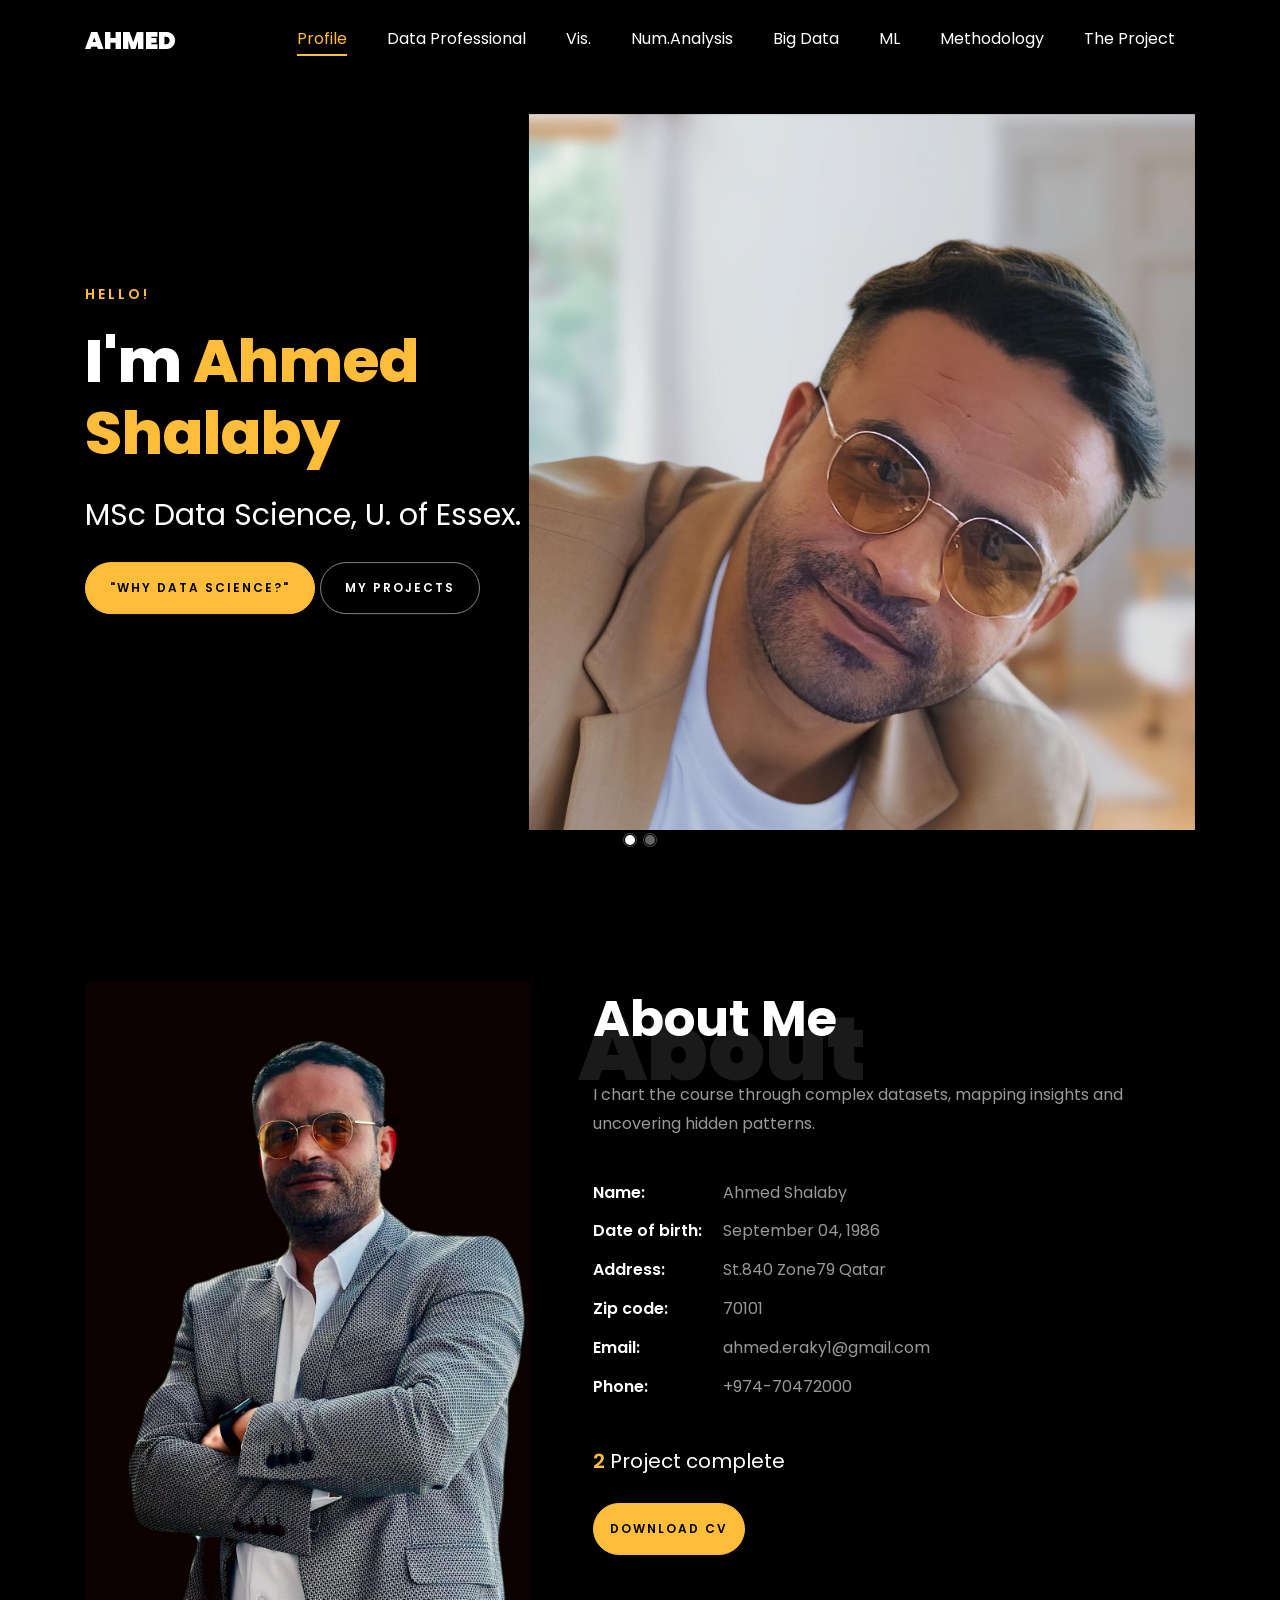
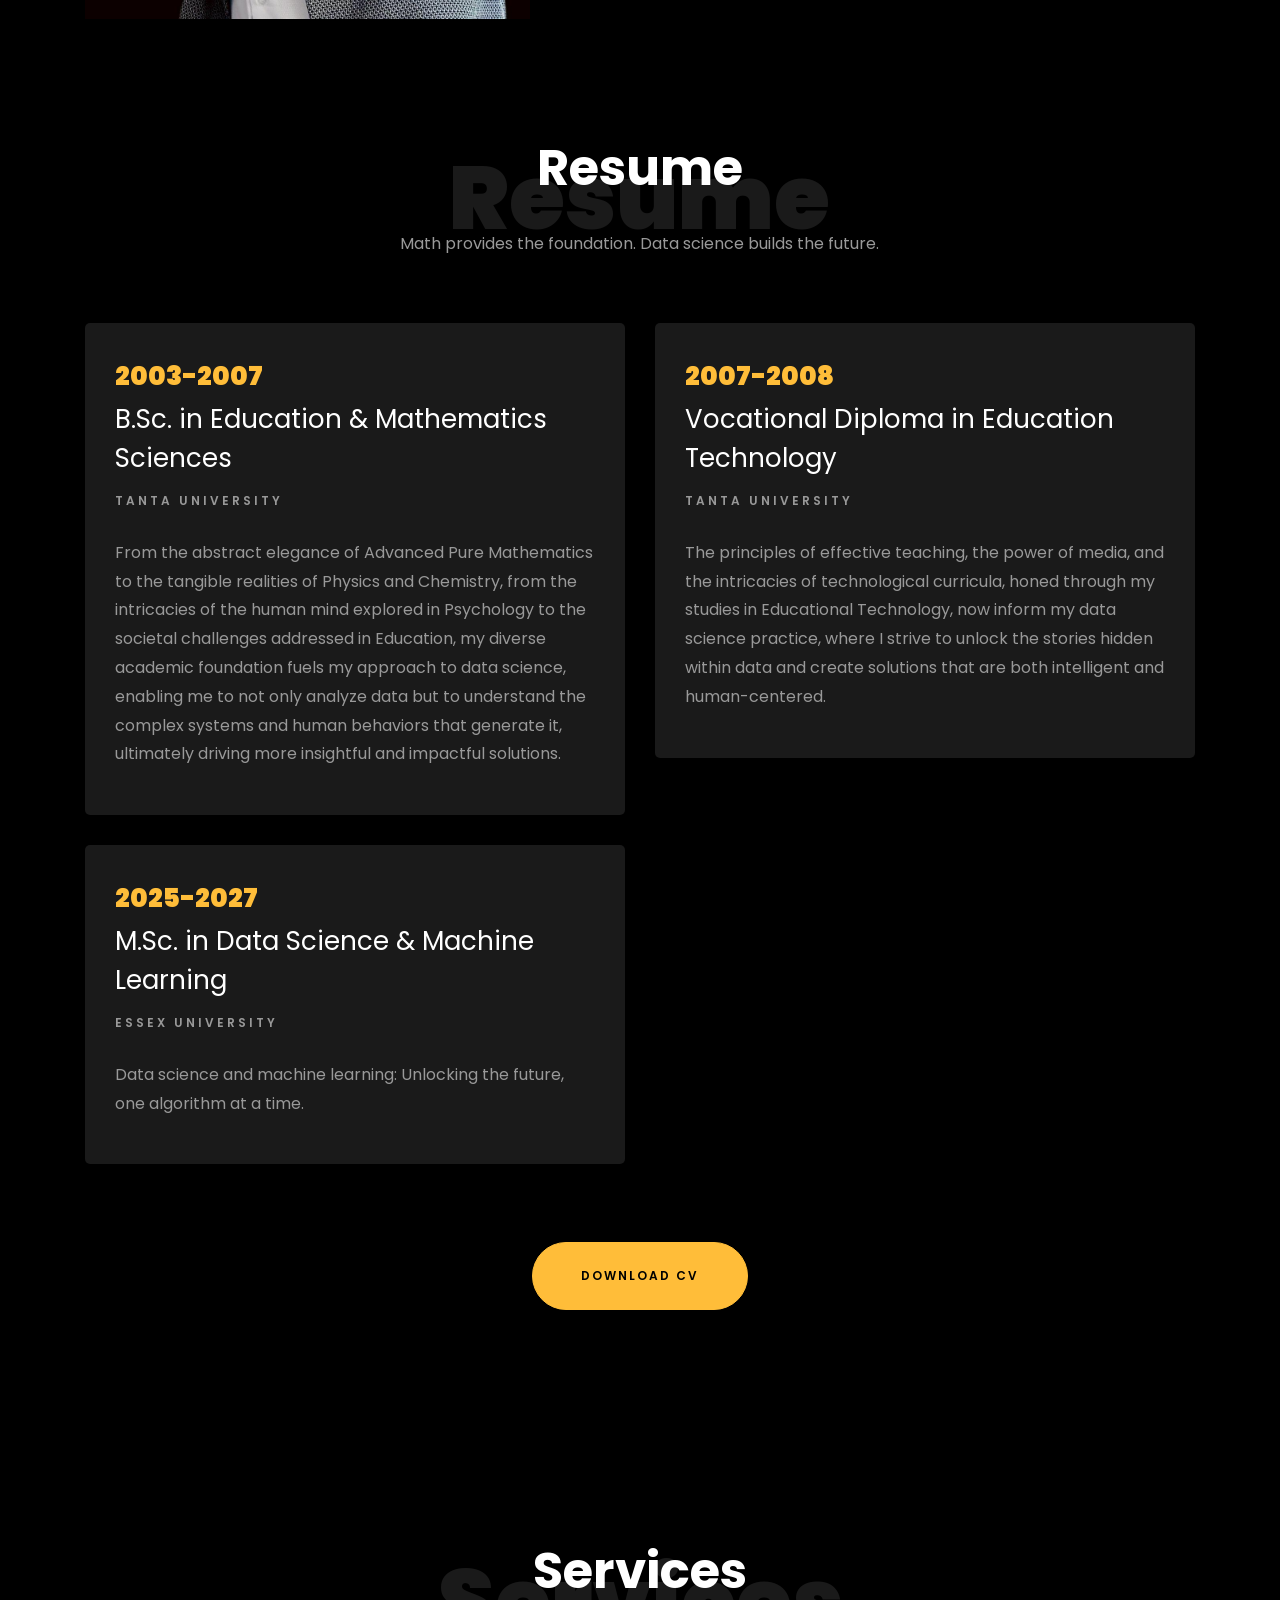
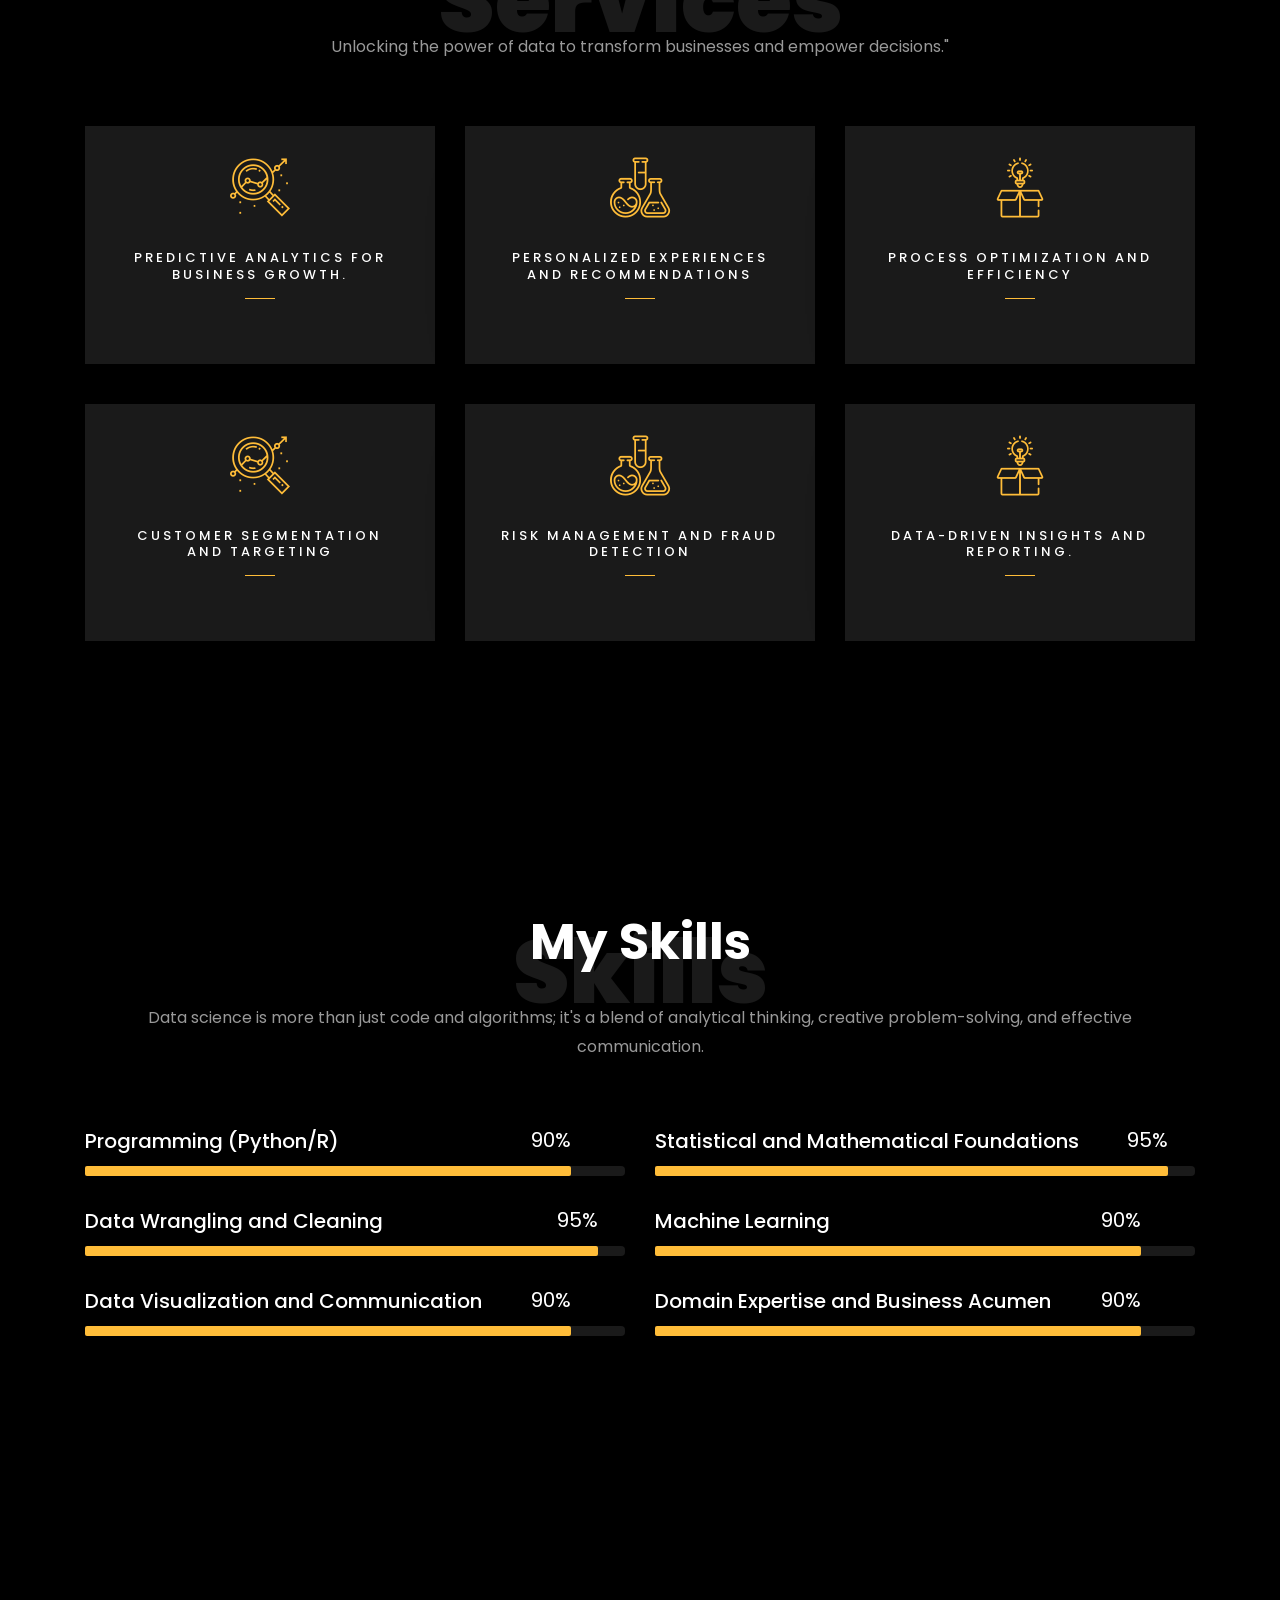
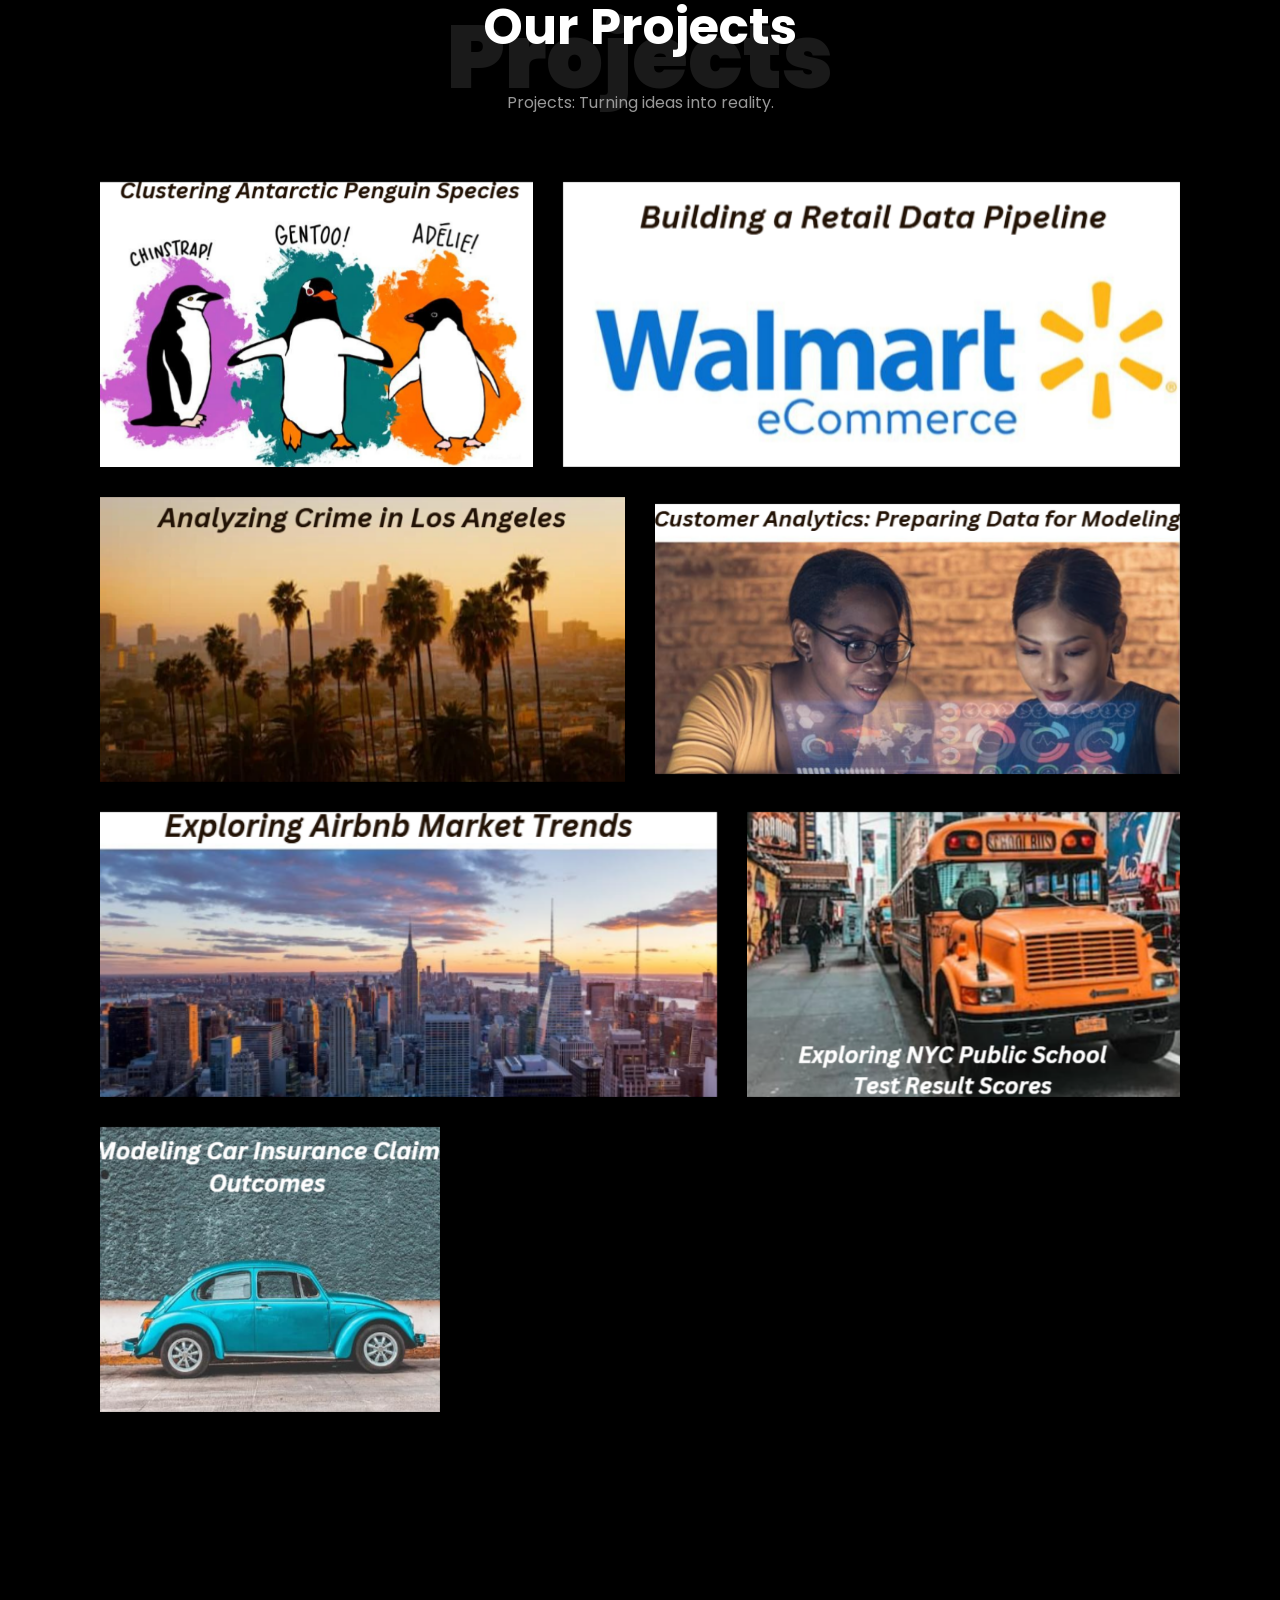
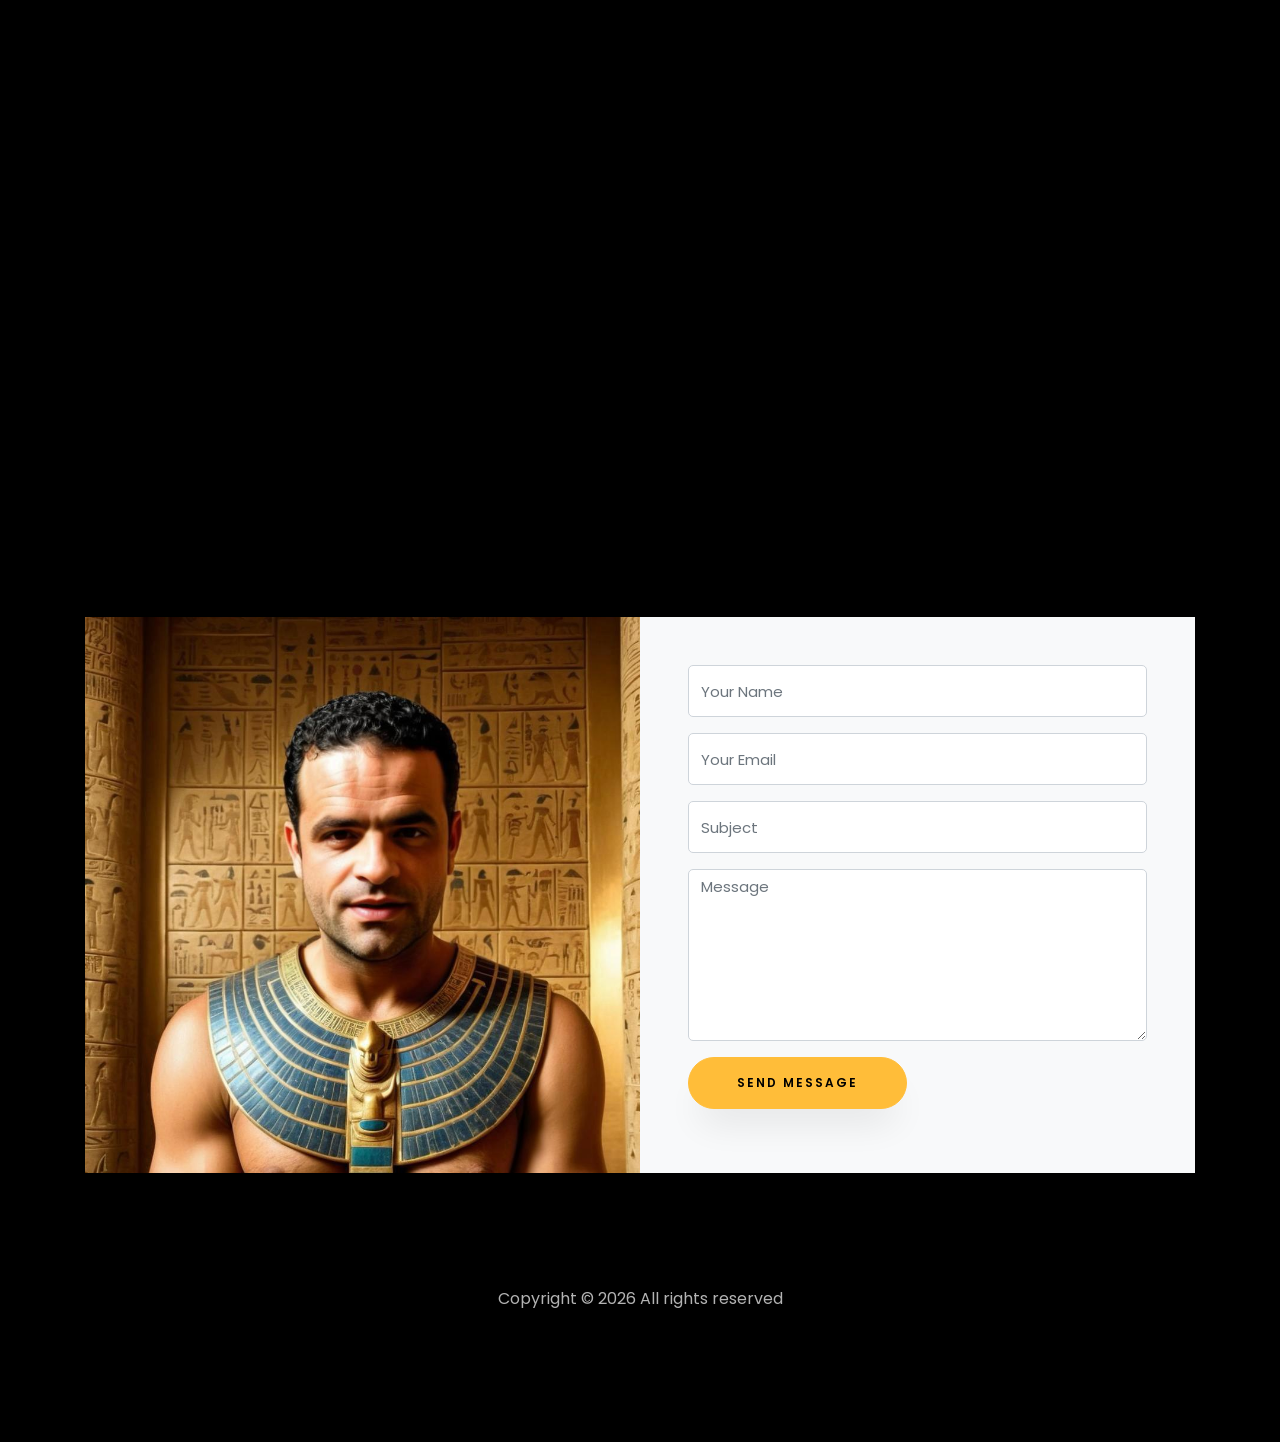
<file: index.html>
<!DOCTYPE html>
<html lang="en">

<head>
	<title>Ahmed - Free Bootstrap 4 Template by Colorlib</title>
	<meta charset="utf-8">
	<meta name="viewport" content="width=device-width, initial-scale=1, shrink-to-fit=no">

	<link href="https://fonts.googleapis.com/css?family=Poppins:100,200,300,400,500,600,700,800,900" rel="stylesheet">

	<link rel="stylesheet" href="css/open-iconic-bootstrap.min.css">
	<link rel="stylesheet" href="css/animate.css">

	<link rel="stylesheet" href="css/owl.carousel.min.css">
	<link rel="stylesheet" href="css/owl.theme.default.min.css">
	<link rel="stylesheet" href="css/magnific-popup.css">

	<link rel="stylesheet" href="css/aos.css">

	<link rel="stylesheet" href="css/ionicons.min.css">

	<link rel="stylesheet" href="css/flaticon.css">
	<link rel="stylesheet" href="css/icomoon.css">
	<link rel="stylesheet" href="css/style.css">
</head>

<body data-spy="scroll" data-target=".site-navbar-target" data-offset="300">


	<nav class="navbar navbar-expand-lg navbar-dark ftco_navbar ftco-navbar-light site-navbar-target" id="ftco-navbar">
		<div class="container">
			<a class="navbar-brand" href="index.html">Ahmed</a>
			<button class="navbar-toggler js-fh5co-nav-toggle fh5co-nav-toggle" type="button" data-toggle="collapse"
				data-target="#ftco-nav" aria-controls="ftco-nav" aria-expanded="false" aria-label="Toggle navigation">
				<span class="oi oi-menu"></span> Menu
			</button>

			<div class="collapse navbar-collapse" id="ftco-nav">
				<ul class="navbar-nav nav ml-auto">
					<li class="nav-item"><a href="#home-section" class="nav-link"><span>Profile</span></a></li>
					<li class="nav-item"><a href="3.html" class="nav-link"><span>Data Professional</span></a>
					</li>
					<li class="nav-item"><a href="4.html" class="nav-link"><span>Vis.</span></a></li>
					<li class="nav-item"><a href="5.html" class="nav-link"><span>Num.Analysis</span></a></li>
					<li class="nav-item"><a href="6.html" class="nav-link"><span>Big Data</span></a></li>
					<li class="nav-item"><a href="7.html" class="nav-link"><span>ML</span></a></li>
					<li class="nav-item"><a href="8.html" class="nav-link"><span>Methodology</span></a></li>
					<li class="nav-item"><a href="9.html" class="nav-link"><span>The Project</span></a></li>
				</ul>
			</div>
		</div>
	</nav>
	<section id="home-section" class="hero">
		<div class="home-slider  owl-carousel">
			<div class="slider-item ">
				<div class="overlay"></div>
				<div class="container">
					<div class="row d-md-flex no-gutters slider-text align-items-end justify-content-end"
						data-scrollax-parent="true">
						<div class="one-third js-fullheight order-md-last img"
							style="background-image:url(images/ahmedshalaby.jpg); height: 300px; background-size: contain; background-repeat: no-repeat; background-position: center;">

						</div>
						<div class="one-forth d-flex  align-items-center ftco-animate"
							data-scrollax=" properties: { translateY: '70%' }">
							<div class="text">
								<span class="subheading">Hello!</span>
								<h1 class="mb-4 mt-3">I'm <span>Ahmed Shalaby</span></h1>
								<h2 class="mb-4">MSc Data Science, U. of Essex.</h2>
								<p><a href="files/why-data-science.pdf" class="btn btn-primary py-3 px-4">"Why Data Science?"</a> <a
										href="#projects-section" class="btn btn-white btn-outline-white py-3 px-4">My Projects</a>
								</p>
							</div>
						</div>
					</div>
				</div>
			</div>

			<div class="slider-item">
				<div class="overlay"></div>
				<div class="container">
					<div class="row d-flex no-gutters slider-text align-items-end justify-content-end"
						data-scrollax-parent="true">
						<div class="one-third js-fullheight order-md-last img"
							style="background-image:url(images/ahmedshalaby3.jpg); height: 300px; background-size: contain; background-repeat: no-repeat; background-position: center;">
						</div>
						<div class="one-forth d-flex align-items-center ftco-animate"
							data-scrollax=" properties: { translateY: '70%' }">
							<div class="text">
								<span class="subheading">Hello!</span>
								<h1 class="mb-4 mt-3">I have Passion For Data Science <span> </span> based in Qatar</h1>
								<p><a href="files/why-data-science.pdf" class="btn btn-primary py-3 px-4">"Why Data Science?"</a> <a
										href="#projects-section" class="btn btn-white btn-outline-white py-3 px-4">My Projects</a>
								</p>
							</div>
						</div>
					</div>
				</div>
			</div>
		</div>
	</section>

	<section class="ftco-about img ftco-section ftco-no-pb" id="about-section">
		<div class="container">
			<div class="row d-flex">
				<div class="col-md-6 col-lg-5 d-flex">
					<div class="img-about img d-flex align-items-stretch">
						<div class="overlay"></div>
						<div class="img d-flex align-self-stretch align-items-center"
							style="background-image:url(images/ahmedshalaby4.jpg);">
						</div>
					</div>
				</div>
				<div class="col-md-6 col-lg-7 pl-lg-5 pb-5">
					<div class="row justify-content-start pb-3">
						<div class="col-md-12 heading-section ftco-animate">
							<h1 class="big">About</h1>
							<h2 class="mb-4">About Me</h2>
							<p>I chart the course through complex datasets, mapping insights and uncovering hidden
								patterns.</p>
							<ul class="about-info mt-4 px-md-0 px-2">
								<li class="d-flex"><span>Name:</span> <span>Ahmed Shalaby</span></li>
								<li class="d-flex"><span>Date of birth:</span> <span>September 04, 1986</span></li>
								<li class="d-flex"><span>Address:</span> <span>St.840 Zone79 Qatar </span></li>
								<li class="d-flex"><span>Zip code:</span> <span>70101</span></li>
								<li class="d-flex"><span>Email:</span> <span>ahmed.eraky1@gmail.com</span></li>
								<li class="d-flex"><span>Phone: </span> <span>+974-70472000</span></li>
							</ul>
						</div>
					</div>
					<div class="counter-wrap ftco-animate d-flex mt-md-3">
						<div class="text">
							<p class="mb-4">
								<span class="number" data-number="12">0</span>
								<span>Project complete</span>
							</p>
							<p><a href="files/Ahmed-Resume.pdf" class="btn btn-primary py-3 px-3" download="Ahmed-Resume.pdf">Download CV</a></p>
						</div>
					</div>
				</div>
			</div>
		</div>
	</section>

	<section class="ftco-section ftco-no-pb" id="resume-section">
		<div class="container">
			<div class="row justify-content-center pb-5">
				<div class="col-md-10 heading-section text-center ftco-animate">
					<h1 class="big big-2">Resume</h1>
					<h2 class="mb-4">Resume</h2>
					<p>Math provides the foundation. Data science builds the future.</p>
				</div>
			</div>
			<div class="row">
				<div class="col-md-6">
					<div class="resume-wrap ftco-animate">
						<span class="date">2003-2007</span>
						<h2>B.Sc. in Education & Mathematics Sciences</h2>
						<span class="position">Tanta University</span>
						<p class="mt-4">From the abstract elegance of Advanced Pure Mathematics to the tangible realities of Physics and Chemistry, from the intricacies of the human mind explored in Psychology to the societal challenges addressed in Education, my diverse academic foundation fuels my approach to data science, enabling me to not only analyze data but to understand the complex systems and human behaviors that generate it, ultimately driving more insightful and impactful solutions.</p>
					</div>
				</div>
				<div class="col-md-6">
					<div class="resume-wrap ftco-animate">
						<span class="date">2007-2008</span>
						<h2>Vocational Diploma in Education Technology</h2>
						<span class="position">Tanta University</span>
						<p class="mt-4">The principles of effective teaching, the power of media, and the intricacies of technological curricula, honed through my studies in Educational Technology, now inform my data science practice, where I strive to unlock the stories hidden within data and create solutions that are both intelligent and human-centered.</p>
					</div>
				</div>
				<div class="col-md-6">
					<div class="resume-wrap ftco-animate">
						<span class="date">2025-2027</span>
						<h2>M.Sc. in Data Science & Machine Learning</h2>
						<span class="position">Essex University</span>
						<p class="mt-4">Data science and machine learning: Unlocking the future, one algorithm at a time.</p>
					</div>
				</div>
			</div>
			<div class="row justify-content-center mt-5">
				<div class="col-md-6 text-center ftco-animate">
					<p><a href="files/Ahmed-Resume.pdf" class="btn btn-primary py-4 px-5" download="Ahmed-Resume.pdf">Download CV</a></p>
				</div>
			</div>
		</div>
	</section>

	<section class="ftco-section" id="services-section">
		<div class="container">
			<div class="row justify-content-center py-5 mt-5">
				<div class="col-md-12 heading-section text-center ftco-animate">
					<h1 class="big big-2">Services</h1>
					<h2 class="mb-4">Services</h2>
					<p>Unlocking the power of data to transform businesses and empower decisions."</p>
				</div>
			</div>
			<div class="row">
				<div class="col-md-4 text-center d-flex ftco-animate">
					<a href="javascript:void(0)" class="services-1">
						<span class="icon">
							<i class="flaticon-analysis"></i>
						</span>
						<div class="desc">
							<h3 class="mb-5">Predictive Analytics for Business Growth.</h3>
						</div>
					</a>
				</div>
				<div class="col-md-4 text-center d-flex ftco-animate">
					<a href="javascript:void(0)" class="services-1">
						<span class="icon">
							<i class="flaticon-flasks"></i>
						</span>
						<div class="desc">
							<h3 class="mb-5">Personalized Experiences and Recommendations</h3>
						</div>
					</a>
				</div>
				<div class="col-md-4 text-center d-flex ftco-animate">
					<a href="javascript:void(0)" class="services-1">
						<span class="icon">
							<i class="flaticon-ideas"></i>
						</span>
						<div class="desc">
							<h3 class="mb-5">Process Optimization and Efficiency</h3>
						</div>
					</a>
				</div>

				<div class="col-md-4 text-center d-flex ftco-animate">
					<a href="javascript:void(0)" class="services-1">
						<span class="icon">
							<i class="flaticon-analysis"></i>
						</span>
						<div class="desc">
							<h3 class="mb-5">Customer Segmentation and Targeting</h3>
						</div>
					</a>
				</div>
				<div class="col-md-4 text-center d-flex ftco-animate">
					<a href="javascript:void(0)" class="services-1">
						<span class="icon">
							<i class="flaticon-flasks"></i>
						</span>
						<div class="desc">
							<h3 class="mb-5">Risk Management and Fraud Detection</h3>
						</div>
					</a>
				</div>
				<div class="col-md-4 text-center d-flex ftco-animate">
					<a href="javascript:void(0)" class="services-1">
						<span class="icon">
							<i class="flaticon-ideas"></i>
						</span>
						<div class="desc">
							<h3 class="mb-5">Data-Driven Insights and Reporting.</h3>
						</div>
					</a>
				</div>
			</div>
		</div>
	</section>


	<section class="ftco-section" id="skills-section">
		<div class="container">
			<div class="row justify-content-center pb-5">
				<div class="col-md-12 heading-section text-center ftco-animate">
					<h1 class="big big-2">Skills</h1>
					<h2 class="mb-4">My Skills</h2>
					<p>Data science is more than just code and algorithms; it's a blend of analytical thinking, creative problem-solving, and effective communication.</p>
				</div>
			</div>
			<div class="row">
				<div class="col-md-6 animate-box">
					<div class="progress-wrap ftco-animate">
						<h3>Programming (Python/R)</h3>
						<div class="progress">
							<div class="progress-bar color-1" role="progressbar" aria-valuenow="90" aria-valuemin="0"
								aria-valuemax="100" style="width:90%">
								<span>90%</span>
							</div>
						</div>
					</div>
				</div>
				<div class="col-md-6 animate-box">
					<div class="progress-wrap ftco-animate">
						<h3>Statistical and Mathematical Foundations</h3>
						<div class="progress">
							<div class="progress-bar color-2" role="progressbar" aria-valuenow="95" aria-valuemin="0"
								aria-valuemax="100" style="width:95%">
								<span>95%</span>
							</div>
						</div>
					</div>
				</div>
				<div class="col-md-6 animate-box">
					<div class="progress-wrap ftco-animate">
						<h3>Data Wrangling and Cleaning</h3>
						<div class="progress">
							<div class="progress-bar color-3" role="progressbar" aria-valuenow="95" aria-valuemin="0"
								aria-valuemax="100" style="width:95%">
								<span>95%</span>
							</div>
						</div>
					</div>
				</div>
				<div class="col-md-6 animate-box">
					<div class="progress-wrap ftco-animate">
						<h3>Machine Learning</h3>
						<div class="progress">
							<div class="progress-bar color-4" role="progressbar" aria-valuenow="90" aria-valuemin="0"
								aria-valuemax="100" style="width:90%">
								<span>90%</span>
							</div>
						</div>
					</div>
				</div>
				<div class="col-md-6 animate-box">
					<div class="progress-wrap ftco-animate">
						<h3>Data Visualization and Communication</h3>
						<div class="progress">
							<div class="progress-bar color-5" role="progressbar" aria-valuenow="90" aria-valuemin="0"
								aria-valuemax="100" style="width:90%">
								<span>90%</span>
							</div>
						</div>
					</div>
				</div>
				<div class="col-md-6 animate-box">
					<div class="progress-wrap ftco-animate">
						<h3>Domain Expertise and Business Acumen</h3>
						<div class="progress">
							<div class="progress-bar color-6" role="progressbar" aria-valuenow="90" aria-valuemin="0"
								aria-valuemax="100" style="width:90%">
								<span>90%</span>
							</div>
						</div>
					</div>
				</div>
			</div>
		</div>
	</section>


	<section class="ftco-section ftco-project" id="projects-section">
		<div class="container">
			<div class="row justify-content-center pb-5">
				<div class="col-md-12 heading-section text-center ftco-animate">
					<h1 class="big big-2">Projects</h1>
					<h2 class="mb-4">Our Projects</h2>
					<p>Projects: Turning ideas into reality.</p>
				</div>
			</div>
			<!-- <div class="row"> -->
				<div class="container">
					<div class="row">
						<div class="col-md-5">
							<div class="project img ftco-animate d-flex justify-content-center align-items-center"
								style="background-image: url(images/project-3.png);">
								<div class="overlay"></div>
								<div class="text text-center p-4">
									<h3><a href="https://www.datacamp.com/datalab/w/2603ef0c-c615-43d4-95a5-4214b0b6a0fe/edit">View Project</a></h3>
								</div>
							</div>
						</div>
						<div class="col-md-7">
							<div class="project img ftco-animate d-flex justify-content-center align-items-center"
								style="background-image: url(images/project-2.png);">
								<div class="overlay"></div>
								<div class="text text-center p-4">
									<h3><a href="https://www.datacamp.com/datalab/w/522c82be-ba40-41d6-b164-8d32d09524bc/edit">View Project</a></h3>
								</div>
							</div>
						</div>
					</div>
				
					<div class="row">
						<div class="col-md-6">
							<div class="project img ftco-animate d-flex justify-content-center align-items-center"
								style="background-image: url(images/project-1.png);">
								<div class="overlay"></div>
								<div class="text text-center p-4">
									<h3><a href="https://www.datacamp.com/datalab/w/5690f50b-48d4-426a-8568-1c7ce9e548f8/edit">View Project</a></h3>
									
								</div>
							</div>
						</div>
						<div class="col-md-6">
							<div class="project img ftco-animate d-flex justify-content-center align-items-center"
								style="background-image: url(images/project-4.png); background-size: contain !important;">
								<div class="overlay"></div>
								<div class="text text-center p-4">
									<h3><a href="https://www.datacamp.com/datalab/w/0655fc1c-4cb4-4c1a-b37a-4b5d886d51c1/edit
										">View Project</a></h3>
								</div>
							</div>
						</div>
					</div>
				
					<div class="row">
						<div class="col-md-7">
							<div class="project img ftco-animate d-flex justify-content-center align-items-center"
								style="background-image: url(images/project-5.png);">
								<div class="overlay"></div>
								<div class="text text-center p-4">
									<h3><a href="https://www.datacamp.com/datalab/w/c0ad1483-ee39-4b48-94fd-aa5c0680db74/edit
										">View Project</a></h3>
								</div>
							</div>
						</div>
						<div class="col-md-5">
							<div class="project img ftco-animate d-flex justify-content-center align-items-center"
								style="background-image: url(images/project-6.png);">
								<div class="overlay"></div>
								<div class="text text-center p-4">
									<h3><a href="https://www.datacamp.com/datalab/w/eb0e5ad3-da99-4cfb-bb1f-10aa95aab20f/edit">View Porject</a></h3>
								</div>
							</div>
						</div>
					</div>
				
					<div class="row">
						<div class="col-md-4">
							<div class="project img ftco-animate d-flex justify-content-center align-items-center"
								style="background-image: url(images/project-7.png);">
								<div class="overlay"></div>
								<div class="text text-center p-4">
									<h3><a href="https://www.datacamp.com/datalab/w/6438260f-6704-4ade-9432-21b0dad59958/edit">View Project</a></h3>
								</div>
							</div>
						</div>
						<div class="col-md-4">
							<div class="project img ftco-animate d-flex justify-content-center align-items-center"
								style="background-image: url(images/project-8.png);">
								<div class="overlay"></div>
								<div class="text text-center p-4">
									<h3><a href="https://www.datacamp.com/datalab/w/4550f844-57c5-4cfa-a263-a7dddba4b439/edit">View Project</a></h3>
								</div>
							</div>
						</div>
						<div class="col-md-4">
							<div class="project img ftco-animate d-flex justify-content-center align-items-center"
								style="background-image: url(images/project-9.png);">
								<div class="overlay"></div>
								<div class="text text-center p-4">
									<h3><a href="https://www.datacamp.com/datalab/w/896d7e94-b8eb-4c3c-b36f-0f6972693e43/edit">View Project</a></h3>
								</div>
							</div>
						</div>
					</div>
				
					<div class="row">
						<div class="col-md-4">
							<div class="project img ftco-animate d-flex justify-content-center align-items-center"
								style="background-image: url(images/project-10.png);">
								<div class="overlay"></div>
								<div class="text text-center p-4">
									<h3><a href="

										https://www.datacamp.com/datalab/w/b502dbae-c026-4ea2-a737-0e53c4c05efb/edit">View Project</a></h3>
								</div>
							</div>
						</div>
						<div class="col-md-4">
							<div class="project img ftco-animate d-flex justify-content-center align-items-center"
								style="background-image: url(images/project-11.png);">
								<div class="overlay"></div>
								<div class="text text-center p-4">
									<h3><a href="https://www.datacamp.com/datalab/w/c64b9139-d349-4b2a-945a-44f343b7a9fd/edit">View Project</a></h3>
								</div>
							</div>
						</div>
						<div class="col-md-4">
							<div class="project img ftco-animate d-flex justify-content-center align-items-center"
								style="background-image: url(images/project-12.png);">
								<div class="overlay"></div>
								<div class="text text-center p-4">
									<h3><a href="https://www.datacamp.com/datalab/w/6b57ceae-a95e-4f81-9eed-79a724f74119/edit">View Project</a></h3>
								</div>
							</div>
						</div>
					</div>
				
					<div class="row">
					</div>
				</div>
				

			<!-- </div> -->
		</div>
	</section>



	<section class="ftco-section contact-section ftco-no-pb" id="contact-section">
		<div class="container">
			<div class="row justify-content-center mb-5 pb-3">
				<div class="col-md-7 heading-section text-center ftco-animate">
					<h1 class="big big-2">Contact</h1>
					<h2 class="mb-4">Contact Me</h2>
					<p>Far far away, behind the word mountains, far from the countries Vokalia and Consonantia</p>
				</div>
			</div>

			<div class="row no-gutters block-9">
				<div class="col-md-6 order-md-last d-flex">
					<form onsubmit="sendEmail(event)" class="bg-light p-4 p-md-5 contact-form">
						<div class="form-group">
							<input type="text" id="name" class="form-control" placeholder="Your Name" required>
						</div>
						<div class="form-group">
							<input type="email" id="email" class="form-control" placeholder="Your Email" required>
						</div>
						<div class="form-group">
							<input type="text" id="subject" class="form-control" placeholder="Subject" required>
						</div>
						<div class="form-group">
							<textarea id="message" cols="30" rows="7" class="form-control" placeholder="Message" required></textarea>
						</div>
						<div class="form-group">
							<button type="submit" class="btn btn-primary py-3 px-5">Send Message</button>
						</div>
					</form>

				</div>

				<div class="col-md-6 d-flex">
					<div class="img" style="background-image: url(images/about.jpg);"></div>
				</div>
			</div>
		</div>
	</section>


	<footer class="ftco-footer ftco-section">
		<div class="container">
			<div class="row">
				<div class="col-md-12 text-center">

					<p>
						Copyright &copy;
						<script>document.write(new Date().getFullYear());</script> All rights reserved
						
					</p>
				</div>
			</div>
		</div>
	</footer>



	<!-- loader -->
	<div id="ftco-loader" class="show fullscreen"><svg class="circular" width="48px" height="48px">
			<circle class="path-bg" cx="24" cy="24" r="22" fill="none" stroke-width="4" stroke="#eeeeee" />
			<circle class="path" cx="24" cy="24" r="22" fill="none" stroke-width="4" stroke-miterlimit="10"
				stroke="#F96D00" />
		</svg></div>


	<script src="js/jquery.min.js"></script>
	<script src="js/jquery-migrate-3.0.1.min.js"></script>
	<script src="js/popper.min.js"></script>
	<script src="js/bootstrap.min.js"></script>
	<script src="js/jquery.easing.1.3.js"></script>
	<script src="js/jquery.waypoints.min.js"></script>
	<script src="js/jquery.stellar.min.js"></script>
	<script src="js/owl.carousel.min.js"></script>
	<script src="js/jquery.magnific-popup.min.js"></script>
	<script src="js/aos.js"></script>
	<script src="js/jquery.animateNumber.min.js"></script>
	<script src="js/scrollax.min.js"></script>

	<script src="js/main.js"></script>

	<script>
		function sendEmail(event) {
			event.preventDefault(); // Prevent actual form submission
		
			// Get user input
			var name = document.getElementById("name").value;
			var email = document.getElementById("email").value;
			var subject = document.getElementById("subject").value;
			var message = document.getElementById("message").value;
		
			// Construct mailto link
			var mailtoLink = `mailto:ahmed.eraky1@gmail.com?subject=${encodeURIComponent(subject)}&body=${encodeURIComponent("Name: " + name + "\nEmail: " + email + "\n\nMessage:\n" + message)}`;
		
			// Open email client
			window.location.href = mailtoLink;
		}
		</script>

</body>

</html>
</file>
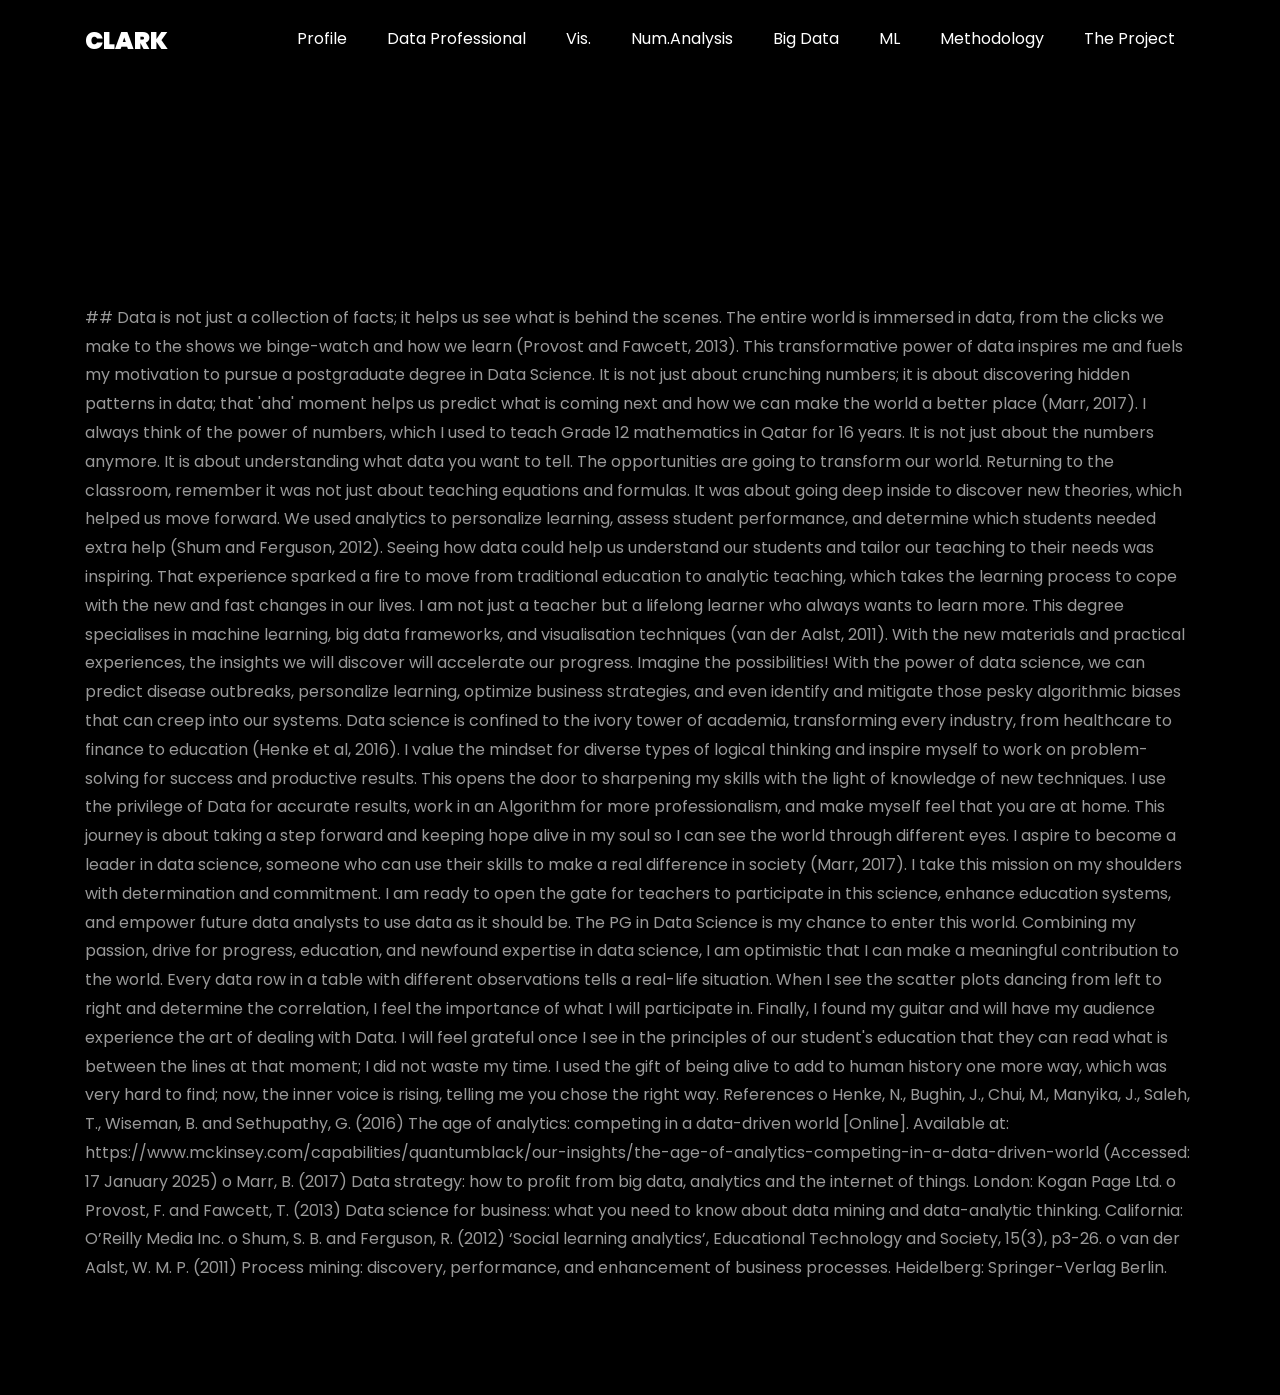
<file: 1.html>
<!DOCTYPE html>
<html lang="en">
  <head>
    <title>Clark - Free Bootstrap 4 Template by Colorlib</title>
    <meta charset="utf-8">
    <meta name="viewport" content="width=device-width, initial-scale=1, shrink-to-fit=no">
    
    <link href="https://fonts.googleapis.com/css?family=Poppins:100,200,300,400,500,600,700,800,900" rel="stylesheet">

    <link rel="stylesheet" href="css/open-iconic-bootstrap.min.css">
    <link rel="stylesheet" href="css/animate.css">
    
    <link rel="stylesheet" href="css/owl.carousel.min.css">
    <link rel="stylesheet" href="css/owl.theme.default.min.css">
    <link rel="stylesheet" href="css/magnific-popup.css">

    <link rel="stylesheet" href="css/aos.css">

    <link rel="stylesheet" href="css/ionicons.min.css">
    
    <link rel="stylesheet" href="css/flaticon.css">
    <link rel="stylesheet" href="css/icomoon.css">
    <link rel="stylesheet" href="css/style.css">
  </head>
  <body data-spy="scroll" data-target=".site-navbar-target" data-offset="300">
	  
	  
    <nav class="navbar navbar-expand-lg navbar-dark ftco_navbar ftco-navbar-light site-navbar-target" id="ftco-navbar">
	    <div class="container">
	      <a class="navbar-brand" href="index.html">Clark</a>
	      <button class="navbar-toggler js-fh5co-nav-toggle fh5co-nav-toggle" type="button" data-toggle="collapse" data-target="#ftco-nav" aria-controls="ftco-nav" aria-expanded="false" aria-label="Toggle navigation">
	        <span class="oi oi-menu"></span> Menu
	      </button>

	      <div class="collapse navbar-collapse" id="ftco-nav">
	        <ul class="navbar-nav nav ml-auto">
	          <li class="nav-item"><a href="#home-section" class="nav-link"><span>Profile</span></a></li>
	          <li class="nav-item"><a href="#about-section" class="nav-link"><span>Data Professional</span></a></li>
	          <li class="nav-item"><a href="#resume-section" class="nav-link"><span>Vis.</span></a></li>
	          <li class="nav-item"><a href="#services-section" class="nav-link"><span>Num.Analysis</span></a></li>
	          <li class="nav-item"><a href="#skills-section" class="nav-link"><span>Big Data</span></a></li>
	          <li class="nav-item"><a href="#projects-section" class="nav-link"><span>ML</span></a></li>
	          <li class="nav-item"><a href="#blog-section" class="nav-link"><span>Methodology</span></a></li>
	          <li class="nav-item"><a href="#contact-section" class="nav-link"><span>The Project</span></a></li>
	        </ul>
	      </div>
	    </div>
	  </nav>
    <section class="ftco-section ftco-project" id="projects-section">
    	<div class="container">
    		<div class="row justify-content-center pb-5">
          <div class="col-md-12 heading-section text-center ftco-animate">
          	<h1 class="big big-2">Projects</h1>
            <h2 class="mb-4">Our Projects</h2>
            <p>"Every dataset is a treasure trove waiting to be discovered. Unleash your curiosity, and let your projects reveal the value hidden within."</p>
          </div>
        </div>

## Data is not just a collection of facts; it helps us see what is behind the scenes. 
The entire world is immersed in data, from the clicks we make to the shows we binge-watch and how we learn (Provost and Fawcett, 2013). 
This transformative power of data inspires me and fuels my motivation to pursue a postgraduate degree in Data Science.
It is not just about crunching numbers; it is about discovering hidden patterns in data; that 'aha' moment helps us predict what is coming next and how we can make the world a better place (Marr, 2017). 
I always think of the power of numbers, which I used to teach Grade 12 mathematics in Qatar for 16 years. It is not just about the numbers anymore. It is about understanding what data you want to tell. The opportunities are going to transform our world.
Returning to the classroom, remember it was not just about teaching equations and formulas. It was about going deep inside to discover new theories, which helped us move forward.
 We used analytics to personalize learning, assess student performance, and determine which students needed extra help (Shum and Ferguson, 2012). 
Seeing how data could help us understand our students and tailor our teaching to their needs was inspiring. That experience sparked a fire to move from traditional education to analytic teaching, which takes the learning process to cope with the new and fast changes in our lives.
I am not just a teacher but a lifelong learner who always wants to learn more. This degree specialises in machine learning, big data frameworks, and visualisation techniques (van der Aalst, 2011).
 With the new materials and practical experiences, the insights we will discover will accelerate our progress. Imagine the possibilities! With the power of data science, we can predict disease outbreaks, personalize learning, optimize business strategies, and even identify and mitigate those pesky algorithmic biases that can creep into our systems. Data science is confined to the ivory tower of academia, transforming every industry, from healthcare to finance to education (Henke et al, 2016).
I value the mindset for diverse types of logical thinking and inspire myself to work on problem-solving for success and productive results. This opens the door to sharpening my skills with the light of knowledge of new techniques. I use the privilege of Data for accurate results, work in an Algorithm for more professionalism, and make myself feel that you are at home.
 This journey is about taking a step forward and keeping hope alive in my soul so I can see the world through different eyes. I aspire to become a leader in data science, someone who can use their skills to make a real difference in society (Marr, 2017).
 I take this mission on my shoulders with determination and commitment. I am ready to open the gate for teachers to participate in this science, enhance education systems, and empower future data analysts to use data as it should be.
The PG in Data Science is my chance to enter this world. Combining my passion, drive for progress, education, and newfound expertise in data science, I am optimistic that I can make a meaningful contribution to the world.
Every data row in a table with different observations tells a real-life situation. When I see the scatter plots dancing from left to right and determine the correlation, I feel the importance of what I will participate in. 
Finally, I found my guitar and will have my audience experience the art of dealing with Data. I will feel grateful once I see in the principles of our student's education that they can read what is between the lines at that moment; I did not waste my time.
 I used the gift of being alive to add to human history one more way, which was very hard to find; now, the inner voice is rising, telling me you chose the right way.



References
o	Henke, N., Bughin, J., Chui, M., Manyika, J., Saleh, T., Wiseman, B. and Sethupathy, G.  (2016) The age of analytics: competing in a data-driven world [Online]. Available at: https://www.mckinsey.com/capabilities/quantumblack/our-insights/the-age-of-analytics-competing-in-a-data-driven-world (Accessed: 17 January 2025)
o	Marr, B. (2017) Data strategy: how to profit from big data, analytics and the internet of things. London: Kogan Page Ltd. 
o	Provost, F. and Fawcett, T. (2013) Data science for business: what you need to know about data mining and data-analytic thinking. California: O’Reilly Media Inc. 
o	Shum, S. B. and Ferguson, R. (2012) ‘Social learning analytics’, Educational Technology and Society, 15(3), p3-26.
o	van der Aalst, W. M. P. (2011) Process mining: discovery, performance, and enhancement of business processes. Heidelberg: Springer-Verlag Berlin. 


    </section>     
    </footer>
        
  </body>
</html>
</file>
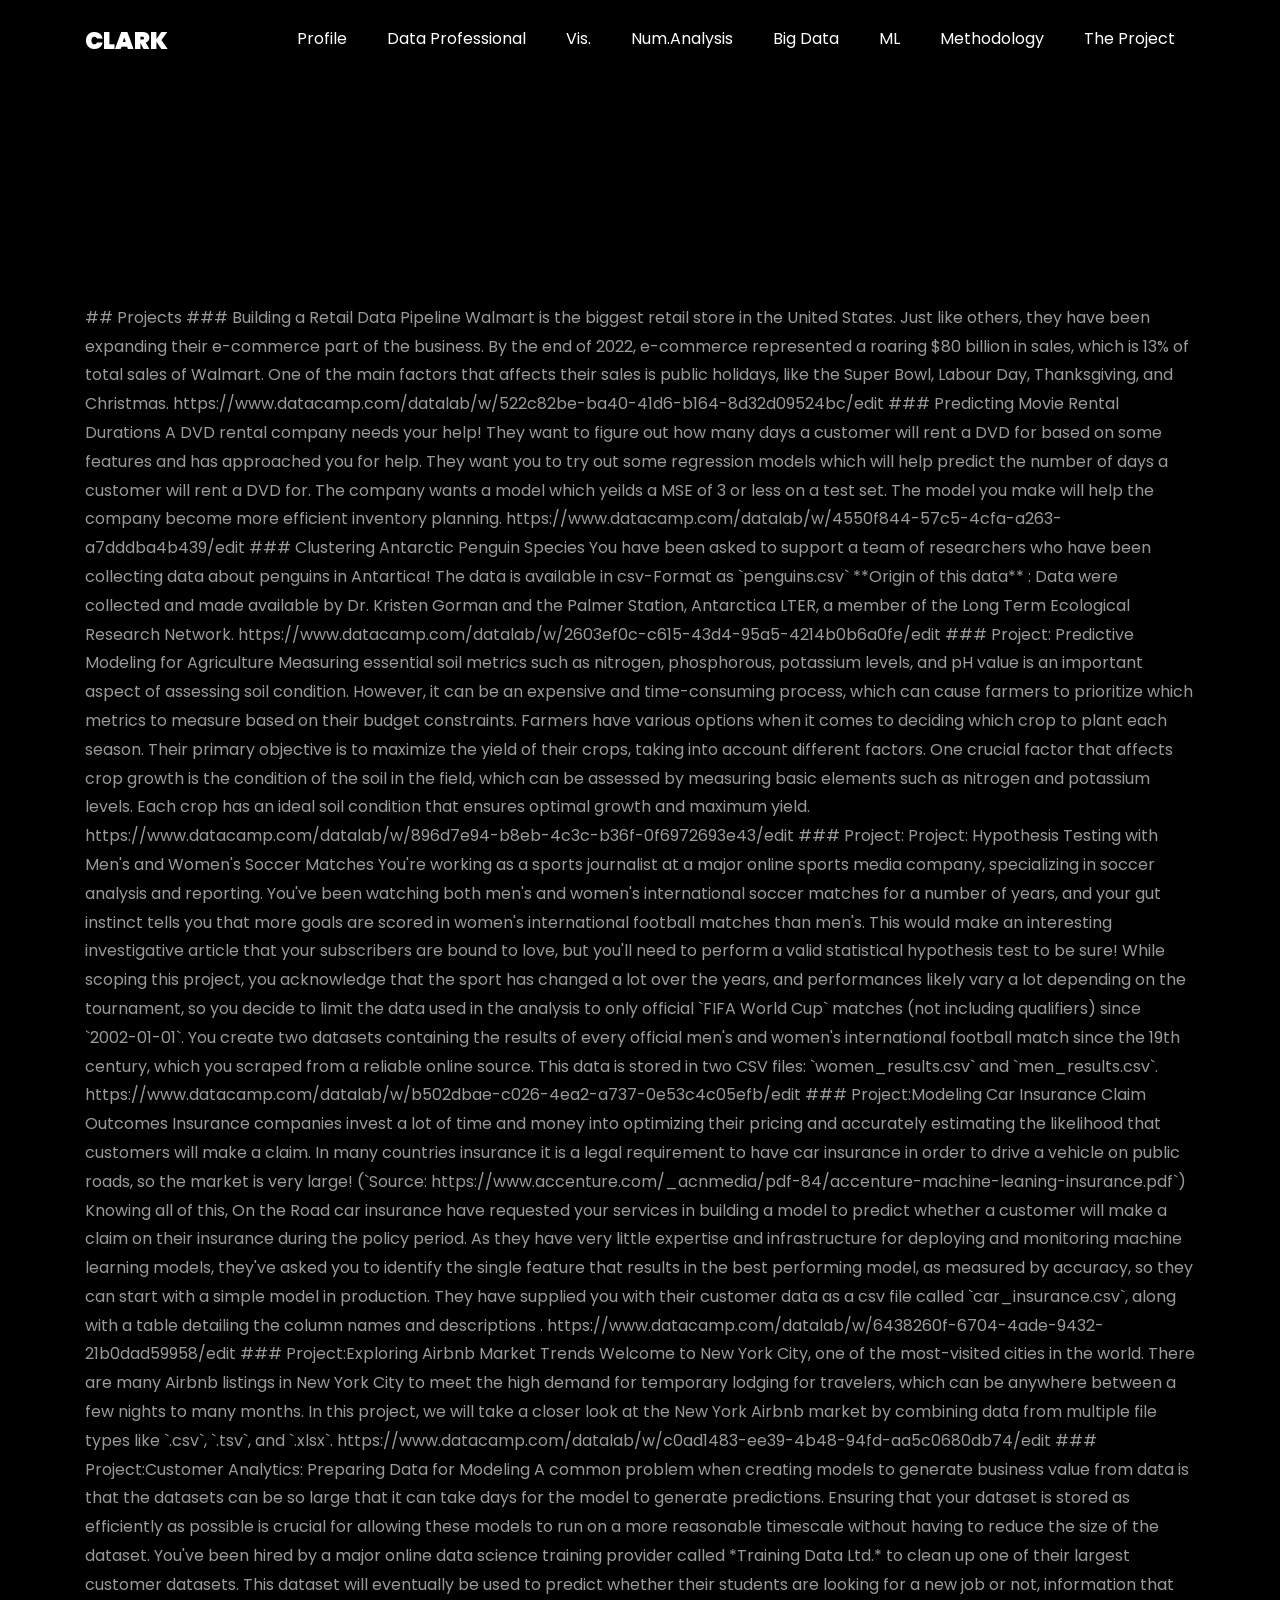
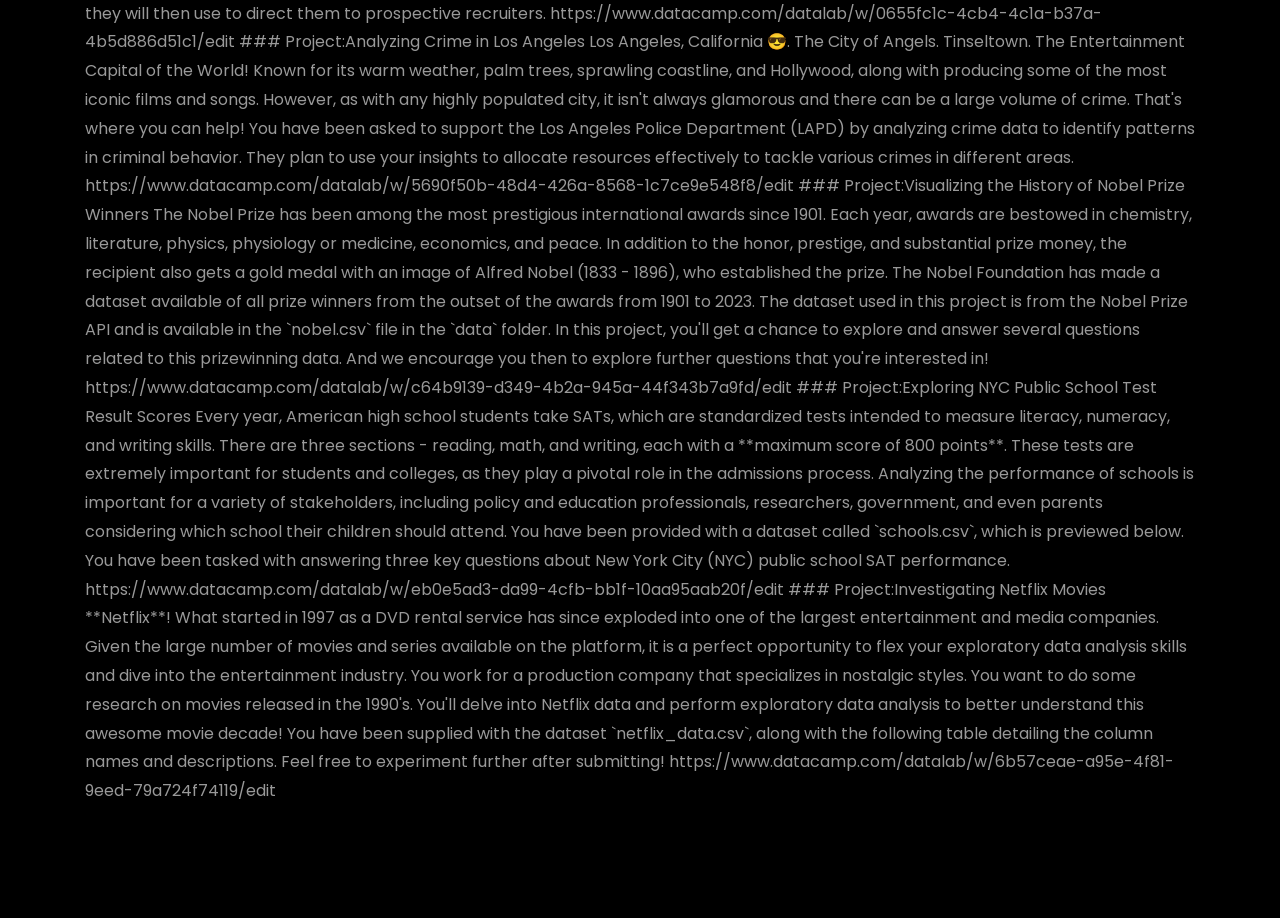
<file: 2.html>
<!DOCTYPE html>
<html lang="en">
  <head>
    <title>Clark - Free Bootstrap 4 Template by Colorlib</title>
    <meta charset="utf-8">
    <meta name="viewport" content="width=device-width, initial-scale=1, shrink-to-fit=no">
    
    <link href="https://fonts.googleapis.com/css?family=Poppins:100,200,300,400,500,600,700,800,900" rel="stylesheet">

    <link rel="stylesheet" href="css/open-iconic-bootstrap.min.css">
    <link rel="stylesheet" href="css/animate.css">
    
    <link rel="stylesheet" href="css/owl.carousel.min.css">
    <link rel="stylesheet" href="css/owl.theme.default.min.css">
    <link rel="stylesheet" href="css/magnific-popup.css">

    <link rel="stylesheet" href="css/aos.css">

    <link rel="stylesheet" href="css/ionicons.min.css">
    
    <link rel="stylesheet" href="css/flaticon.css">
    <link rel="stylesheet" href="css/icomoon.css">
    <link rel="stylesheet" href="css/style.css">
  </head>
  <body data-spy="scroll" data-target=".site-navbar-target" data-offset="300">
	  
	  
    <nav class="navbar navbar-expand-lg navbar-dark ftco_navbar ftco-navbar-light site-navbar-target" id="ftco-navbar">
	    <div class="container">
	      <a class="navbar-brand" href="index.html">Clark</a>
	      <button class="navbar-toggler js-fh5co-nav-toggle fh5co-nav-toggle" type="button" data-toggle="collapse" data-target="#ftco-nav" aria-controls="ftco-nav" aria-expanded="false" aria-label="Toggle navigation">
	        <span class="oi oi-menu"></span> Menu
	      </button>

	      <div class="collapse navbar-collapse" id="ftco-nav">
	        <ul class="navbar-nav nav ml-auto">
	          <li class="nav-item"><a href="#home-section" class="nav-link"><span>Profile</span></a></li>
	          <li class="nav-item"><a href="#about-section" class="nav-link"><span>Data Professional</span></a></li>
	          <li class="nav-item"><a href="#resume-section" class="nav-link"><span>Vis.</span></a></li>
	          <li class="nav-item"><a href="#services-section" class="nav-link"><span>Num.Analysis</span></a></li>
	          <li class="nav-item"><a href="#skills-section" class="nav-link"><span>Big Data</span></a></li>
	          <li class="nav-item"><a href="#projects-section" class="nav-link"><span>ML</span></a></li>
	          <li class="nav-item"><a href="#blog-section" class="nav-link"><span>Methodology</span></a></li>
	          <li class="nav-item"><a href="#contact-section" class="nav-link"><span>The Project</span></a></li>
	        </ul>
	      </div>
	    </div>
	  </nav>
    <section class="ftco-section ftco-project" id="projects-section">
    	<div class="container">
    		<div class="row justify-content-center pb-5">
          <div class="col-md-12 heading-section text-center ftco-animate">
          	<h1 class="big big-2">Projects</h1>
            <h2 class="mb-4">Our Projects</h2>
            <p>"Every dataset is a treasure trove waiting to be discovered. Unleash your curiosity, and let your projects reveal the value hidden within."</p>
          </div>
        </div>

## Projects

### Building a Retail Data Pipeline

Walmart is the biggest retail store in the United States. Just like others, they have been expanding their e-commerce part of the business. By the end of 2022, e-commerce represented a roaring $80 billion in sales, which is 13% of total sales of Walmart. One of the main factors that affects their sales is public holidays, like the Super Bowl, Labour Day, Thanksgiving, and Christmas.

https://www.datacamp.com/datalab/w/522c82be-ba40-41d6-b164-8d32d09524bc/edit

### Predicting Movie Rental Durations

A DVD rental company needs your help! They want to figure out how many days a customer will rent a DVD for based on some features and has approached you for help. They want you to try out some regression models which will help predict the number of days a customer will rent a DVD for. The company wants a model which yeilds a MSE of 3 or less on a test set. The model you make will help the company become more efficient inventory planning.

https://www.datacamp.com/datalab/w/4550f844-57c5-4cfa-a263-a7dddba4b439/edit

### Clustering Antarctic Penguin Species

You have been asked to support a team of researchers who have been collecting data about penguins in Antartica! The data is available in csv-Format as `penguins.csv`
**Origin of this data** : Data were collected and made available by Dr. Kristen Gorman and the Palmer Station, Antarctica LTER, a member of the Long Term Ecological Research Network.

https://www.datacamp.com/datalab/w/2603ef0c-c615-43d4-95a5-4214b0b6a0fe/edit

### Project: Predictive Modeling for Agriculture

Measuring essential soil metrics such as nitrogen, phosphorous, potassium levels, and pH value is an important aspect of assessing soil condition. However, it can be an expensive and time-consuming process, which can cause farmers to prioritize which metrics to measure based on their budget constraints.
Farmers have various options when it comes to deciding which crop to plant each season. Their primary objective is to maximize the yield of their crops, taking into account different factors. One crucial factor that affects crop growth is the condition of the soil in the field, which can be assessed by measuring basic elements such as nitrogen and potassium levels. Each crop has an ideal soil condition that ensures optimal growth and maximum yield.

https://www.datacamp.com/datalab/w/896d7e94-b8eb-4c3c-b36f-0f6972693e43/edit

### Project: Project: Hypothesis Testing with Men's and Women's Soccer Matches

You're working as a sports journalist at a major online sports media company, specializing in soccer analysis and reporting. You've been watching both men's and women's international soccer matches for a number of years, and your gut instinct tells you that more goals are scored in women's international football matches than men's. This would make an interesting investigative article that your subscribers are bound to love, but you'll need to perform a valid statistical hypothesis test to be sure!
While scoping this project, you acknowledge that the sport has changed a lot over the years, and performances likely vary a lot depending on the tournament, so you decide to limit the data used in the analysis to only official `FIFA World Cup` matches (not including qualifiers) since `2002-01-01`.
You create two datasets containing the results of every official men's and women's international football match since the 19th century, which you scraped from a reliable online source. This data is stored in two CSV files: `women_results.csv` and `men_results.csv`.

https://www.datacamp.com/datalab/w/b502dbae-c026-4ea2-a737-0e53c4c05efb/edit

### Project:Modeling Car Insurance Claim Outcomes

Insurance companies invest a lot of time and money into optimizing their pricing and accurately estimating the likelihood that customers will make a claim. In many countries insurance it is a legal requirement to have car insurance in order to drive a vehicle on public roads, so the market is very large!
(`Source: https://www.accenture.com/_acnmedia/pdf-84/accenture-machine-leaning-insurance.pdf`) 
Knowing all of this, On the Road car insurance have requested your services in building a model to predict whether a customer will make a claim on their insurance during the policy period. As they have very little expertise and infrastructure for deploying and monitoring machine learning models, they've asked you to identify the single feature that results in the best performing model, as measured by accuracy, so they can start with a simple model in production.
They have supplied you with their customer data as a csv file called `car_insurance.csv`, along with a table detailing the column names and descriptions .

https://www.datacamp.com/datalab/w/6438260f-6704-4ade-9432-21b0dad59958/edit

### Project:Exploring Airbnb Market Trends

Welcome to New York City, one of the most-visited cities in the world. There are many Airbnb listings in New York City to meet the high demand for temporary lodging for travelers, which can be anywhere between a few nights to many months. In this project, we will take a closer look at the New York Airbnb market by combining data from multiple file types like `.csv`, `.tsv`, and `.xlsx`.

https://www.datacamp.com/datalab/w/c0ad1483-ee39-4b48-94fd-aa5c0680db74/edit

### Project:Customer Analytics: Preparing Data for Modeling

A common problem when creating models to generate business value from data is that the datasets can be so large that it can take days for the model to generate predictions. Ensuring that your dataset is stored as efficiently as possible is crucial for allowing these models to run on a more reasonable timescale without having to reduce the size of the dataset.
You've been hired by a major online data science training provider called *Training Data Ltd.* to clean up one of their largest customer datasets. This dataset will eventually be used to predict whether their students are looking for a new job or not, information that they will then use to direct them to prospective recruiters.

https://www.datacamp.com/datalab/w/0655fc1c-4cb4-4c1a-b37a-4b5d886d51c1/edit

### Project:Analyzing Crime in Los Angeles

Los Angeles, California 😎. The City of Angels. Tinseltown. The Entertainment Capital of the World! 
Known for its warm weather, palm trees, sprawling coastline, and Hollywood, along with producing some of the most iconic films and songs. However, as with any highly populated city, it isn't always glamorous and there can be a large volume of crime. That's where you can help!
You have been asked to support the Los Angeles Police Department (LAPD) by analyzing crime data to identify patterns in criminal behavior. They plan to use your insights to allocate resources effectively to tackle various crimes in different areas.

https://www.datacamp.com/datalab/w/5690f50b-48d4-426a-8568-1c7ce9e548f8/edit

### Project:Visualizing the History of Nobel Prize Winners

The Nobel Prize has been among the most prestigious international awards since 1901. Each year, awards are bestowed in chemistry, literature, physics, physiology or medicine, economics, and peace. In addition to the honor, prestige, and substantial prize money, the recipient also gets a gold medal with an image of Alfred Nobel (1833 - 1896), who established the prize.
The Nobel Foundation has made a dataset available of all prize winners from the outset of the awards from 1901 to 2023. The dataset used in this project is from the Nobel Prize API and is available in the `nobel.csv` file in the `data` folder.
In this project, you'll get a chance to explore and answer several questions related to this prizewinning data. And we encourage you then to explore further questions that you're interested in!

https://www.datacamp.com/datalab/w/c64b9139-d349-4b2a-945a-44f343b7a9fd/edit

### Project:Exploring NYC Public School Test Result Scores

Every year, American high school students take SATs, which are standardized tests intended to measure literacy, numeracy, and writing skills. There are three sections - reading, math, and writing, each with a **maximum score of 800 points**. These tests are extremely important for students and colleges, as they play a pivotal role in the admissions process.
Analyzing the performance of schools is important for a variety of stakeholders, including policy and education professionals, researchers, government, and even parents considering which school their children should attend. 
You have been provided with a dataset called `schools.csv`, which is previewed below.
You have been tasked with answering three key questions about New York City (NYC) public school SAT performance.

https://www.datacamp.com/datalab/w/eb0e5ad3-da99-4cfb-bb1f-10aa95aab20f/edit

### Project:Investigating Netflix Movies

**Netflix**! What started in 1997 as a DVD rental service has since exploded into one of the largest entertainment and media companies.
Given the large number of movies and series available on the platform, it is a perfect opportunity to flex your exploratory data analysis skills and dive into the entertainment industry.
You work for a production company that specializes in nostalgic styles. You want to do some research on movies released in the 1990's. You'll delve into Netflix data and perform exploratory data analysis to better understand this awesome movie decade!
You have been supplied with the dataset `netflix_data.csv`, along with the following table detailing the column names and descriptions. Feel free to experiment further after submitting!

https://www.datacamp.com/datalab/w/6b57ceae-a95e-4f81-9eed-79a724f74119/edit
    </section>     
    </footer>
        
  </body>
</html>
</file>
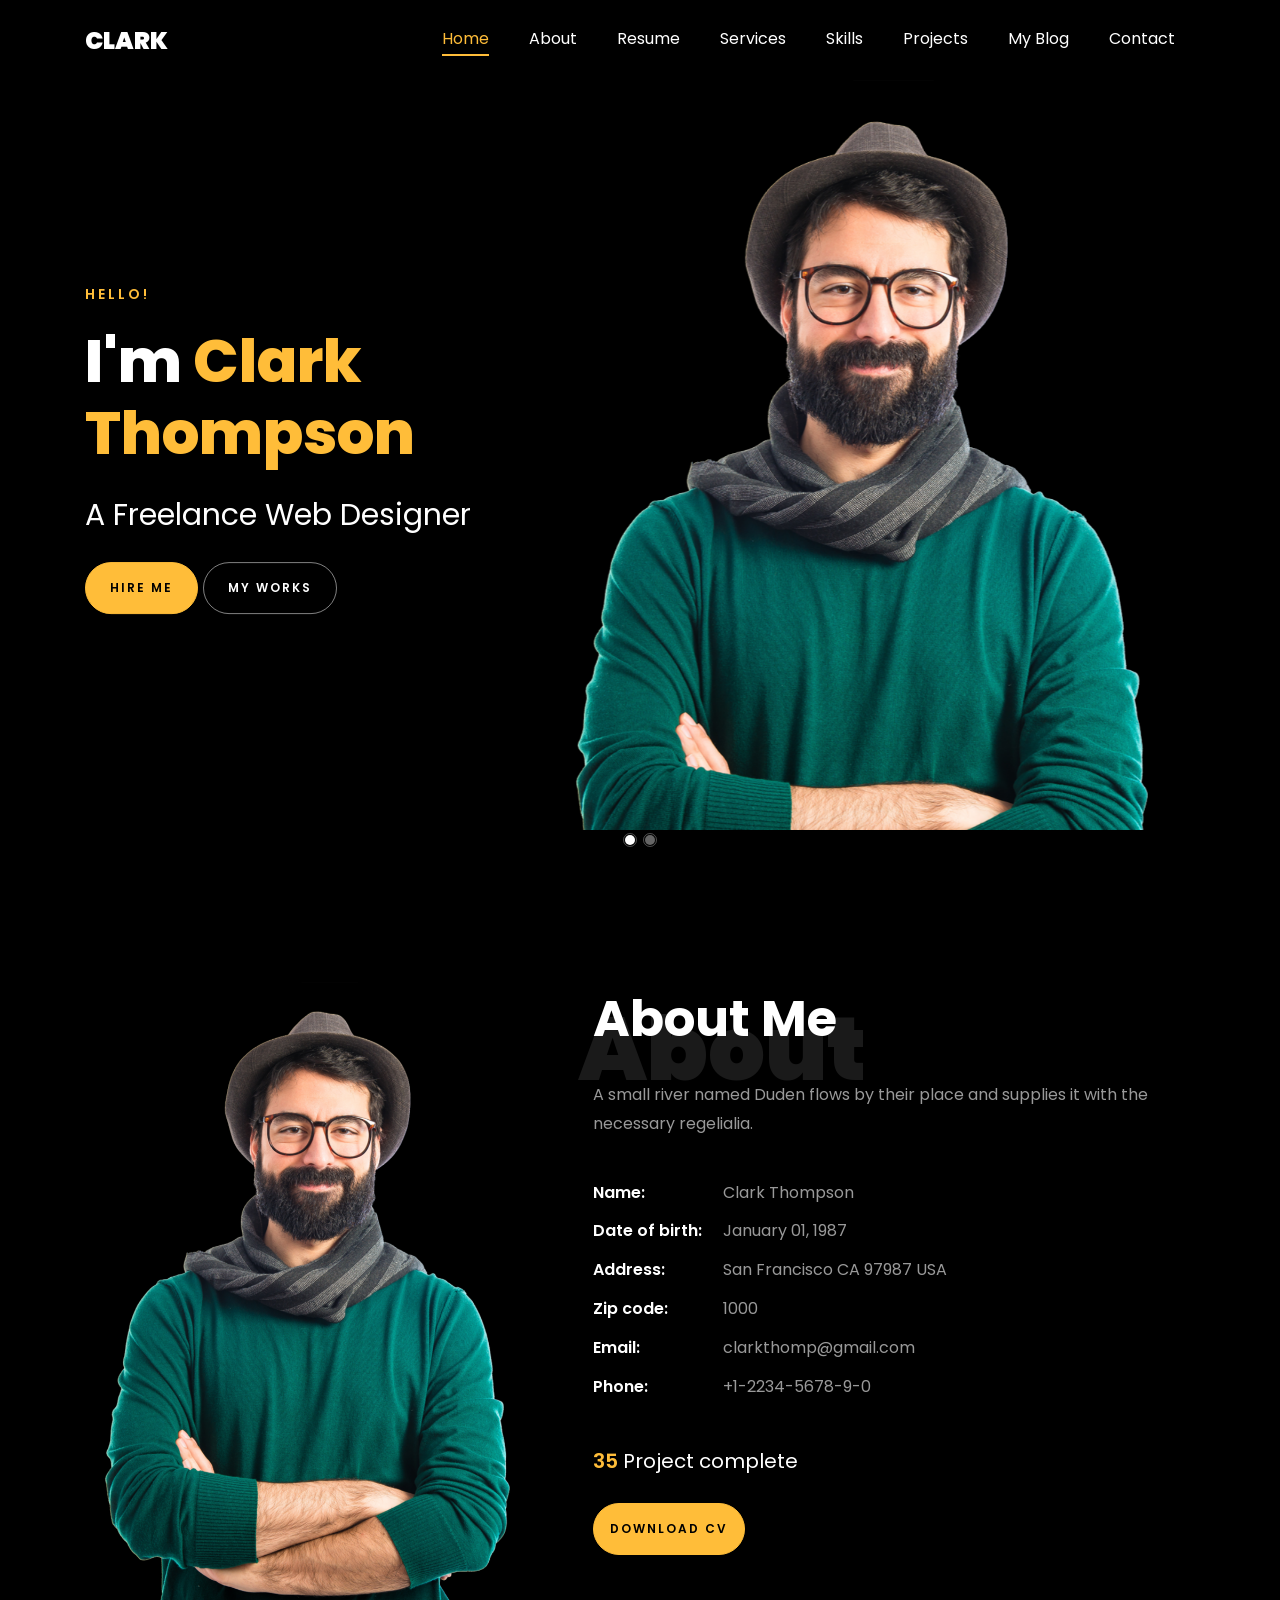
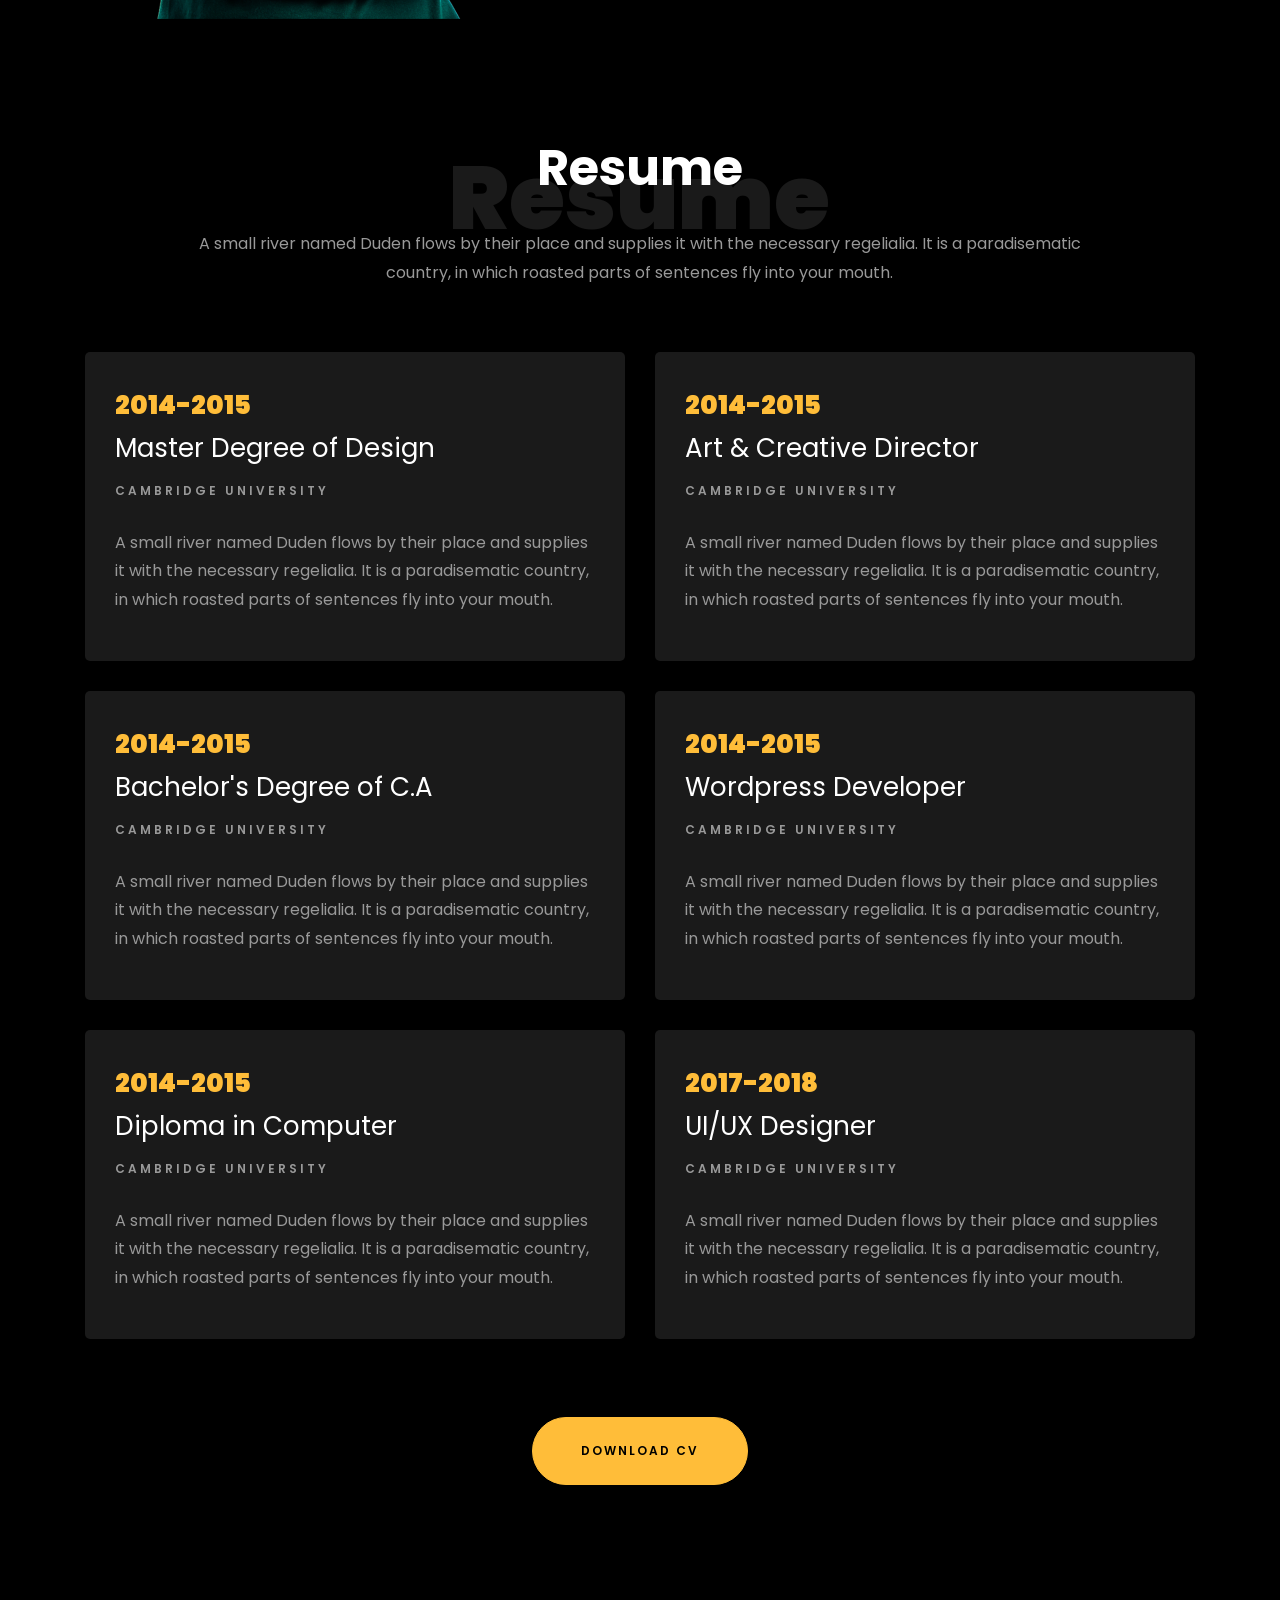
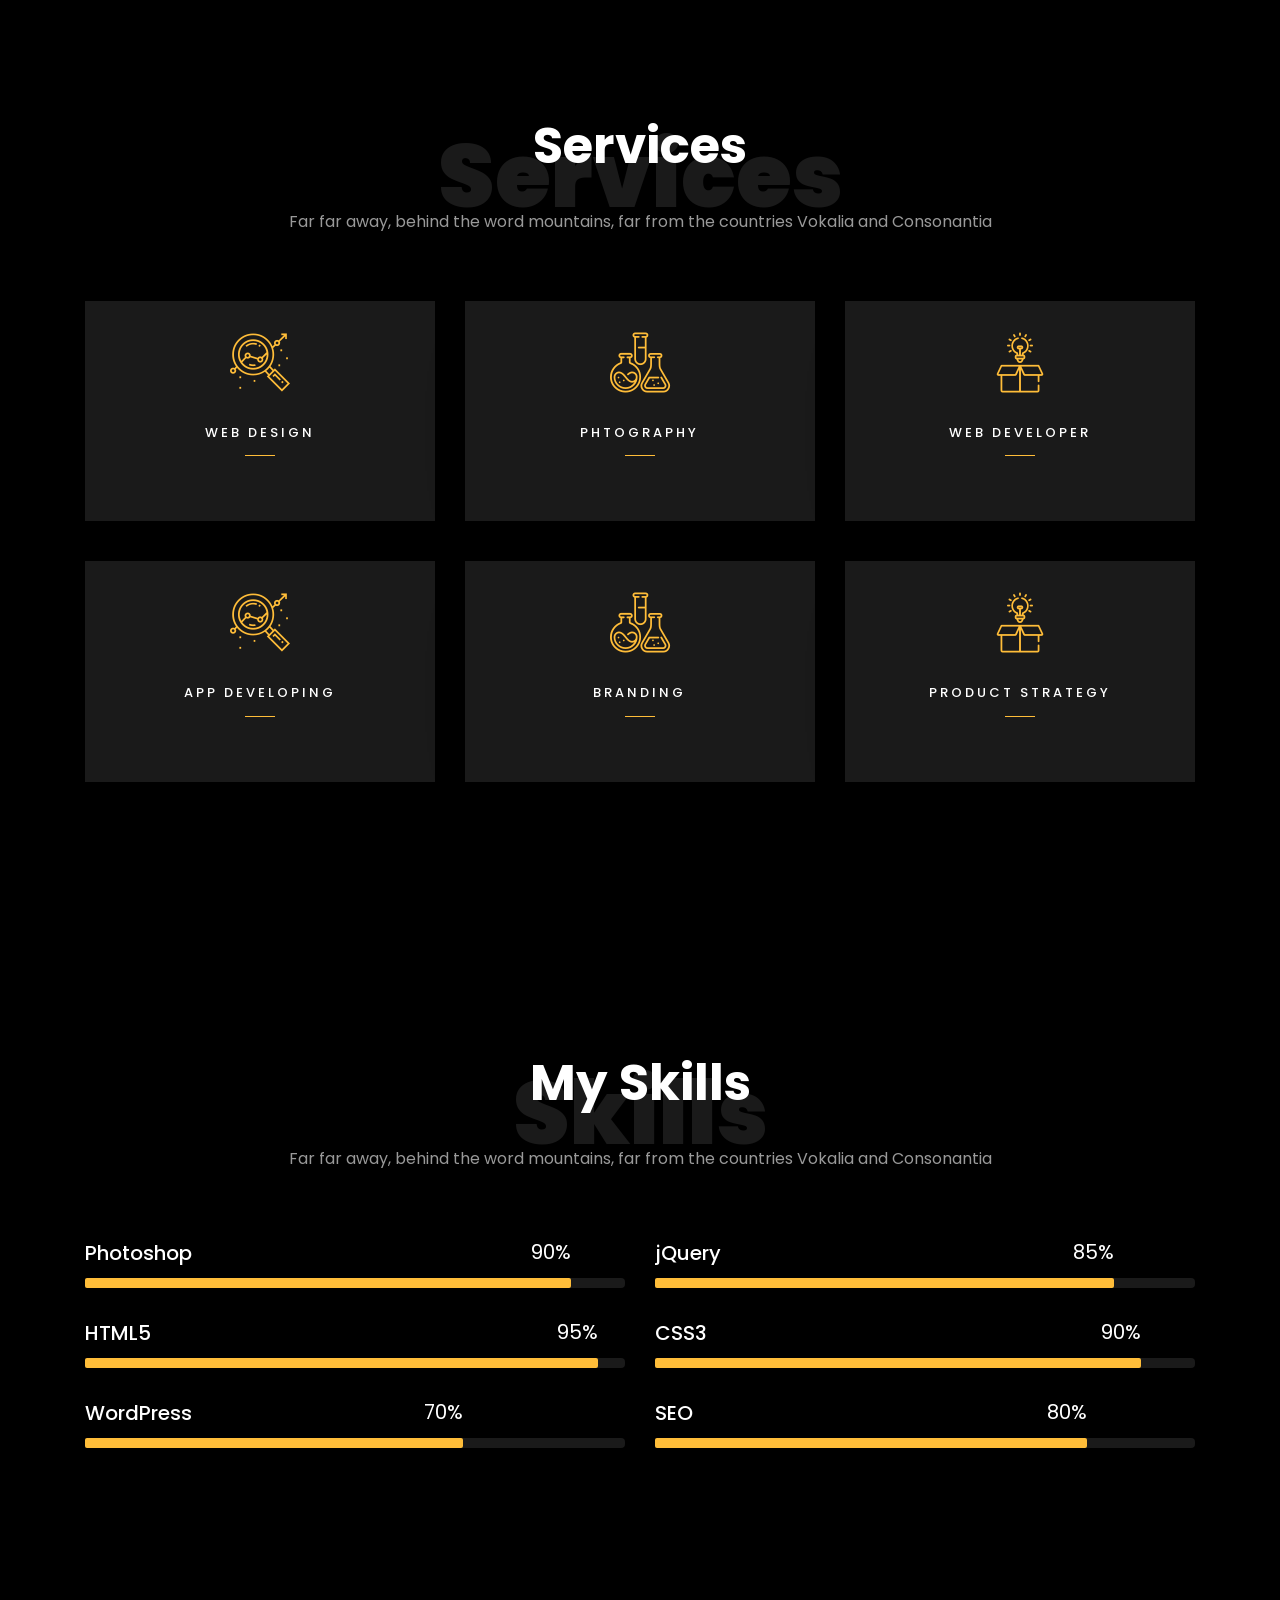
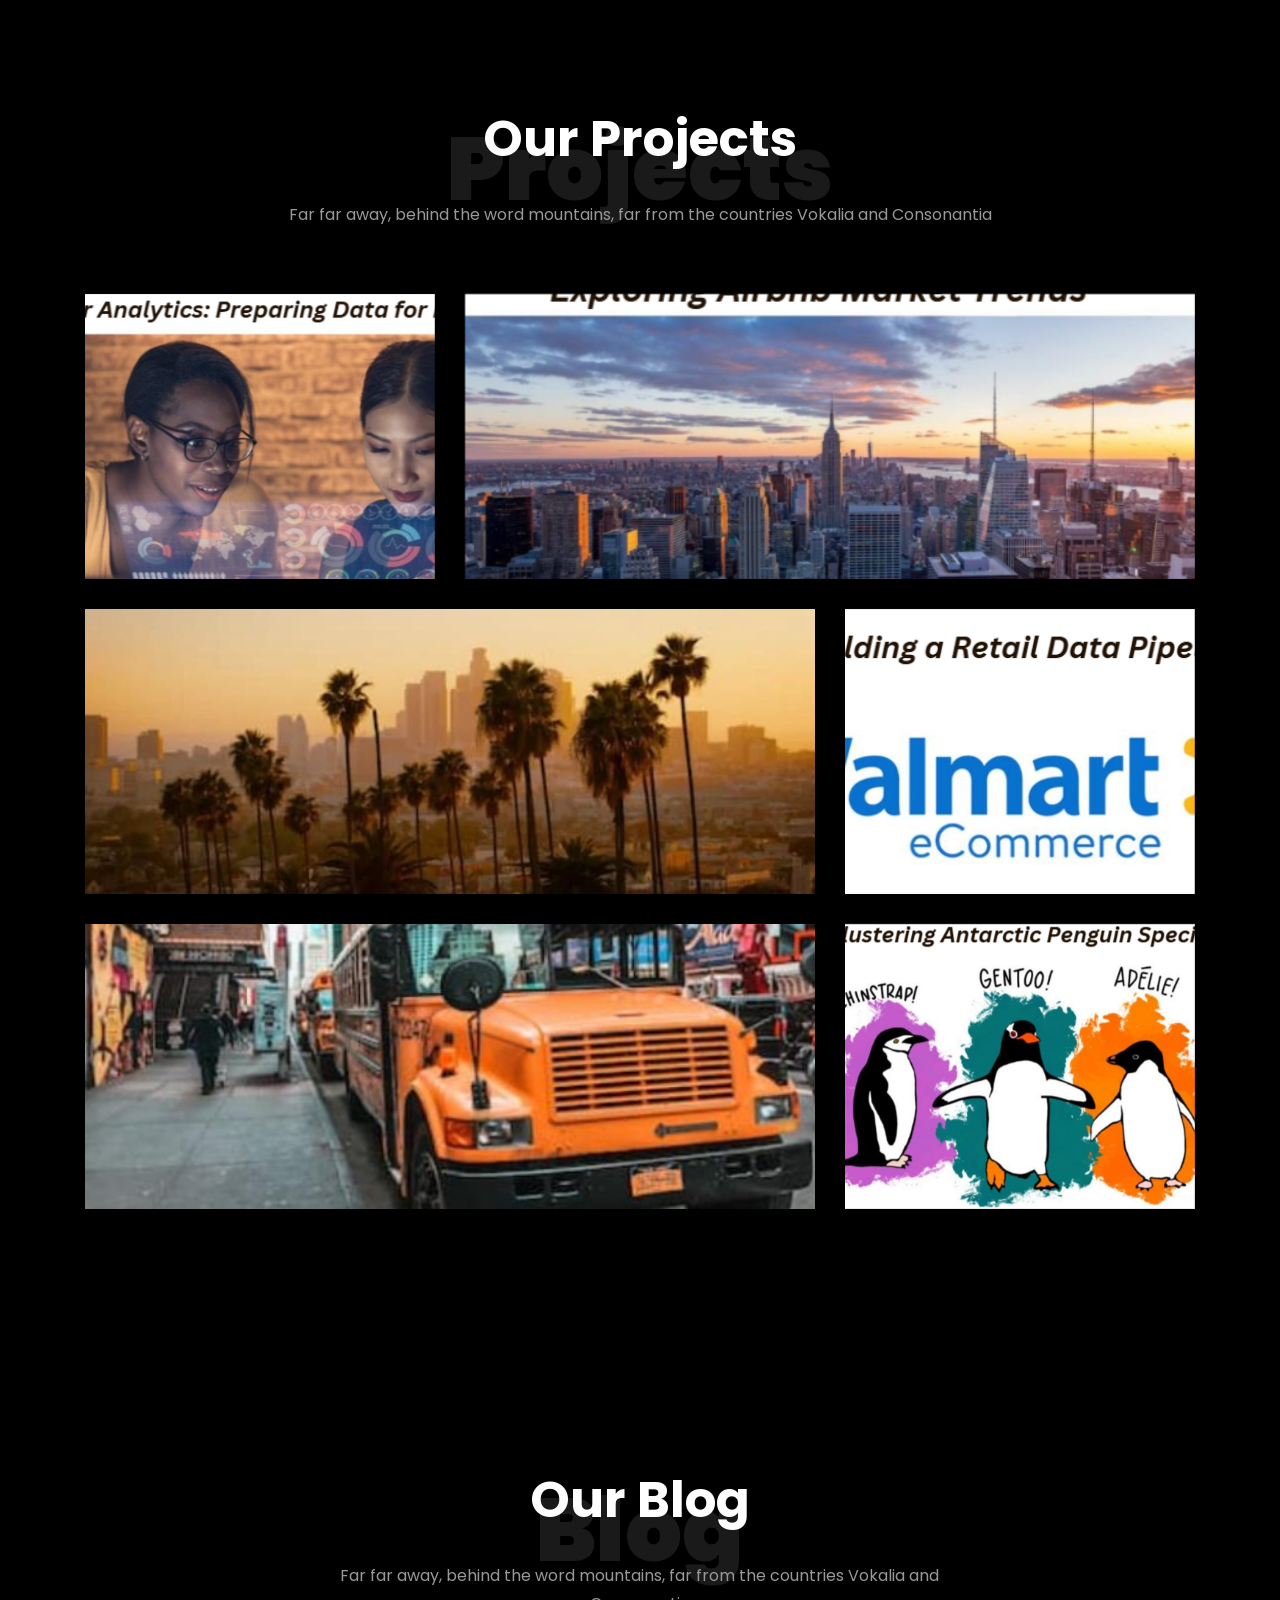
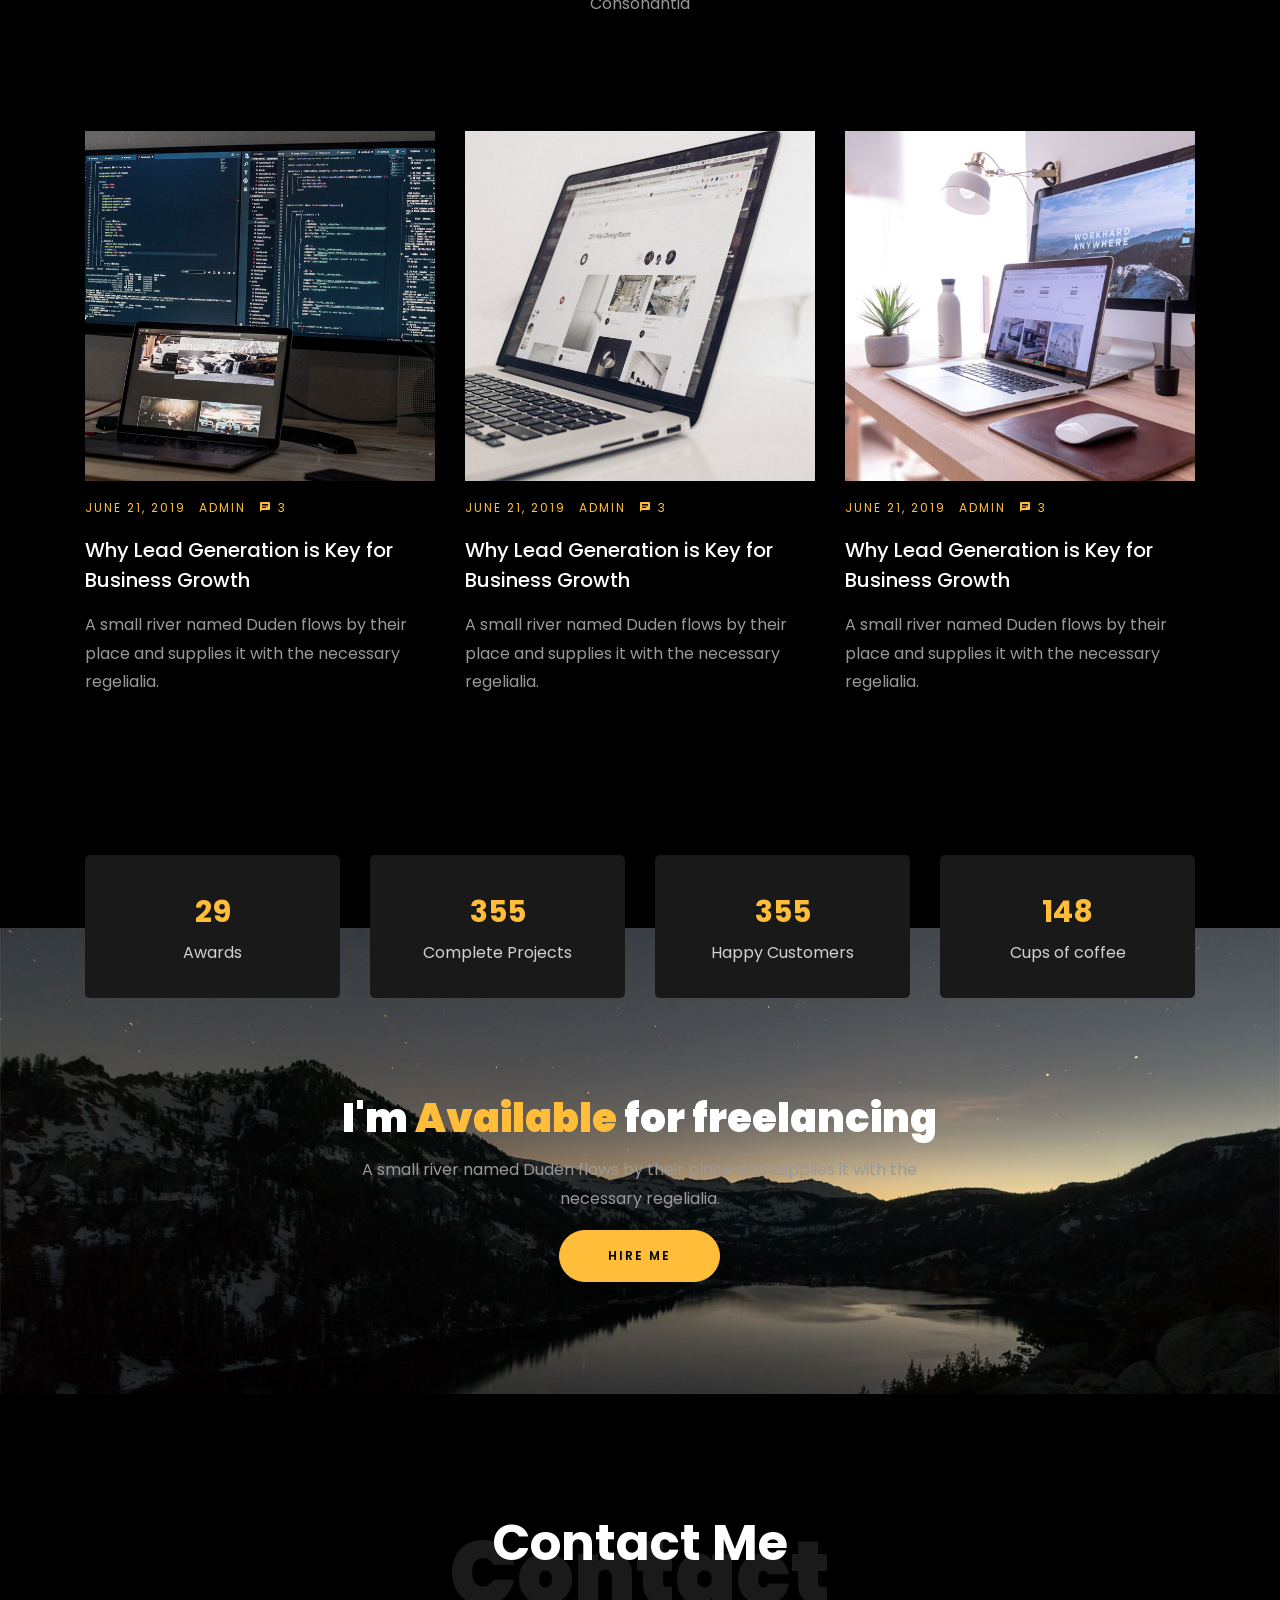
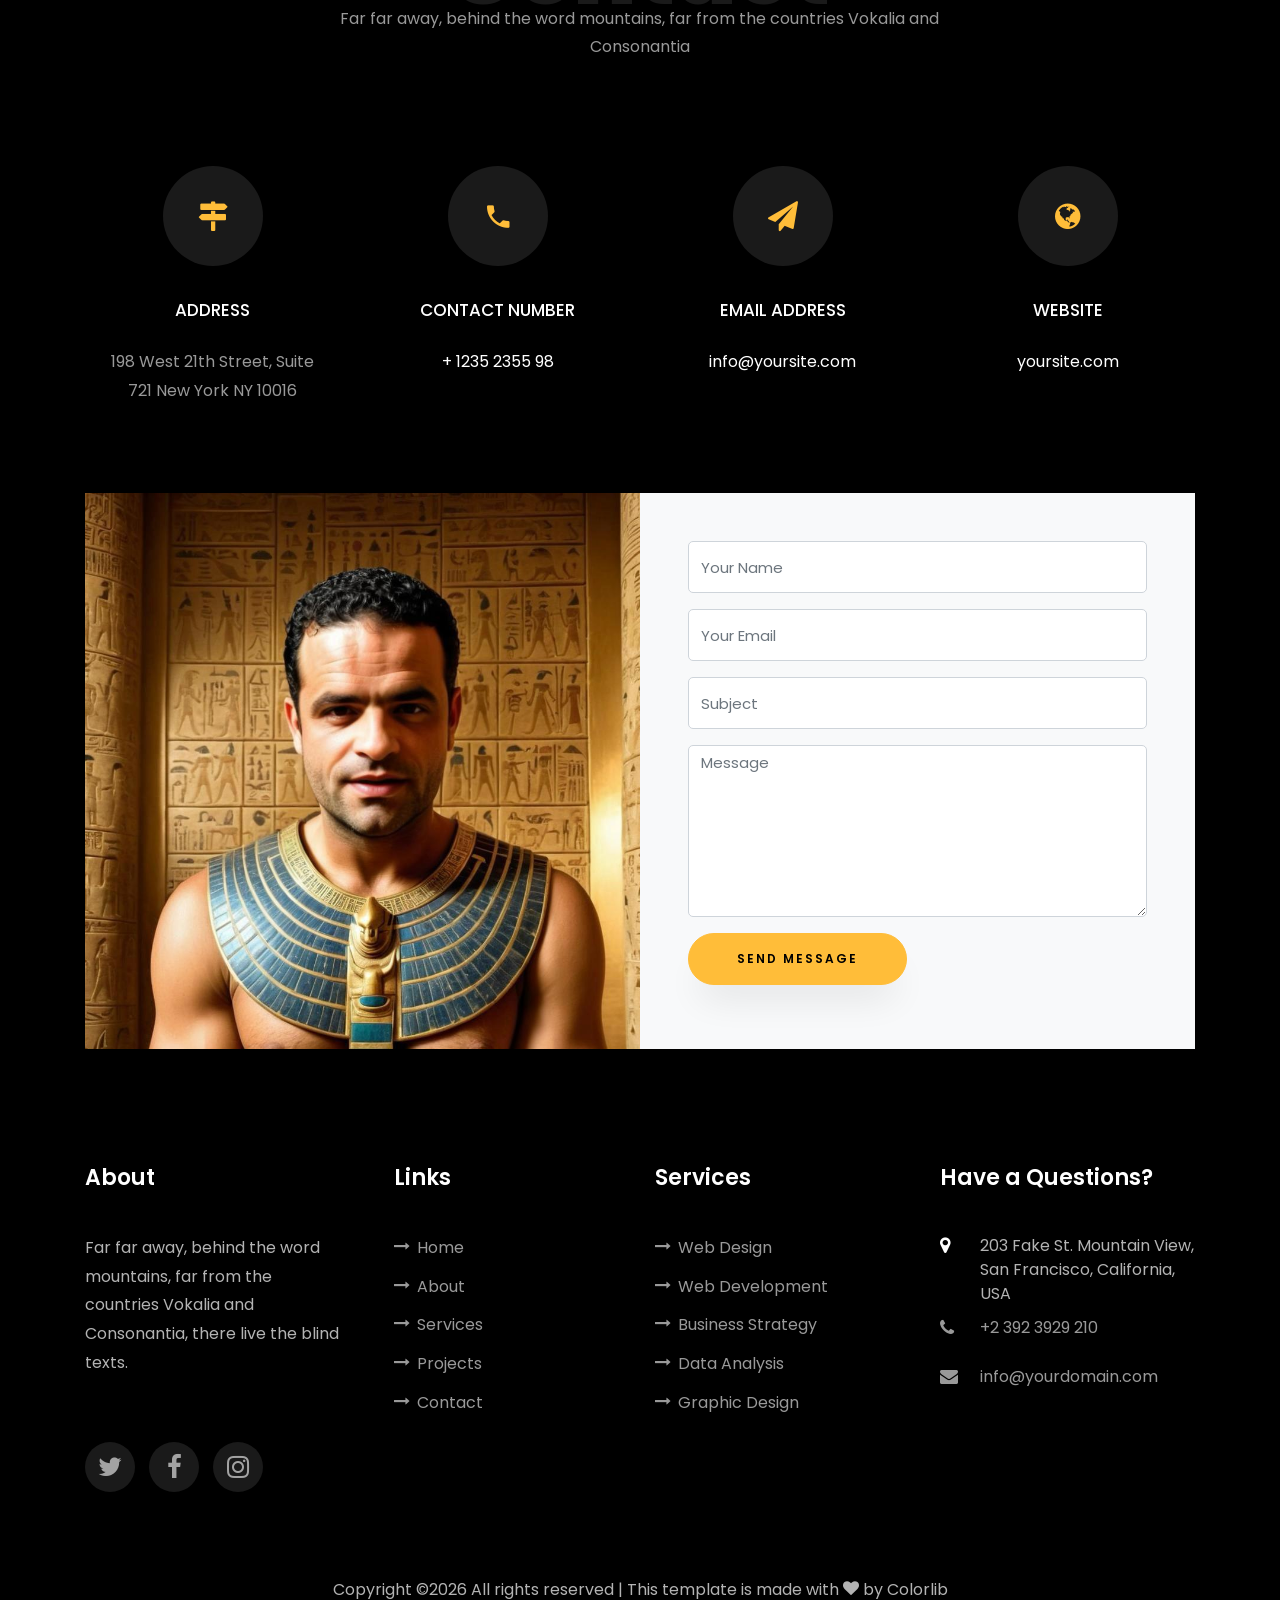
<file: 4.html>
<!DOCTYPE html>
<html lang="en">
  <head>
    <title>Clark - Free Bootstrap 4 Template by Colorlib</title>
    <meta charset="utf-8">
    <meta name="viewport" content="width=device-width, initial-scale=1, shrink-to-fit=no">
    
    <link href="https://fonts.googleapis.com/css?family=Poppins:100,200,300,400,500,600,700,800,900" rel="stylesheet">

    <link rel="stylesheet" href="css/open-iconic-bootstrap.min.css">
    <link rel="stylesheet" href="css/animate.css">
    
    <link rel="stylesheet" href="css/owl.carousel.min.css">
    <link rel="stylesheet" href="css/owl.theme.default.min.css">
    <link rel="stylesheet" href="css/magnific-popup.css">

    <link rel="stylesheet" href="css/aos.css">

    <link rel="stylesheet" href="css/ionicons.min.css">
    
    <link rel="stylesheet" href="css/flaticon.css">
    <link rel="stylesheet" href="css/icomoon.css">
    <link rel="stylesheet" href="css/style.css">
  </head>
  <body data-spy="scroll" data-target=".site-navbar-target" data-offset="300">
	  
	  
    <nav class="navbar navbar-expand-lg navbar-dark ftco_navbar ftco-navbar-light site-navbar-target" id="ftco-navbar">
	    <div class="container">
	      <a class="navbar-brand" href="index.html">Clark</a>
	      <button class="navbar-toggler js-fh5co-nav-toggle fh5co-nav-toggle" type="button" data-toggle="collapse" data-target="#ftco-nav" aria-controls="ftco-nav" aria-expanded="false" aria-label="Toggle navigation">
	        <span class="oi oi-menu"></span> Menu
	      </button>

	      <div class="collapse navbar-collapse" id="ftco-nav">
	        <ul class="navbar-nav nav ml-auto">
	          <li class="nav-item"><a href="#home-section" class="nav-link"><span>Home</span></a></li>
	          <li class="nav-item"><a href="#about-section" class="nav-link"><span>About</span></a></li>
	          <li class="nav-item"><a href="#resume-section" class="nav-link"><span>Resume</span></a></li>
	          <li class="nav-item"><a href="#services-section" class="nav-link"><span>Services</span></a></li>
	          <li class="nav-item"><a href="#skills-section" class="nav-link"><span>Skills</span></a></li>
	          <li class="nav-item"><a href="#projects-section" class="nav-link"><span>Projects</span></a></li>
	          <li class="nav-item"><a href="#blog-section" class="nav-link"><span>My Blog</span></a></li>
	          <li class="nav-item"><a href="#contact-section" class="nav-link"><span>Contact</span></a></li>
	        </ul>
	      </div>
	    </div>
	  </nav>
	  <section id="home-section" class="hero">
		  <div class="home-slider  owl-carousel">
	      <div class="slider-item ">
	      	<div class="overlay"></div>
	        <div class="container">
	          <div class="row d-md-flex no-gutters slider-text align-items-end justify-content-end" data-scrollax-parent="true">
	          	<div class="one-third js-fullheight order-md-last img" style="background-image:url(images/bg_1.png);">
	          		<div class="overlay"></div>
	          	</div>
		          <div class="one-forth d-flex  align-items-center ftco-animate" data-scrollax=" properties: { translateY: '70%' }">
		          	<div class="text">
		          		<span class="subheading">Hello!</span>
			            <h1 class="mb-4 mt-3">I'm <span>Clark Thompson</span></h1>
			            <h2 class="mb-4">A Freelance Web Designer</h2>
			            <p><a href="#" class="btn btn-primary py-3 px-4">Hire me</a> <a href="#" class="btn btn-white btn-outline-white py-3 px-4">My works</a></p>
		            </div>
		          </div>
	        	</div>
	        </div>
	      </div>

	      <div class="slider-item">
	      	<div class="overlay"></div>
	        <div class="container">
	          <div class="row d-flex no-gutters slider-text align-items-end justify-content-end" data-scrollax-parent="true">
	          	<div class="one-third js-fullheight order-md-last img" style="background-image:url(images/bg_2.png);">
	          		<div class="overlay"></div>
	          	</div>
		          <div class="one-forth d-flex align-items-center ftco-animate" data-scrollax=" properties: { translateY: '70%' }">
		          	<div class="text">
		          		<span class="subheading">Hello!</span>
			            <h1 class="mb-4 mt-3">I'm a <span>web designer</span> based in London</h1>
			            <p><a href="#" class="btn btn-primary py-3 px-4">Hire me</a> <a href="#" class="btn btn-white btn-outline-white py-3 px-4">My works</a></p>
		            </div>
		          </div>
	        	</div>
	        </div>
	      </div>
	    </div>
    </section>

    <section class="ftco-about img ftco-section ftco-no-pb" id="about-section">
    	<div class="container">
    		<div class="row d-flex">
    			<div class="col-md-6 col-lg-5 d-flex">
    				<div class="img-about img d-flex align-items-stretch">
    					<div class="overlay"></div>
	    				<div class="img d-flex align-self-stretch align-items-center" style="background-image:url(images/bg_1.png);">
	    				</div>
    				</div>
    			</div>
    			<div class="col-md-6 col-lg-7 pl-lg-5 pb-5">
    				<div class="row justify-content-start pb-3">
		          <div class="col-md-12 heading-section ftco-animate">
		          	<h1 class="big">About</h1>
		            <h2 class="mb-4">About Me</h2>
		            <p>A small river named Duden flows by their place and supplies it with the necessary regelialia.</p>
		            <ul class="about-info mt-4 px-md-0 px-2">
		            	<li class="d-flex"><span>Name:</span> <span>Clark Thompson</span></li>
		            	<li class="d-flex"><span>Date of birth:</span> <span>January 01, 1987</span></li>
		            	<li class="d-flex"><span>Address:</span> <span>San Francisco CA 97987 USA</span></li>
		            	<li class="d-flex"><span>Zip code:</span> <span>1000</span></li>
		            	<li class="d-flex"><span>Email:</span> <span>clarkthomp@gmail.com</span></li>
		            	<li class="d-flex"><span>Phone: </span> <span>+1-2234-5678-9-0</span></li>
		            </ul>
		          </div>
		        </div>
	          <div class="counter-wrap ftco-animate d-flex mt-md-3">
              <div class="text">
              	<p class="mb-4">
	                <span class="number" data-number="120">0</span>
	                <span>Project complete</span>
                </p>
                <p><a href="#" class="btn btn-primary py-3 px-3">Download CV</a></p>
              </div>
	          </div>
	        </div>
        </div>
    	</div>
    </section>

    <section class="ftco-section ftco-no-pb" id="resume-section">
    	<div class="container">
    		<div class="row justify-content-center pb-5">
          <div class="col-md-10 heading-section text-center ftco-animate">
          	<h1 class="big big-2">Resume</h1>
            <h2 class="mb-4">Resume</h2>
            <p>A small river named Duden flows by their place and supplies it with the necessary regelialia. It is a paradisematic country, in which roasted parts of sentences fly into your mouth.</p>
          </div>
        </div>
    		<div class="row">
    			<div class="col-md-6">
    				<div class="resume-wrap ftco-animate">
    					<span class="date">2014-2015</span>
    					<h2>Master Degree of Design</h2>
    					<span class="position">Cambridge University</span>
    					<p class="mt-4">A small river named Duden flows by their place and supplies it with the necessary regelialia. It is a paradisematic country, in which roasted parts of sentences fly into your mouth.</p>
    				</div>
    				<div class="resume-wrap ftco-animate">
    					<span class="date">2014-2015</span>
    					<h2>Bachelor's Degree of C.A</h2>
    					<span class="position">Cambridge University</span>
    					<p class="mt-4">A small river named Duden flows by their place and supplies it with the necessary regelialia. It is a paradisematic country, in which roasted parts of sentences fly into your mouth.</p>
    				</div>
    				<div class="resume-wrap ftco-animate">
    					<span class="date">2014-2015</span>
    					<h2>Diploma in Computer</h2>
    					<span class="position">Cambridge University</span>
    					<p class="mt-4">A small river named Duden flows by their place and supplies it with the necessary regelialia. It is a paradisematic country, in which roasted parts of sentences fly into your mouth.</p>
    				</div>
    			</div>

    			<div class="col-md-6">
    				<div class="resume-wrap ftco-animate">
    					<span class="date">2014-2015</span>
    					<h2>Art &amp; Creative Director</h2>
    					<span class="position">Cambridge University</span>
    					<p class="mt-4">A small river named Duden flows by their place and supplies it with the necessary regelialia. It is a paradisematic country, in which roasted parts of sentences fly into your mouth.</p>
    				</div>
    				<div class="resume-wrap ftco-animate">
    					<span class="date">2014-2015</span>
    					<h2>Wordpress Developer</h2>
    					<span class="position">Cambridge University</span>
    					<p class="mt-4">A small river named Duden flows by their place and supplies it with the necessary regelialia. It is a paradisematic country, in which roasted parts of sentences fly into your mouth.</p>
    				</div>
    				<div class="resume-wrap ftco-animate">
    					<span class="date">2017-2018</span>
    					<h2>UI/UX Designer</h2>
    					<span class="position">Cambridge University</span>
    					<p class="mt-4">A small river named Duden flows by their place and supplies it with the necessary regelialia. It is a paradisematic country, in which roasted parts of sentences fly into your mouth.</p>
    				</div>
    			</div>
    		</div>
    		<div class="row justify-content-center mt-5">
    			<div class="col-md-6 text-center ftco-animate">
    				<p><a href="#" class="btn btn-primary py-4 px-5">Download CV</a></p>
    			</div>
    		</div>
    	</div>
    </section>

    <section class="ftco-section" id="services-section">
    	<div class="container">
    		<div class="row justify-content-center py-5 mt-5">
          <div class="col-md-12 heading-section text-center ftco-animate">
          	<h1 class="big big-2">Services</h1>
            <h2 class="mb-4">Services</h2>
            <p>Far far away, behind the word mountains, far from the countries Vokalia and Consonantia</p>
          </div>
        </div>
    		<div class="row">
					<div class="col-md-4 text-center d-flex ftco-animate">
						<a href="#" class="services-1">
							<span class="icon">
								<i class="flaticon-analysis"></i>
							</span>
							<div class="desc">
								<h3 class="mb-5">Web Design</h3>
							</div>
						</a>
					</div>
					<div class="col-md-4 text-center d-flex ftco-animate">
						<a href="#" class="services-1">
							<span class="icon">
								<i class="flaticon-flasks"></i>
							</span>
							<div class="desc">
								<h3 class="mb-5">Phtography</h3>
							</div>
						</a>
					</div>
					<div class="col-md-4 text-center d-flex ftco-animate">
						<a href="#" class="services-1">
							<span class="icon">
								<i class="flaticon-ideas"></i>
							</span>
							<div class="desc">
								<h3 class="mb-5">Web Developer</h3>
							</div>
						</a>
					</div>

					<div class="col-md-4 text-center d-flex ftco-animate">
						<a href="#" class="services-1">
							<span class="icon">
								<i class="flaticon-analysis"></i>
							</span>
							<div class="desc">
								<h3 class="mb-5">App Developing</h3>
							</div>
						</a>
					</div>
					<div class="col-md-4 text-center d-flex ftco-animate">
						<a href="#" class="services-1">
							<span class="icon">
								<i class="flaticon-flasks"></i>
							</span>
							<div class="desc">
								<h3 class="mb-5">Branding</h3>
							</div>
						</a>
					</div>
					<div class="col-md-4 text-center d-flex ftco-animate">
						<a href="#" class="services-1">
							<span class="icon">
								<i class="flaticon-ideas"></i>
							</span>
							<div class="desc">
								<h3 class="mb-5">Product Strategy</h3>
							</div>
						</a>
					</div>
				</div>
    	</div>
    </section>

		
		<section class="ftco-section" id="skills-section">
			<div class="container">
				<div class="row justify-content-center pb-5">
          <div class="col-md-12 heading-section text-center ftco-animate">
          	<h1 class="big big-2">Skills</h1>
            <h2 class="mb-4">My Skills</h2>
            <p>Far far away, behind the word mountains, far from the countries Vokalia and Consonantia</p>
          </div>
        </div>
				<div class="row">
					<div class="col-md-6 animate-box">
						<div class="progress-wrap ftco-animate">
							<h3>Photoshop</h3>
							<div class="progress">
							 	<div class="progress-bar color-1" role="progressbar" aria-valuenow="90"
							  	aria-valuemin="0" aria-valuemax="100" style="width:90%">
							    <span>90%</span>
							  	</div>
							</div>
						</div>
					</div>
					<div class="col-md-6 animate-box">
						<div class="progress-wrap ftco-animate">
							<h3>jQuery</h3>
							<div class="progress">
							 	<div class="progress-bar color-2" role="progressbar" aria-valuenow="85"
							  	aria-valuemin="0" aria-valuemax="100" style="width:85%">
							    <span>85%</span>
							  	</div>
							</div>
						</div>
					</div>
					<div class="col-md-6 animate-box">
						<div class="progress-wrap ftco-animate">
							<h3>HTML5</h3>
							<div class="progress">
							 	<div class="progress-bar color-3" role="progressbar" aria-valuenow="95"
							  	aria-valuemin="0" aria-valuemax="100" style="width:95%">
							    <span>95%</span>
							  	</div>
							</div>
						</div>
					</div>
					<div class="col-md-6 animate-box">
						<div class="progress-wrap ftco-animate">
							<h3>CSS3</h3>
							<div class="progress">
							 	<div class="progress-bar color-4" role="progressbar" aria-valuenow="90"
							  	aria-valuemin="0" aria-valuemax="100" style="width:90%">
							    <span>90%</span>
							  	</div>
							</div>
						</div>
					</div>
					<div class="col-md-6 animate-box">
						<div class="progress-wrap ftco-animate">
							<h3>WordPress</h3>
							<div class="progress">
							 	<div class="progress-bar color-5" role="progressbar" aria-valuenow="70"
							  	aria-valuemin="0" aria-valuemax="100" style="width:70%">
							    <span>70%</span>
							  	</div>
							</div>
						</div>
					</div>
					<div class="col-md-6 animate-box">
						<div class="progress-wrap ftco-animate">
							<h3>SEO</h3>
							<div class="progress">
							 	<div class="progress-bar color-6" role="progressbar" aria-valuenow="80"
							  	aria-valuemin="0" aria-valuemax="100" style="width:80%">
							    <span>80%</span>
							  	</div>
							</div>
						</div>
					</div>
				</div>
			</div>
		</section>
 

    <section class="ftco-section ftco-project" id="projects-section">
    	<div class="container">
    		<div class="row justify-content-center pb-5">
          <div class="col-md-12 heading-section text-center ftco-animate">
          	<h1 class="big big-2">Projects</h1>
            <h2 class="mb-4">Our Projects</h2>
            <p>Far far away, behind the word mountains, far from the countries Vokalia and Consonantia</p>
          </div>
        </div>
    		<div class="row">
    			<div class="col-md-4">
    				<div class="project img ftco-animate d-flex justify-content-center align-items-center" style="background-image: url(images/project-4.png);">
    					<div class="overlay"></div>
	    				<div class="text text-center p-4">
	    					<h3><a href="#">Branding &amp; Illustration Design</a></h3>
	    					<span>Web Design</span>
	    				</div>
    				</div>
  				</div>
  				<div class="col-md-8">
    				<div class="project img ftco-animate d-flex justify-content-center align-items-center" style="background-image: url(images/project-5.png);">
    					<div class="overlay"></div>
	    				<div class="text text-center p-4">
	    					<h3><a href="#">Branding &amp; Illustration Design</a></h3>
	    					<span>Web Design</span>
	    				</div>
    				</div>
  				</div>

    			<div class="col-md-8">
    				<div class="project img ftco-animate d-flex justify-content-center align-items-center" style="background-image: url(images/project-1.png);">
    					<div class="overlay"></div>
	    				<div class="text text-center p-4">
	    					<h3><a href="#">Branding &amp; Illustration Design</a></h3>
	    					<span>Web Design</span>
	    				</div>
    				</div>

    				<div class="project img ftco-animate d-flex justify-content-center align-items-center" style="background-image: url(images/project-6.png);">
    					<div class="overlay"></div>
	    				<div class="text text-center p-4">
	    					<h3><a href="#">Branding &amp; Illustration Design</a></h3>
	    					<span>Web Design</span>
	    				</div>
    				</div>
    			</div>
    			<div class="col-md-4">
    				<div class="row">
    					<div class="col-md-12">
		    				<div class="project img ftco-animate d-flex justify-content-center align-items-center" style="background-image: url(images/project-2.png);">
		    					<div class="overlay"></div>
			    				<div class="text text-center p-4">
			    					<h3><a href="#">Branding &amp; Illustration Design</a></h3>
			    					<span>Web Design</span>
			    				</div>
		    				</div>
	    				</div>
	    				<div class="col-md-12">
		    				<div class="project img ftco-animate d-flex justify-content-center align-items-center" style="background-image: url(images/project-3.png);">
		    					<div class="overlay"></div>
			    				<div class="text text-center p-4">
			    					<h3><a href="#">Branding &amp; Illustration Design</a></h3>
			    					<span>Web Design</span>
			    				</div>
		    				</div>
	    				</div>
    				</div>
    			</div>
    		</div>
    	</div>
    </section>


    <section class="ftco-section" id="blog-section">
      <div class="container">
        <div class="row justify-content-center mb-5 pb-5">
          <div class="col-md-7 heading-section text-center ftco-animate">
            <h1 class="big big-2">Blog</h1>
            <h2 class="mb-4">Our Blog</h2>
            <p>Far far away, behind the word mountains, far from the countries Vokalia and Consonantia</p>
          </div>
        </div>
        <div class="row d-flex">
          <div class="col-md-4 d-flex ftco-animate">
          	<div class="blog-entry justify-content-end">
              <a href="single.html" class="block-20" style="background-image: url('images/image_1.jpg');">
              </a>
              <div class="text mt-3 float-right d-block">
              	<div class="d-flex align-items-center mb-3 meta">
	                <p class="mb-0">
	                	<span class="mr-2">June 21, 2019</span>
	                	<a href="#" class="mr-2">Admin</a>
	                	<a href="#" class="meta-chat"><span class="icon-chat"></span> 3</a>
	                </p>
                </div>
                <h3 class="heading"><a href="single.html">Why Lead Generation is Key for Business Growth</a></h3>
                <p>A small river named Duden flows by their place and supplies it with the necessary regelialia.</p>
              </div>
            </div>
          </div>
          <div class="col-md-4 d-flex ftco-animate">
          	<div class="blog-entry justify-content-end">
              <a href="single.html" class="block-20" style="background-image: url('images/image_2.jpg');">
              </a>
              <div class="text mt-3 float-right d-block">
              	<div class="d-flex align-items-center mb-3 meta">
	                <p class="mb-0">
	                	<span class="mr-2">June 21, 2019</span>
	                	<a href="#" class="mr-2">Admin</a>
	                	<a href="#" class="meta-chat"><span class="icon-chat"></span> 3</a>
	                </p>
                </div>
                <h3 class="heading"><a href="single.html">Why Lead Generation is Key for Business Growth</a></h3>
                <p>A small river named Duden flows by their place and supplies it with the necessary regelialia.</p>
              </div>
            </div>
          </div>
          <div class="col-md-4 d-flex ftco-animate">
          	<div class="blog-entry">
              <a href="single.html" class="block-20" style="background-image: url('images/image_3.jpg');">
              </a>
              <div class="text mt-3 float-right d-block">
              	<div class="d-flex align-items-center mb-3 meta">
	                <p class="mb-0">
	                	<span class="mr-2">June 21, 2019</span>
	                	<a href="#" class="mr-2">Admin</a>
	                	<a href="#" class="meta-chat"><span class="icon-chat"></span> 3</a>
	                </p>
                </div>
                <h3 class="heading"><a href="single.html">Why Lead Generation is Key for Business Growth</a></h3>
                <p>A small river named Duden flows by their place and supplies it with the necessary regelialia.</p>
              </div>
            </div>
          </div>
        </div>
      </div>
    </section>

    <section class="ftco-section ftco-no-pt ftco-no-pb ftco-counter img" id="section-counter">
    	<div class="container">
				<div class="row d-md-flex align-items-center">
          <div class="col-md d-flex justify-content-center counter-wrap ftco-animate">
            <div class="block-18">
              <div class="text">
                <strong class="number" data-number="100">0</strong>
                <span>Awards</span>
              </div>
            </div>
          </div>
          <div class="col-md d-flex justify-content-center counter-wrap ftco-animate">
            <div class="block-18">
              <div class="text">
                <strong class="number" data-number="1200">0</strong>
                <span>Complete Projects</span>
              </div>
            </div>
          </div>
          <div class="col-md d-flex justify-content-center counter-wrap ftco-animate">
            <div class="block-18">
              <div class="text">
                <strong class="number" data-number="1200">0</strong>
                <span>Happy Customers</span>
              </div>
            </div>
          </div>
          <div class="col-md d-flex justify-content-center counter-wrap ftco-animate">
            <div class="block-18">
              <div class="text">
                <strong class="number" data-number="500">0</strong>
                <span>Cups of coffee</span>
              </div>
            </div>
          </div>
        </div>
      </div>
    </section>

    <section class="ftco-section ftco-hireme img margin-top" style="background-image: url(images/bg_1.jpg)">
			<div class="container">
				<div class="row justify-content-center">
					<div class="col-md-7 ftco-animate text-center">
						<h2>I'm <span>Available</span> for freelancing</h2>
						<p>A small river named Duden flows by their place and supplies it with the necessary regelialia.</p>
						<p class="mb-0"><a href="#" class="btn btn-primary py-3 px-5">Hire me</a></p>
					</div>
				</div>
			</div>
		</section>

    <section class="ftco-section contact-section ftco-no-pb" id="contact-section">
      <div class="container">
      	<div class="row justify-content-center mb-5 pb-3">
          <div class="col-md-7 heading-section text-center ftco-animate">
            <h1 class="big big-2">Contact</h1>
            <h2 class="mb-4">Contact Me</h2>
            <p>Far far away, behind the word mountains, far from the countries Vokalia and Consonantia</p>
          </div>
        </div>

        <div class="row d-flex contact-info mb-5">
          <div class="col-md-6 col-lg-3 d-flex ftco-animate">
          	<div class="align-self-stretch box p-4 text-center">
          		<div class="icon d-flex align-items-center justify-content-center">
          			<span class="icon-map-signs"></span>
          		</div>
          		<h3 class="mb-4">Address</h3>
	            <p>198 West 21th Street, Suite 721 New York NY 10016</p>
	          </div>
          </div>
          <div class="col-md-6 col-lg-3 d-flex ftco-animate">
          	<div class="align-self-stretch box p-4 text-center">
          		<div class="icon d-flex align-items-center justify-content-center">
          			<span class="icon-phone2"></span>
          		</div>
          		<h3 class="mb-4">Contact Number</h3>
	            <p><a href="tel://1234567920">+ 1235 2355 98</a></p>
	          </div>
          </div>
          <div class="col-md-6 col-lg-3 d-flex ftco-animate">
          	<div class="align-self-stretch box p-4 text-center">
          		<div class="icon d-flex align-items-center justify-content-center">
          			<span class="icon-paper-plane"></span>
          		</div>
          		<h3 class="mb-4">Email Address</h3>
	            <p><a href="mailto:info@yoursite.com">info@yoursite.com</a></p>
	          </div>
          </div>
          <div class="col-md-6 col-lg-3 d-flex ftco-animate">
          	<div class="align-self-stretch box p-4 text-center">
          		<div class="icon d-flex align-items-center justify-content-center">
          			<span class="icon-globe"></span>
          		</div>
          		<h3 class="mb-4">Website</h3>
	            <p><a href="#">yoursite.com</a></p>
	          </div>
          </div>
        </div>

        <div class="row no-gutters block-9">
          <div class="col-md-6 order-md-last d-flex">
            <form action="#" class="bg-light p-4 p-md-5 contact-form">
              <div class="form-group">
                <input type="text" class="form-control" placeholder="Your Name">
              </div>
              <div class="form-group">
                <input type="text" class="form-control" placeholder="Your Email">
              </div>
              <div class="form-group">
                <input type="text" class="form-control" placeholder="Subject">
              </div>
              <div class="form-group">
                <textarea name="" id="" cols="30" rows="7" class="form-control" placeholder="Message"></textarea>
              </div>
              <div class="form-group">
                <input type="submit" value="Send Message" class="btn btn-primary py-3 px-5">
              </div>
            </form>
          
          </div>

          <div class="col-md-6 d-flex">
          	<div class="img" style="background-image: url(images/about.jpg);"></div>
          </div>
        </div>
      </div>
    </section>
		

    <footer class="ftco-footer ftco-section">
      <div class="container">
        <div class="row mb-5">
          <div class="col-md">
            <div class="ftco-footer-widget mb-4">
              <h2 class="ftco-heading-2">About</h2>
              <p>Far far away, behind the word mountains, far from the countries Vokalia and Consonantia, there live the blind texts.</p>
              <ul class="ftco-footer-social list-unstyled float-md-left float-lft mt-5">
                <li class="ftco-animate"><a href="#"><span class="icon-twitter"></span></a></li>
                <li class="ftco-animate"><a href="#"><span class="icon-facebook"></span></a></li>
                <li class="ftco-animate"><a href="#"><span class="icon-instagram"></span></a></li>
              </ul>
            </div>
          </div>
          <div class="col-md">
            <div class="ftco-footer-widget mb-4 ml-md-4">
              <h2 class="ftco-heading-2">Links</h2>
              <ul class="list-unstyled">
                <li><a href="#"><span class="icon-long-arrow-right mr-2"></span>Home</a></li>
                <li><a href="#"><span class="icon-long-arrow-right mr-2"></span>About</a></li>
                <li><a href="#"><span class="icon-long-arrow-right mr-2"></span>Services</a></li>
                <li><a href="#"><span class="icon-long-arrow-right mr-2"></span>Projects</a></li>
                <li><a href="#"><span class="icon-long-arrow-right mr-2"></span>Contact</a></li>
              </ul>
            </div>
          </div>
          <div class="col-md">
             <div class="ftco-footer-widget mb-4">
              <h2 class="ftco-heading-2">Services</h2>
              <ul class="list-unstyled">
                <li><a href="#"><span class="icon-long-arrow-right mr-2"></span>Web Design</a></li>
                <li><a href="#"><span class="icon-long-arrow-right mr-2"></span>Web Development</a></li>
                <li><a href="#"><span class="icon-long-arrow-right mr-2"></span>Business Strategy</a></li>
                <li><a href="#"><span class="icon-long-arrow-right mr-2"></span>Data Analysis</a></li>
                <li><a href="#"><span class="icon-long-arrow-right mr-2"></span>Graphic Design</a></li>
              </ul>
            </div>
          </div>
          <div class="col-md">
            <div class="ftco-footer-widget mb-4">
            	<h2 class="ftco-heading-2">Have a Questions?</h2>
            	<div class="block-23 mb-3">
	              <ul>
	                <li><span class="icon icon-map-marker"></span><span class="text">203 Fake St. Mountain View, San Francisco, California, USA</span></li>
	                <li><a href="#"><span class="icon icon-phone"></span><span class="text">+2 392 3929 210</span></a></li>
	                <li><a href="#"><span class="icon icon-envelope"></span><span class="text">info@yourdomain.com</span></a></li>
	              </ul>
	            </div>
            </div>
          </div>
        </div>
        <div class="row">
          <div class="col-md-12 text-center">

            <p><!-- Link back to Colorlib can't be removed. Template is licensed under CC BY 3.0. -->
  Copyright &copy;<script>document.write(new Date().getFullYear());</script> All rights reserved | This template is made with <i class="icon-heart color-danger" aria-hidden="true"></i> by <a href="https://colorlib.com" target="_blank">Colorlib</a>
  <!-- Link back to Colorlib can't be removed. Template is licensed under CC BY 3.0. --></p>
          </div>
        </div>
      </div>
    </footer>
    
  

  <!-- loader -->
  <div id="ftco-loader" class="show fullscreen"><svg class="circular" width="48px" height="48px"><circle class="path-bg" cx="24" cy="24" r="22" fill="none" stroke-width="4" stroke="#eeeeee"/><circle class="path" cx="24" cy="24" r="22" fill="none" stroke-width="4" stroke-miterlimit="10" stroke="#F96D00"/></svg></div>


  <script src="js/jquery.min.js"></script>
  <script src="js/jquery-migrate-3.0.1.min.js"></script>
  <script src="js/popper.min.js"></script>
  <script src="js/bootstrap.min.js"></script>
  <script src="js/jquery.easing.1.3.js"></script>
  <script src="js/jquery.waypoints.min.js"></script>
  <script src="js/jquery.stellar.min.js"></script>
  <script src="js/owl.carousel.min.js"></script>
  <script src="js/jquery.magnific-popup.min.js"></script>
  <script src="js/aos.js"></script>
  <script src="js/jquery.animateNumber.min.js"></script>
  <script src="js/scrollax.min.js"></script>
  
  <script src="js/main.js"></script>
    
  </body>
</html>
</file>
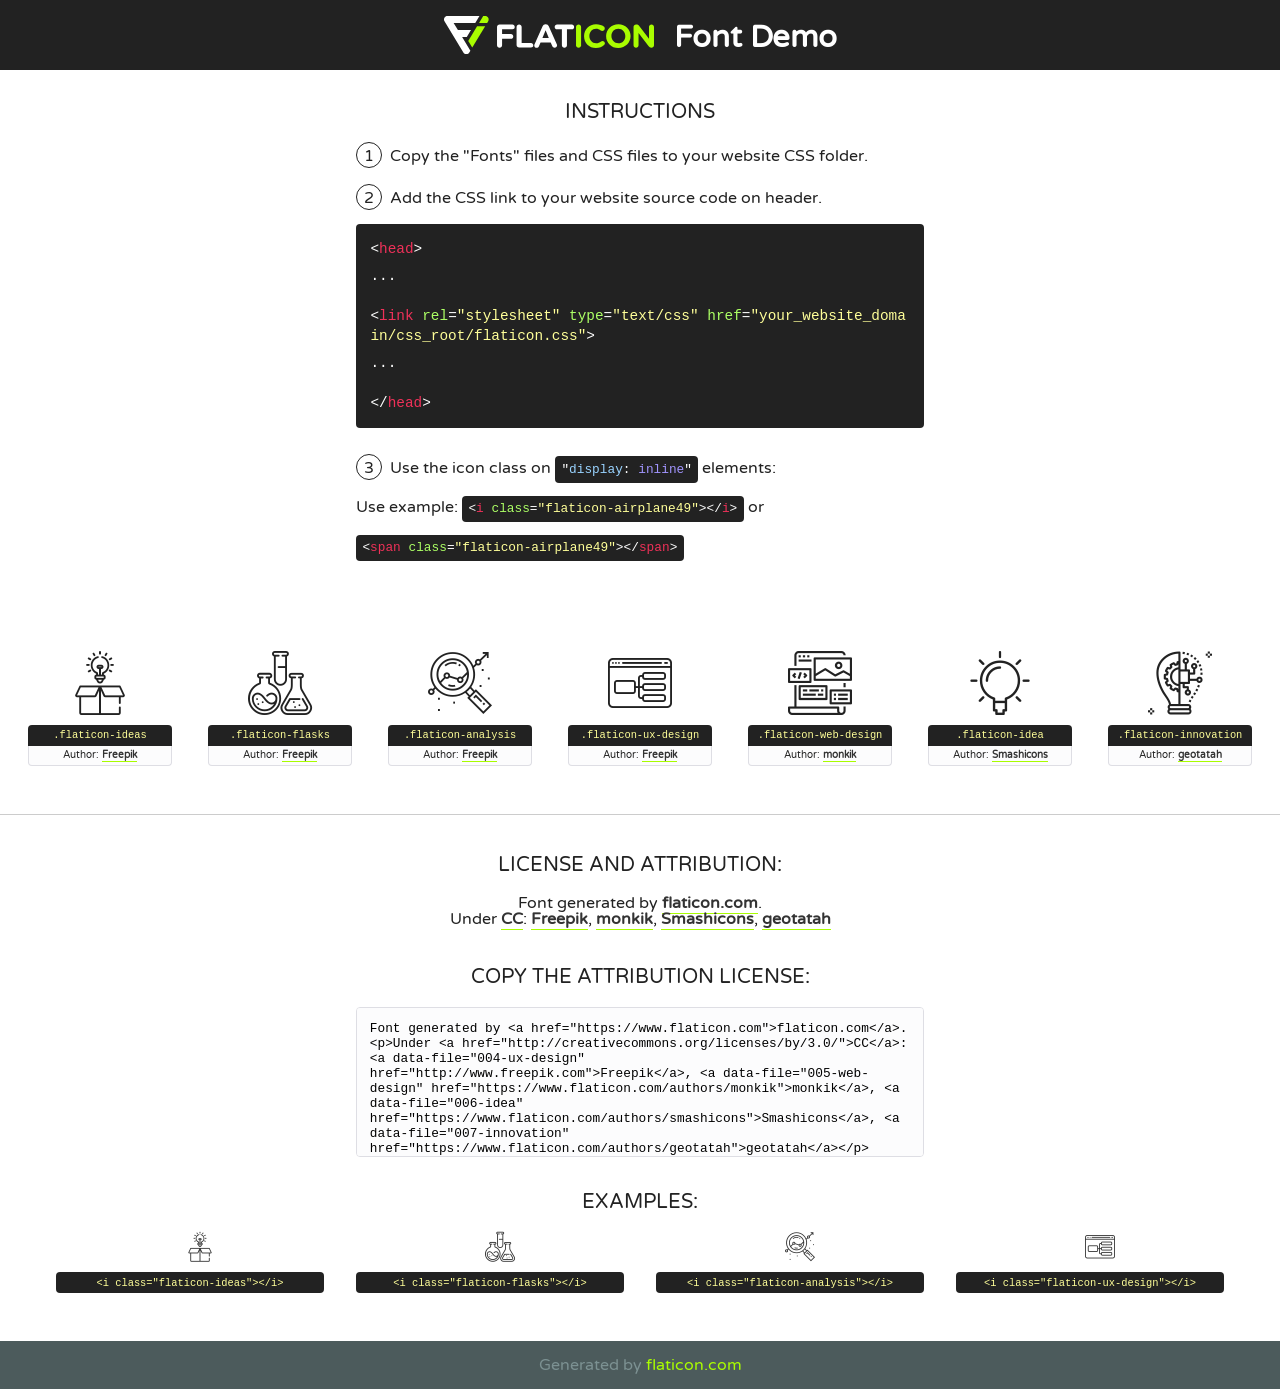
<file: fonts/flaticon/font/flaticon.html>
<!DOCTYPE html>
<!--
  Flaticon icon font: Flaticon
  Creation date: 20/03/2019 02:18
-->
<html>
<!DOCTYPE html>
<html>

<head>
    <title>Flaticon WebFont</title>
    <link href="http://fonts.googleapis.com/css?family=Varela+Round" rel="stylesheet" type="text/css" />
    <link rel="stylesheet" type="text/css" href="flaticon.css">
    <meta charset="UTF-8">
    <style>
    html, body, div, span, applet, object, iframe,
    h1, h2, h3, h4, h5, h6, p, blockquote, pre,
    a, abbr, acronym, address, big, cite, code,
    del, dfn, em, img, ins, kbd, q, s, samp,
    small, strike, strong, sub, sup, tt, var,
    b, u, i, center,
    dl, dt, dd, ol, ul, li,
    fieldset, form, label, legend,
    table, caption, tbody, tfoot, thead, tr, th, td,
    article, aside, canvas, details, embed, 
    figure, figcaption, footer, header, hgroup, 
    menu, nav, output, ruby, section, summary,
    time, mark, audio, video {
        margin: 0;
        padding: 0;
        border: 0;
        font-size: 100%;
        font: inherit;
        vertical-align: baseline;
    }
    /* HTML5 display-role reset for older browsers */
    article, aside, details, figcaption, figure, 
    footer, header, hgroup, menu, nav, section {
        display: block;
    }
    body {
        line-height: 1;
    }
    ol, ul {
        list-style: none;
    }
    blockquote, q {
        quotes: none;
    }
    blockquote:before, blockquote:after,
    q:before, q:after {
        content: '';
        content: none;
    }
    table {
        border-collapse: collapse;
        border-spacing: 0;
    }
    body {
        font-family: 'Varela Round', Helvetica, Arial, sans-serif;
        font-size: 16px;
        color: #222;
    }
    a {
        color: #333;
        border-bottom: 1px solid #a9fd00;
        font-weight: bold;
        text-decoration: none;
    }
    * {
        -moz-box-sizing: border-box;
        -webkit-box-sizing: border-box;
        box-sizing: border-box;
        margin: 0;
        padding: 0;
    }
    [class^="flaticon-"]:before, [class*=" flaticon-"]:before, [class^="flaticon-"]:after, [class*=" flaticon-"]:after {
        font-family: Flaticon;
        font-size: 30px;
        font-style: normal;
        margin-left: 20px;
        color: #333;
    }
    .wrapper {
        max-width: 600px;
        margin: auto;
        padding: 0 1em;
    }
    .title {
        font-size: 1.25em;
        text-align: center;
        margin-bottom: 1em;
        text-transform: uppercase;
    }
    header {
        text-align: center;
        background-color: #222;
        color: #fff;
        padding: 1em;
    }
    header .logo {
        width: 210px;
        height: 38px;
        display: inline-block;
        vertical-align: middle;
        margin-right: 1em;
        border: none;
    }
    header strong {
        font-size: 1.95em;
        font-weight: bold;
        vertical-align: middle;
        margin-top: 5px;
        display: inline-block;
    }
    .demo {
        margin: 2em auto;
        line-height: 1.25em;
    }
    .demo ul li {
        margin-bottom: 1em;
    }
    .demo ul li .num {
        color: #222;
        border-radius: 20px;
        display: inline-block;
        width: 26px;
        padding: 3px;
        height: 26px;
        text-align: center;
        margin-right: 0.5em;
        border: 1px solid #222;
    }
    .demo ul li code {
        background-color: #222;
        border-radius: 4px;
        padding: 0.25em 0.5em;
        display: inline-block;
        color: #fff;
        font-family: Consolas,Monaco,Lucida Console,Liberation Mono,DejaVu Sans Mono,Bitstream Vera Sans Mono,Courier New, monospace;
        font-weight: lighter;
        margin-top: 1em;
        font-size: 0.8em;
        word-break: break-all;
    }
    .demo ul li code.big {
        padding: 1em;
        font-size: 0.9em;
    }
    .demo ul li code .red {
        color: #EF3159;
    }
    .demo ul li code .green {
        color: #ACFF65;
    }
    .demo ul li code .yellow {
        color: #FFFF99;
    }
    .demo ul li code .blue {
        color: #99D3FF;
    }
    .demo ul li code .purple {
        color: #A295FF;
    }
    .demo ul li code .dots {
        margin-top: 0.5em;
        display: block;
    }
    #glyphs {
        border-bottom: 1px solid #ccc;
        padding: 2em 0;
        text-align: center;
    }
    .glyph {
        display: inline-block;
        width: 9em;
        margin: 1em;
        text-align: center;
        vertical-align: top;
        background: #FFF;
    }
    .glyph .glyph-icon {
        padding: 10px;
        display: block;
        font-family:"Flaticon";
        font-size: 64px;
        line-height: 1;
    }
    .glyph .glyph-icon:before {
        font-size: 64px;
        color: #222;
        margin-left: 0;
    }
    .class-name {
        font-size: 0.65em;
        background-color: #222;
        color: #fff;
        border-radius: 4px 4px 0 0;
        padding: 0.5em;
        color: #FFFF99;
        font-family: Consolas,Monaco,Lucida Console,Liberation Mono,DejaVu Sans Mono,Bitstream Vera Sans Mono,Courier New, monospace;
    }
    .author-name {
        font-size: 0.6em;
        background-color: #fcfcfd;
        border: 1px solid #DEDEE4;
        border-top: 0;
        border-radius: 0 0 4px 4px;
        padding: 0.5em;
    }
    .class-name:last-child {
        font-size: 10px;
        color:#888;
    }
    .class-name:last-child a {
        font-size: 10px;
        color:#555;
    }
    .class-name:last-child a:hover {
        color:#a9fd00;
    }
    .glyph > input {
        display: block;
        width: 100px;
        margin: 5px auto;
        text-align: center;
        font-size: 12px;
        cursor: text;
    }
    .glyph > input.icon-input {
        font-family:"Flaticon";
        font-size: 16px;
        margin-bottom: 10px;
    }
    .attribution .title {
        margin-top: 2em;
    }
    .attribution textarea {
        background-color: #fcfcfd;
        padding: 1em;
        border: none;
        box-shadow: none;
        border: 1px solid #DEDEE4;
        border-radius: 4px;
        resize: none;
        width: 100%;
        height: 150px;
        font-size: 0.8em;
        font-family: Consolas,Monaco,Lucida Console,Liberation Mono,DejaVu Sans Mono,Bitstream Vera Sans Mono,Courier New, monospace;
        -webkit-appearance: none;
    }
    .iconsuse {
        margin: 2em auto;
        text-align: center;
        max-width: 1200px;
    }
    .iconsuse:after {
        content: '';
        display: table;
        clear: both;
    }
    .iconsuse .image {
        float: left;
        width: 25%;
        padding: 0 1em;
    }
    .iconsuse .image p {
        margin-bottom: 1em;
    }
    .iconsuse .image span {
        display: block;
        font-size: 0.65em;
        background-color: #222;
        color: #fff;
        border-radius: 4px;
        padding: 0.5em;
        color: #FFFF99;
        margin-top: 1em;
        font-family: Consolas,Monaco,Lucida Console,Liberation Mono,DejaVu Sans Mono,Bitstream Vera Sans Mono,Courier New, monospace;
    }
    #footer {
        text-align: center;
        background-color: #4C5B5C;
        color: #7c9192;
        padding: 1em;
    }
    #footer a {
        border: none;
        color: #a9fd00;
        font-weight: normal;
    }
    @media (max-width: 960px) {
        .iconsuse .image {
            width: 50%;
        }
    }
    @media (max-width: 560px) {
        .iconsuse .image {
            width: 100%;
        }
    }
    </style>
</head>

<body class="characters-off">

    <header>
        <a href="https://www.flaticon.com" target="_blank" class="logo">
            <svg version="1.1" xmlns="http://www.w3.org/2000/svg" xmlns:xlink="http://www.w3.org/1999/xlink" xmlns:a="http://ns.adobe.com/AdobeSVGViewerExtensions/3.0/" viewBox="0 0 560.875 102.036" enable-background="new 0 0 560.875 102.036" xml:space="preserve">
                <defs>
                </defs>
                <g>
                    <g class="letters">
                        <path fill="#ffffff" d="M141.596,29.675c0-3.777,2.985-6.767,6.764-6.767h34.438c3.426,0,6.15,2.728,6.15,6.15
                        c0,3.43-2.724,6.149-6.15,6.149h-27.674v13.091h23.719c3.429,0,6.151,2.724,6.151,6.15c0,3.43-2.723,6.149-6.151,6.149h-23.719
                        v17.574c0,3.773-2.986,6.761-6.764,6.761c-3.779,0-6.764-2.989-6.764-6.761V29.675z"></path>
                        <path fill="#ffffff" d="M193.844,29.149c0-3.781,2.985-6.767,6.764-6.767c3.776,0,6.763,2.985,6.763,6.767v42.957h25.039
                        c3.426,0,6.149,2.726,6.149,6.153c0,3.425-2.723,6.15-6.149,6.15h-31.802c-3.779,0-6.764-2.986-6.764-6.768V29.149z"></path>
                        <path fill="#ffffff" d="M241.891,75.71l21.438-48.407c1.492-3.341,4.215-5.357,7.906-5.357h0.792
                        c3.686,0,6.323,2.017,7.815,5.357l21.439,48.407c0.436,0.967,0.701,1.845,0.701,2.723c0,3.602-2.809,6.501-6.414,6.501
                        c-3.161,0-5.269-1.845-6.499-4.655l-4.132-9.661h-27.059l-4.301,10.102c-1.144,2.631-3.426,4.214-6.237,4.214
                        c-3.517,0-6.24-2.81-6.24-6.325C241.1,77.64,241.451,76.677,241.891,75.71z M279.932,58.666l-8.521-20.297l-8.526,20.297H279.932
                        z"></path>
                        <path fill="#ffffff" d="M314.864,35.387H301.86c-3.429,0-6.239-2.813-6.239-6.238c0-3.429,2.811-6.24,6.239-6.24h39.533
                        c3.426,0,6.237,2.811,6.237,6.24c0,3.425-2.811,6.238-6.237,6.238h-13.001v42.785c0,3.773-2.99,6.761-6.764,6.761
                        c-3.779,0-6.764-2.989-6.764-6.761V35.387z"></path>
                        <path fill="#A9FD00" d="M352.615,29.149c0-3.781,2.985-6.767,6.767-6.767c3.774,0,6.761,2.985,6.761,6.767v49.024
                        c0,3.773-2.987,6.761-6.761,6.761c-3.781,0-6.767-2.989-6.767-6.761V29.149z"></path>
                        <path fill="#A9FD00" d="M374.132,53.836v-0.179c0-17.481,13.178-31.801,32.065-31.801c9.22,0,15.459,2.458,20.557,6.238
                        c1.402,1.054,2.637,2.985,2.637,5.357c0,3.692-2.985,6.59-6.681,6.59c-1.845,0-3.071-0.702-4.044-1.319
                        c-3.776-2.813-7.729-4.393-12.562-4.393c-10.364,0-17.831,8.611-17.831,19.154v0.173c0,10.542,7.291,19.329,17.831,19.329
                        c5.715,0,9.492-1.756,13.359-4.834c1.049-0.874,2.458-1.491,4.039-1.491c3.429,0,6.325,2.813,6.325,6.236
                        c0,2.106-1.056,3.78-2.282,4.834c-5.539,4.834-12.036,7.733-21.878,7.733C387.572,85.464,374.132,71.493,374.132,53.836z"></path>
                        <path fill="#A9FD00" d="M433.009,53.836v-0.179c0-17.481,13.79-31.801,32.766-31.801c18.981,0,32.592,14.143,32.592,31.628v0.173
                        c0,17.483-13.785,31.807-32.769,31.807C446.625,85.464,433.009,71.32,433.009,53.836z M484.224,53.836v-0.179
                        c0-10.539-7.725-19.326-18.626-19.326c-10.893,0-18.449,8.611-18.449,19.154v0.173c0,10.542,7.73,19.329,18.626,19.329
                        C476.676,72.986,484.224,64.378,484.224,53.836z"></path>
                        <path fill="#A9FD00" d="M506.233,29.321c0-3.774,2.99-6.763,6.767-6.763h1.401c3.252,0,5.183,1.583,7.029,3.953l26.093,34.265
                        V29.059c0-3.692,2.99-6.677,6.681-6.677c3.683,0,6.671,2.985,6.671,6.677v48.934c0,3.78-2.987,6.765-6.764,6.765h-0.436
                        c-3.257,0-5.188-1.581-7.034-3.953l-27.056-35.492v32.944c0,3.687-2.985,6.676-6.678,6.676c-3.683,0-6.673-2.989-6.673-6.676
                        V29.321z"></path>
                    </g>
                    <g class="insignia">
                        <path fill="#ffffff" d="M48.372,56.137h12.517l11.156-18.537H37.186L25.688,18.539h57.825L94.668,0H9.271
                        C5.925,0,2.842,1.801,1.198,4.716c-1.644,2.907-1.593,6.482,0.134,9.343l50.38,83.501c1.678,2.781,4.689,4.476,7.938,4.476
                        c3.246,0,6.257-1.695,7.935-4.476l2.898-4.804L48.372,56.137z"></path>
                        <g class="i">
                            <path fill="#A9FD00" d="M93.575,18.539h0.031v0.004l21.652,0.004l2.705-4.488c1.727-2.861,1.778-6.436,0.133-9.343
                            C116.454,1.801,113.371,0,110.026,0h-5.294L93.575,18.539z"></path>
                            <polygon fill="#A9FD00" points="88.291,27.356 64.725,66.486 75.519,84.404 109.942,27.356"></polygon>
                        </g>
                    </g>
                </g>
            </svg>
        </a>
        <strong>Font Demo</strong>
    </header>


    <section class="demo wrapper">

        <p class="title">Instructions</p>

        <ul>
            <li>
                <span class="num">1</span>Copy the "Fonts" files and CSS files to your website CSS folder.
            </li>
            <li>
                <span class="num">2</span>Add the CSS link to your website source code on header.
                <code class="big">
                    &lt;<span class="red">head</span>&gt;
                    <br/><span class="dots">...</span>
                    <br/>&lt;<span class="red">link</span> <span class="green">rel</span>=<span class="yellow">"stylesheet"</span> <span class="green">type</span>=<span class="yellow">"text/css"</span> <span class="green">href</span>=<span class="yellow">"your_website_domain/css_root/flaticon.css"</span>&gt;
                    <br/><span class="dots">...</span>
                    <br/>&lt;/<span class="red">head</span>&gt;
                </code>
            </li>

            <li>
                <p>
                    <span class="num">3</span>Use the icon class on <code>"<span class="blue">display</span>:<span class="purple"> inline</span>"</code> elements:
                    <br />
                    Use example: <code>&lt;<span class="red">i</span> <span class="green">class</span>=<span class="yellow">&quot;flaticon-airplane49&quot;</span>&gt;&lt;/<span class="red">i</span>&gt;</code> or <code>&lt;<span class="red">span</span> <span class="green">class</span>=<span class="yellow">&quot;flaticon-airplane49&quot;</span>&gt;&lt;/<span class="red">span</span>&gt;</code>
            </li>
        </ul>

    </section>




   <section id="glyphs">          
    
      
        <div class="glyph"><div class="glyph-icon flaticon-ideas"></div>
            <div class="class-name">.flaticon-ideas</div>
            <div class="author-name">Author: <a data-file="001-ideas" href="http://www.freepik.com">Freepik</a> </div> 
        </div>        
        
        <div class="glyph"><div class="glyph-icon flaticon-flasks"></div>
            <div class="class-name">.flaticon-flasks</div>
            <div class="author-name">Author: <a data-file="002-flasks" href="http://www.freepik.com">Freepik</a> </div> 
        </div>        
        
        <div class="glyph"><div class="glyph-icon flaticon-analysis"></div>
            <div class="class-name">.flaticon-analysis</div>
            <div class="author-name">Author: <a data-file="003-analysis" href="http://www.freepik.com">Freepik</a> </div> 
        </div>        
        
        <div class="glyph"><div class="glyph-icon flaticon-ux-design"></div>
            <div class="class-name">.flaticon-ux-design</div>
            <div class="author-name">Author: <a data-file="004-ux-design" href="http://www.freepik.com">Freepik</a> </div> 
        </div>        
        
        <div class="glyph"><div class="glyph-icon flaticon-web-design"></div>
            <div class="class-name">.flaticon-web-design</div>
            <div class="author-name">Author: <a data-file="005-web-design" href="https://www.flaticon.com/authors/monkik">monkik</a> </div> 
        </div>        
        
        <div class="glyph"><div class="glyph-icon flaticon-idea"></div>
            <div class="class-name">.flaticon-idea</div>
            <div class="author-name">Author: <a data-file="006-idea" href="https://www.flaticon.com/authors/smashicons">Smashicons</a> </div> 
        </div>        
        
        <div class="glyph"><div class="glyph-icon flaticon-innovation"></div>
            <div class="class-name">.flaticon-innovation</div>
            <div class="author-name">Author: <a data-file="007-innovation" href="https://www.flaticon.com/authors/geotatah">geotatah</a> </div> 
        </div>        
        

    </section>



    <section class="attribution wrapper"   style="text-align:center;">

      <div class="title">License and attribution:</div><div class="attrDiv">Font generated by <a href="https://www.flaticon.com">flaticon.com</a>. <div><p>Under <a href="http://creativecommons.org/licenses/by/3.0/">CC</a>: <a data-file="004-ux-design" href="http://www.freepik.com">Freepik</a>, <a data-file="005-web-design" href="https://www.flaticon.com/authors/monkik">monkik</a>, <a data-file="006-idea" href="https://www.flaticon.com/authors/smashicons">Smashicons</a>, <a data-file="007-innovation" href="https://www.flaticon.com/authors/geotatah">geotatah</a></p>  </div>
      </div>
      <div class="title">Copy the Attribution License:</div>

    <textarea onclick="this.focus();this.select();">Font generated by &lt;a href=&quot;https://www.flaticon.com&quot;&gt;flaticon.com&lt;/a&gt;. <p>Under <a href="http://creativecommons.org/licenses/by/3.0/">CC</a>: <a data-file="004-ux-design" href="http://www.freepik.com">Freepik</a>, <a data-file="005-web-design" href="https://www.flaticon.com/authors/monkik">monkik</a>, <a data-file="006-idea" href="https://www.flaticon.com/authors/smashicons">Smashicons</a>, <a data-file="007-innovation" href="https://www.flaticon.com/authors/geotatah">geotatah</a></p>  
     </textarea>

    </section>

    <section class="iconsuse">

          <div class="title">Examples:</div>            
             
            <div class="image">
                <p>
                    <i class="glyph-icon flaticon-ideas"></i> 
                    <span>&lt;i class=&quot;flaticon-ideas&quot;&gt;&lt;/i&gt;</span>
                </p>
            </div>
            
            <div class="image">
                <p>
                    <i class="glyph-icon flaticon-flasks"></i> 
                    <span>&lt;i class=&quot;flaticon-flasks&quot;&gt;&lt;/i&gt;</span>
                </p>
            </div>
            
            <div class="image">
                <p>
                    <i class="glyph-icon flaticon-analysis"></i> 
                    <span>&lt;i class=&quot;flaticon-analysis&quot;&gt;&lt;/i&gt;</span>
                </p>
            </div>
            
            <div class="image">
                <p>
                    <i class="glyph-icon flaticon-ux-design"></i> 
                    <span>&lt;i class=&quot;flaticon-ux-design&quot;&gt;&lt;/i&gt;</span>
                </p>
            </div>
                       
        </div>
                            
    </section>

<div id="footer">
    <div>Generated by <a href="https://www.flaticon.com">flaticon.com</a>
    </div>
</div>



</body>
</html>
</file>
<file: css/flaticon.css>
/*
  	Flaticon icon font: Flaticon
  	Creation date: 04/01/2019 13:45
  	*/


@font-face {
  font-family: "Flaticon";
  src: url("../fonts/flaticon/font/Flaticon.eot");
  src: url("../fonts/flaticon/font/Flaticon.eot?#iefix") format("embedded-opentype"),
       url("../fonts/flaticon/font/Flaticon.woff") format("woff"),
       url("../fonts/flaticon/font/Flaticon.ttf") format("truetype"),
       url("../fonts/flaticon/font/Flaticon.svg#Flaticon") format("svg");
  font-weight: normal;
  font-style: normal;
}

@media screen and (-webkit-min-device-pixel-ratio:0) {
  @font-face {
    font-family: "Flaticon";
    src: url("../fonts/flaticon/font/Flaticon.svg#Flaticon") format("svg");
  }
}

[class^="flaticon-"]:before, [class*=" flaticon-"]:before,
[class^="flaticon-"]:after, [class*=" flaticon-"]:after {   
  font-family: Flaticon;
  font-style: normal;
  font-weight: normal;
  font-variant: normal;
  text-transform: none;
  line-height: 1;

  /* Better Font Rendering =========== */
  -webkit-font-smoothing: antialiased;
  -moz-osx-font-smoothing: grayscale;
}

.flaticon-ideas:before { content: "\f100"; }
.flaticon-flasks:before { content: "\f101"; }
.flaticon-analysis:before { content: "\f102"; }
.flaticon-ux-design:before { content: "\f103"; }
.flaticon-web-design:before { content: "\f104"; }
.flaticon-idea:before { content: "\f105"; }
.flaticon-innovation:before { content: "\f106"; }
</file>
<file: css/icomoon.css>
@font-face {
  font-family: 'icomoon';
  src:  url('../fonts/icomoon/icomoon.eot?6tt51o');
  src:  url('../fonts/icomoon/icomoon.eot?6tt51o#iefix') format('embedded-opentype'),
    url('../fonts/icomoon/icomoon.ttf?6tt51o') format('truetype'),
    url('../fonts/icomoon/icomoon.woff?6tt51o') format('woff'),
    url('../fonts/icomoon/icomoon.svg?6tt51o#icomoon') format('svg');
  font-weight: normal;
  font-style: normal;
}

[class^="icon-"], [class*=" icon-"] {
  /* use !important to prevent issues with browser extensions that change fonts */
  font-family: 'icomoon' !important;
  speak: none;
  font-style: normal;
  font-weight: normal;
  font-variant: normal;
  text-transform: none;
  line-height: 1;

  /* Better Font Rendering =========== */
  -webkit-font-smoothing: antialiased;
  -moz-osx-font-smoothing: grayscale;
}

.icon-asterisk:before {
  content: "\f069";
}
.icon-plus:before {
  content: "\f067";
}
.icon-question:before {
  content: "\f128";
}
.icon-minus:before {
  content: "\f068";
}
.icon-glass:before {
  content: "\f000";
}
.icon-music:before {
  content: "\f001";
}
.icon-search:before {
  content: "\f002";
}
.icon-envelope-o:before {
  content: "\f003";
}
.icon-heart:before {
  content: "\f004";
}
.icon-star:before {
  content: "\f005";
}
.icon-star-o:before {
  content: "\f006";
}
.icon-user:before {
  content: "\f007";
}
.icon-film:before {
  content: "\f008";
}
.icon-th-large:before {
  content: "\f009";
}
.icon-th:before {
  content: "\f00a";
}
.icon-th-list:before {
  content: "\f00b";
}
.icon-check:before {
  content: "\f00c";
}
.icon-close:before {
  content: "\f00d";
}
.icon-remove:before {
  content: "\f00d";
}
.icon-times:before {
  content: "\f00d";
}
.icon-search-plus:before {
  content: "\f00e";
}
.icon-search-minus:before {
  content: "\f010";
}
.icon-power-off:before {
  content: "\f011";
}
.icon-signal:before {
  content: "\f012";
}
.icon-cog:before {
  content: "\f013";
}
.icon-gear:before {
  content: "\f013";
}
.icon-trash-o:before {
  content: "\f014";
}
.icon-home:before {
  content: "\f015";
}
.icon-file-o:before {
  content: "\f016";
}
.icon-clock-o:before {
  content: "\f017";
}
.icon-road:before {
  content: "\f018";
}
.icon-download:before {
  content: "\f019";
}
.icon-arrow-circle-o-down:before {
  content: "\f01a";
}
.icon-arrow-circle-o-up:before {
  content: "\f01b";
}
.icon-inbox:before {
  content: "\f01c";
}
.icon-play-circle-o:before {
  content: "\f01d";
}
.icon-repeat:before {
  content: "\f01e";
}
.icon-rotate-right:before {
  content: "\f01e";
}
.icon-refresh:before {
  content: "\f021";
}
.icon-list-alt:before {
  content: "\f022";
}
.icon-lock:before {
  content: "\f023";
}
.icon-flag:before {
  content: "\f024";
}
.icon-headphones:before {
  content: "\f025";
}
.icon-volume-off:before {
  content: "\f026";
}
.icon-volume-down:before {
  content: "\f027";
}
.icon-volume-up:before {
  content: "\f028";
}
.icon-qrcode:before {
  content: "\f029";
}
.icon-barcode:before {
  content: "\f02a";
}
.icon-tag:before {
  content: "\f02b";
}
.icon-tags:before {
  content: "\f02c";
}
.icon-book:before {
  content: "\f02d";
}
.icon-bookmark:before {
  content: "\f02e";
}
.icon-print:before {
  content: "\f02f";
}
.icon-camera:before {
  content: "\f030";
}
.icon-font:before {
  content: "\f031";
}
.icon-bold:before {
  content: "\f032";
}
.icon-italic:before {
  content: "\f033";
}
.icon-text-height:before {
  content: "\f034";
}
.icon-text-width:before {
  content: "\f035";
}
.icon-align-left:before {
  content: "\f036";
}
.icon-align-center:before {
  content: "\f037";
}
.icon-align-right:before {
  content: "\f038";
}
.icon-align-justify:before {
  content: "\f039";
}
.icon-list:before {
  content: "\f03a";
}
.icon-dedent:before {
  content: "\f03b";
}
.icon-outdent:before {
  content: "\f03b";
}
.icon-indent:before {
  content: "\f03c";
}
.icon-video-camera:before {
  content: "\f03d";
}
.icon-image:before {
  content: "\f03e";
}
.icon-photo:before {
  content: "\f03e";
}
.icon-picture-o:before {
  content: "\f03e";
}
.icon-pencil:before {
  content: "\f040";
}
.icon-map-marker:before {
  content: "\f041";
}
.icon-adjust:before {
  content: "\f042";
}
.icon-tint:before {
  content: "\f043";
}
.icon-edit:before {
  content: "\f044";
}
.icon-pencil-square-o:before {
  content: "\f044";
}
.icon-share-square-o:before {
  content: "\f045";
}
.icon-check-square-o:before {
  content: "\f046";
}
.icon-arrows:before {
  content: "\f047";
}
.icon-step-backward:before {
  content: "\f048";
}
.icon-fast-backward:before {
  content: "\f049";
}
.icon-backward:before {
  content: "\f04a";
}
.icon-play:before {
  content: "\f04b";
}
.icon-pause:before {
  content: "\f04c";
}
.icon-stop:before {
  content: "\f04d";
}
.icon-forward:before {
  content: "\f04e";
}
.icon-fast-forward:before {
  content: "\f050";
}
.icon-step-forward:before {
  content: "\f051";
}
.icon-eject:before {
  content: "\f052";
}
.icon-chevron-left:before {
  content: "\f053";
}
.icon-chevron-right:before {
  content: "\f054";
}
.icon-plus-circle:before {
  content: "\f055";
}
.icon-minus-circle:before {
  content: "\f056";
}
.icon-times-circle:before {
  content: "\f057";
}
.icon-check-circle:before {
  content: "\f058";
}
.icon-question-circle:before {
  content: "\f059";
}
.icon-info-circle:before {
  content: "\f05a";
}
.icon-crosshairs:before {
  content: "\f05b";
}
.icon-times-circle-o:before {
  content: "\f05c";
}
.icon-check-circle-o:before {
  content: "\f05d";
}
.icon-ban:before {
  content: "\f05e";
}
.icon-arrow-left:before {
  content: "\f060";
}
.icon-arrow-right:before {
  content: "\f061";
}
.icon-arrow-up:before {
  content: "\f062";
}
.icon-arrow-down:before {
  content: "\f063";
}
.icon-mail-forward:before {
  content: "\f064";
}
.icon-share:before {
  content: "\f064";
}
.icon-expand:before {
  content: "\f065";
}
.icon-compress:before {
  content: "\f066";
}
.icon-exclamation-circle:before {
  content: "\f06a";
}
.icon-gift:before {
  content: "\f06b";
}
.icon-leaf:before {
  content: "\f06c";
}
.icon-fire:before {
  content: "\f06d";
}
.icon-eye:before {
  content: "\f06e";
}
.icon-eye-slash:before {
  content: "\f070";
}
.icon-exclamation-triangle:before {
  content: "\f071";
}
.icon-warning:before {
  content: "\f071";
}
.icon-plane:before {
  content: "\f072";
}
.icon-calendar:before {
  content: "\f073";
}
.icon-random:before {
  content: "\f074";
}
.icon-comment:before {
  content: "\f075";
}
.icon-magnet:before {
  content: "\f076";
}
.icon-chevron-up:before {
  content: "\f077";
}
.icon-chevron-down:before {
  content: "\f078";
}
.icon-retweet:before {
  content: "\f079";
}
.icon-shopping-cart:before {
  content: "\f07a";
}
.icon-folder:before {
  content: "\f07b";
}
.icon-folder-open:before {
  content: "\f07c";
}
.icon-arrows-v:before {
  content: "\f07d";
}
.icon-arrows-h:before {
  content: "\f07e";
}
.icon-bar-chart:before {
  content: "\f080";
}
.icon-bar-chart-o:before {
  content: "\f080";
}
.icon-twitter-square:before {
  content: "\f081";
}
.icon-facebook-square:before {
  content: "\f082";
}
.icon-camera-retro:before {
  content: "\f083";
}
.icon-key:before {
  content: "\f084";
}
.icon-cogs:before {
  content: "\f085";
}
.icon-gears:before {
  content: "\f085";
}
.icon-comments:before {
  content: "\f086";
}
.icon-thumbs-o-up:before {
  content: "\f087";
}
.icon-thumbs-o-down:before {
  content: "\f088";
}
.icon-star-half:before {
  content: "\f089";
}
.icon-heart-o:before {
  content: "\f08a";
}
.icon-sign-out:before {
  content: "\f08b";
}
.icon-linkedin-square:before {
  content: "\f08c";
}
.icon-thumb-tack:before {
  content: "\f08d";
}
.icon-external-link:before {
  content: "\f08e";
}
.icon-sign-in:before {
  content: "\f090";
}
.icon-trophy:before {
  content: "\f091";
}
.icon-github-square:before {
  content: "\f092";
}
.icon-upload:before {
  content: "\f093";
}
.icon-lemon-o:before {
  content: "\f094";
}
.icon-phone:before {
  content: "\f095";
}
.icon-square-o:before {
  content: "\f096";
}
.icon-bookmark-o:before {
  content: "\f097";
}
.icon-phone-square:before {
  content: "\f098";
}
.icon-twitter:before {
  content: "\f099";
}
.icon-facebook:before {
  content: "\f09a";
}
.icon-facebook-f:before {
  content: "\f09a";
}
.icon-github:before {
  content: "\f09b";
}
.icon-unlock:before {
  content: "\f09c";
}
.icon-credit-card:before {
  content: "\f09d";
}
.icon-feed:before {
  content: "\f09e";
}
.icon-rss:before {
  content: "\f09e";
}
.icon-hdd-o:before {
  content: "\f0a0";
}
.icon-bullhorn:before {
  content: "\f0a1";
}
.icon-bell-o:before {
  content: "\f0a2";
}
.icon-certificate:before {
  content: "\f0a3";
}
.icon-hand-o-right:before {
  content: "\f0a4";
}
.icon-hand-o-left:before {
  content: "\f0a5";
}
.icon-hand-o-up:before {
  content: "\f0a6";
}
.icon-hand-o-down:before {
  content: "\f0a7";
}
.icon-arrow-circle-left:before {
  content: "\f0a8";
}
.icon-arrow-circle-right:before {
  content: "\f0a9";
}
.icon-arrow-circle-up:before {
  content: "\f0aa";
}
.icon-arrow-circle-down:before {
  content: "\f0ab";
}
.icon-globe:before {
  content: "\f0ac";
}
.icon-wrench:before {
  content: "\f0ad";
}
.icon-tasks:before {
  content: "\f0ae";
}
.icon-filter:before {
  content: "\f0b0";
}
.icon-briefcase:before {
  content: "\f0b1";
}
.icon-arrows-alt:before {
  content: "\f0b2";
}
.icon-group:before {
  content: "\f0c0";
}
.icon-users:before {
  content: "\f0c0";
}
.icon-chain:before {
  content: "\f0c1";
}
.icon-link:before {
  content: "\f0c1";
}
.icon-cloud:before {
  content: "\f0c2";
}
.icon-flask:before {
  content: "\f0c3";
}
.icon-cut:before {
  content: "\f0c4";
}
.icon-scissors:before {
  content: "\f0c4";
}
.icon-copy:before {
  content: "\f0c5";
}
.icon-files-o:before {
  content: "\f0c5";
}
.icon-paperclip:before {
  content: "\f0c6";
}
.icon-floppy-o:before {
  content: "\f0c7";
}
.icon-save:before {
  content: "\f0c7";
}
.icon-square:before {
  content: "\f0c8";
}
.icon-bars:before {
  content: "\f0c9";
}
.icon-navicon:before {
  content: "\f0c9";
}
.icon-reorder:before {
  content: "\f0c9";
}
.icon-list-ul:before {
  content: "\f0ca";
}
.icon-list-ol:before {
  content: "\f0cb";
}
.icon-strikethrough:before {
  content: "\f0cc";
}
.icon-underline:before {
  content: "\f0cd";
}
.icon-table:before {
  content: "\f0ce";
}
.icon-magic:before {
  content: "\f0d0";
}
.icon-truck:before {
  content: "\f0d1";
}
.icon-pinterest:before {
  content: "\f0d2";
}
.icon-pinterest-square:before {
  content: "\f0d3";
}
.icon-google-plus-square:before {
  content: "\f0d4";
}
.icon-google-plus:before {
  content: "\f0d5";
}
.icon-money:before {
  content: "\f0d6";
}
.icon-caret-down:before {
  content: "\f0d7";
}
.icon-caret-up:before {
  content: "\f0d8";
}
.icon-caret-left:before {
  content: "\f0d9";
}
.icon-caret-right:before {
  content: "\f0da";
}
.icon-columns:before {
  content: "\f0db";
}
.icon-sort:before {
  content: "\f0dc";
}
.icon-unsorted:before {
  content: "\f0dc";
}
.icon-sort-desc:before {
  content: "\f0dd";
}
.icon-sort-down:before {
  content: "\f0dd";
}
.icon-sort-asc:before {
  content: "\f0de";
}
.icon-sort-up:before {
  content: "\f0de";
}
.icon-envelope:before {
  content: "\f0e0";
}
.icon-linkedin:before {
  content: "\f0e1";
}
.icon-rotate-left:before {
  content: "\f0e2";
}
.icon-undo:before {
  content: "\f0e2";
}
.icon-gavel:before {
  content: "\f0e3";
}
.icon-legal:before {
  content: "\f0e3";
}
.icon-dashboard:before {
  content: "\f0e4";
}
.icon-tachometer:before {
  content: "\f0e4";
}
.icon-comment-o:before {
  content: "\f0e5";
}
.icon-comments-o:before {
  content: "\f0e6";
}
.icon-bolt:before {
  content: "\f0e7";
}
.icon-flash:before {
  content: "\f0e7";
}
.icon-sitemap:before {
  content: "\f0e8";
}
.icon-umbrella:before {
  content: "\f0e9";
}
.icon-clipboard:before {
  content: "\f0ea";
}
.icon-paste:before {
  content: "\f0ea";
}
.icon-lightbulb-o:before {
  content: "\f0eb";
}
.icon-exchange:before {
  content: "\f0ec";
}
.icon-cloud-download:before {
  content: "\f0ed";
}
.icon-cloud-upload:before {
  content: "\f0ee";
}
.icon-user-md:before {
  content: "\f0f0";
}
.icon-stethoscope:before {
  content: "\f0f1";
}
.icon-suitcase:before {
  content: "\f0f2";
}
.icon-bell:before {
  content: "\f0f3";
}
.icon-coffee:before {
  content: "\f0f4";
}
.icon-cutlery:before {
  content: "\f0f5";
}
.icon-file-text-o:before {
  content: "\f0f6";
}
.icon-building-o:before {
  content: "\f0f7";
}
.icon-hospital-o:before {
  content: "\f0f8";
}
.icon-ambulance:before {
  content: "\f0f9";
}
.icon-medkit:before {
  content: "\f0fa";
}
.icon-fighter-jet:before {
  content: "\f0fb";
}
.icon-beer:before {
  content: "\f0fc";
}
.icon-h-square:before {
  content: "\f0fd";
}
.icon-plus-square:before {
  content: "\f0fe";
}
.icon-angle-double-left:before {
  content: "\f100";
}
.icon-angle-double-right:before {
  content: "\f101";
}
.icon-angle-double-up:before {
  content: "\f102";
}
.icon-angle-double-down:before {
  content: "\f103";
}
.icon-angle-left:before {
  content: "\f104";
}
.icon-angle-right:before {
  content: "\f105";
}
.icon-angle-up:before {
  content: "\f106";
}
.icon-angle-down:before {
  content: "\f107";
}
.icon-desktop:before {
  content: "\f108";
}
.icon-laptop:before {
  content: "\f109";
}
.icon-tablet:before {
  content: "\f10a";
}
.icon-mobile:before {
  content: "\f10b";
}
.icon-mobile-phone:before {
  content: "\f10b";
}
.icon-circle-o:before {
  content: "\f10c";
}
.icon-quote-left:before {
  content: "\f10d";
}
.icon-quote-right:before {
  content: "\f10e";
}
.icon-spinner:before {
  content: "\f110";
}
.icon-circle:before {
  content: "\f111";
}
.icon-mail-reply:before {
  content: "\f112";
}
.icon-reply:before {
  content: "\f112";
}
.icon-github-alt:before {
  content: "\f113";
}
.icon-folder-o:before {
  content: "\f114";
}
.icon-folder-open-o:before {
  content: "\f115";
}
.icon-smile-o:before {
  content: "\f118";
}
.icon-frown-o:before {
  content: "\f119";
}
.icon-meh-o:before {
  content: "\f11a";
}
.icon-gamepad:before {
  content: "\f11b";
}
.icon-keyboard-o:before {
  content: "\f11c";
}
.icon-flag-o:before {
  content: "\f11d";
}
.icon-flag-checkered:before {
  content: "\f11e";
}
.icon-terminal:before {
  content: "\f120";
}
.icon-code:before {
  content: "\f121";
}
.icon-mail-reply-all:before {
  content: "\f122";
}
.icon-reply-all:before {
  content: "\f122";
}
.icon-star-half-empty:before {
  content: "\f123";
}
.icon-star-half-full:before {
  content: "\f123";
}
.icon-star-half-o:before {
  content: "\f123";
}
.icon-location-arrow:before {
  content: "\f124";
}
.icon-crop:before {
  content: "\f125";
}
.icon-code-fork:before {
  content: "\f126";
}
.icon-chain-broken:before {
  content: "\f127";
}
.icon-unlink:before {
  content: "\f127";
}
.icon-info:before {
  content: "\f129";
}
.icon-exclamation:before {
  content: "\f12a";
}
.icon-superscript:before {
  content: "\f12b";
}
.icon-subscript:before {
  content: "\f12c";
}
.icon-eraser:before {
  content: "\f12d";
}
.icon-puzzle-piece:before {
  content: "\f12e";
}
.icon-microphone:before {
  content: "\f130";
}
.icon-microphone-slash:before {
  content: "\f131";
}
.icon-shield:before {
  content: "\f132";
}
.icon-calendar-o:before {
  content: "\f133";
}
.icon-fire-extinguisher:before {
  content: "\f134";
}
.icon-rocket:before {
  content: "\f135";
}
.icon-maxcdn:before {
  content: "\f136";
}
.icon-chevron-circle-left:before {
  content: "\f137";
}
.icon-chevron-circle-right:before {
  content: "\f138";
}
.icon-chevron-circle-up:before {
  content: "\f139";
}
.icon-chevron-circle-down:before {
  content: "\f13a";
}
.icon-html5:before {
  content: "\f13b";
}
.icon-css3:before {
  content: "\f13c";
}
.icon-anchor:before {
  content: "\f13d";
}
.icon-unlock-alt:before {
  content: "\f13e";
}
.icon-bullseye:before {
  content: "\f140";
}
.icon-ellipsis-h:before {
  content: "\f141";
}
.icon-ellipsis-v:before {
  content: "\f142";
}
.icon-rss-square:before {
  content: "\f143";
}
.icon-play-circle:before {
  content: "\f144";
}
.icon-ticket:before {
  content: "\f145";
}
.icon-minus-square:before {
  content: "\f146";
}
.icon-minus-square-o:before {
  content: "\f147";
}
.icon-level-up:before {
  content: "\f148";
}
.icon-level-down:before {
  content: "\f149";
}
.icon-check-square:before {
  content: "\f14a";
}
.icon-pencil-square:before {
  content: "\f14b";
}
.icon-external-link-square:before {
  content: "\f14c";
}
.icon-share-square:before {
  content: "\f14d";
}
.icon-compass:before {
  content: "\f14e";
}
.icon-caret-square-o-down:before {
  content: "\f150";
}
.icon-toggle-down:before {
  content: "\f150";
}
.icon-caret-square-o-up:before {
  content: "\f151";
}
.icon-toggle-up:before {
  content: "\f151";
}
.icon-caret-square-o-right:before {
  content: "\f152";
}
.icon-toggle-right:before {
  content: "\f152";
}
.icon-eur:before {
  content: "\f153";
}
.icon-euro:before {
  content: "\f153";
}
.icon-gbp:before {
  content: "\f154";
}
.icon-dollar:before {
  content: "\f155";
}
.icon-usd:before {
  content: "\f155";
}
.icon-inr:before {
  content: "\f156";
}
.icon-rupee:before {
  content: "\f156";
}
.icon-cny:before {
  content: "\f157";
}
.icon-jpy:before {
  content: "\f157";
}
.icon-rmb:before {
  content: "\f157";
}
.icon-yen:before {
  content: "\f157";
}
.icon-rouble:before {
  content: "\f158";
}
.icon-rub:before {
  content: "\f158";
}
.icon-ruble:before {
  content: "\f158";
}
.icon-krw:before {
  content: "\f159";
}
.icon-won:before {
  content: "\f159";
}
.icon-bitcoin:before {
  content: "\f15a";
}
.icon-btc:before {
  content: "\f15a";
}
.icon-file:before {
  content: "\f15b";
}
.icon-file-text:before {
  content: "\f15c";
}
.icon-sort-alpha-asc:before {
  content: "\f15d";
}
.icon-sort-alpha-desc:before {
  content: "\f15e";
}
.icon-sort-amount-asc:before {
  content: "\f160";
}
.icon-sort-amount-desc:before {
  content: "\f161";
}
.icon-sort-numeric-asc:before {
  content: "\f162";
}
.icon-sort-numeric-desc:before {
  content: "\f163";
}
.icon-thumbs-up:before {
  content: "\f164";
}
.icon-thumbs-down:before {
  content: "\f165";
}
.icon-youtube-square:before {
  content: "\f166";
}
.icon-youtube:before {
  content: "\f167";
}
.icon-xing:before {
  content: "\f168";
}
.icon-xing-square:before {
  content: "\f169";
}
.icon-youtube-play:before {
  content: "\f16a";
}
.icon-dropbox:before {
  content: "\f16b";
}
.icon-stack-overflow:before {
  content: "\f16c";
}
.icon-instagram:before {
  content: "\f16d";
}
.icon-flickr:before {
  content: "\f16e";
}
.icon-adn:before {
  content: "\f170";
}
.icon-bitbucket:before {
  content: "\f171";
}
.icon-bitbucket-square:before {
  content: "\f172";
}
.icon-tumblr:before {
  content: "\f173";
}
.icon-tumblr-square:before {
  content: "\f174";
}
.icon-long-arrow-down:before {
  content: "\f175";
}
.icon-long-arrow-up:before {
  content: "\f176";
}
.icon-long-arrow-left:before {
  content: "\f177";
}
.icon-long-arrow-right:before {
  content: "\f178";
}
.icon-apple:before {
  content: "\f179";
}
.icon-windows:before {
  content: "\f17a";
}
.icon-android:before {
  content: "\f17b";
}
.icon-linux:before {
  content: "\f17c";
}
.icon-dribbble:before {
  content: "\f17d";
}
.icon-skype:before {
  content: "\f17e";
}
.icon-foursquare:before {
  content: "\f180";
}
.icon-trello:before {
  content: "\f181";
}
.icon-female:before {
  content: "\f182";
}
.icon-male:before {
  content: "\f183";
}
.icon-gittip:before {
  content: "\f184";
}
.icon-gratipay:before {
  content: "\f184";
}
.icon-sun-o:before {
  content: "\f185";
}
.icon-moon-o:before {
  content: "\f186";
}
.icon-archive:before {
  content: "\f187";
}
.icon-bug:before {
  content: "\f188";
}
.icon-vk:before {
  content: "\f189";
}
.icon-weibo:before {
  content: "\f18a";
}
.icon-renren:before {
  content: "\f18b";
}
.icon-pagelines:before {
  content: "\f18c";
}
.icon-stack-exchange:before {
  content: "\f18d";
}
.icon-arrow-circle-o-right:before {
  content: "\f18e";
}
.icon-arrow-circle-o-left:before {
  content: "\f190";
}
.icon-caret-square-o-left:before {
  content: "\f191";
}
.icon-toggle-left:before {
  content: "\f191";
}
.icon-dot-circle-o:before {
  content: "\f192";
}
.icon-wheelchair:before {
  content: "\f193";
}
.icon-vimeo-square:before {
  content: "\f194";
}
.icon-try:before {
  content: "\f195";
}
.icon-turkish-lira:before {
  content: "\f195";
}
.icon-plus-square-o:before {
  content: "\f196";
}
.icon-space-shuttle:before {
  content: "\f197";
}
.icon-slack:before {
  content: "\f198";
}
.icon-envelope-square:before {
  content: "\f199";
}
.icon-wordpress:before {
  content: "\f19a";
}
.icon-openid:before {
  content: "\f19b";
}
.icon-bank:before {
  content: "\f19c";
}
.icon-institution:before {
  content: "\f19c";
}
.icon-university:before {
  content: "\f19c";
}
.icon-graduation-cap:before {
  content: "\f19d";
}
.icon-mortar-board:before {
  content: "\f19d";
}
.icon-yahoo:before {
  content: "\f19e";
}
.icon-google:before {
  content: "\f1a0";
}
.icon-reddit:before {
  content: "\f1a1";
}
.icon-reddit-square:before {
  content: "\f1a2";
}
.icon-stumbleupon-circle:before {
  content: "\f1a3";
}
.icon-stumbleupon:before {
  content: "\f1a4";
}
.icon-delicious:before {
  content: "\f1a5";
}
.icon-digg:before {
  content: "\f1a6";
}
.icon-pied-piper-pp:before {
  content: "\f1a7";
}
.icon-pied-piper-alt:before {
  content: "\f1a8";
}
.icon-drupal:before {
  content: "\f1a9";
}
.icon-joomla:before {
  content: "\f1aa";
}
.icon-language:before {
  content: "\f1ab";
}
.icon-fax:before {
  content: "\f1ac";
}
.icon-building:before {
  content: "\f1ad";
}
.icon-child:before {
  content: "\f1ae";
}
.icon-paw:before {
  content: "\f1b0";
}
.icon-spoon:before {
  content: "\f1b1";
}
.icon-cube:before {
  content: "\f1b2";
}
.icon-cubes:before {
  content: "\f1b3";
}
.icon-behance:before {
  content: "\f1b4";
}
.icon-behance-square:before {
  content: "\f1b5";
}
.icon-steam:before {
  content: "\f1b6";
}
.icon-steam-square:before {
  content: "\f1b7";
}
.icon-recycle:before {
  content: "\f1b8";
}
.icon-automobile:before {
  content: "\f1b9";
}
.icon-car:before {
  content: "\f1b9";
}
.icon-cab:before {
  content: "\f1ba";
}
.icon-taxi:before {
  content: "\f1ba";
}
.icon-tree:before {
  content: "\f1bb";
}
.icon-spotify:before {
  content: "\f1bc";
}
.icon-deviantart:before {
  content: "\f1bd";
}
.icon-soundcloud:before {
  content: "\f1be";
}
.icon-database:before {
  content: "\f1c0";
}
.icon-file-pdf-o:before {
  content: "\f1c1";
}
.icon-file-word-o:before {
  content: "\f1c2";
}
.icon-file-excel-o:before {
  content: "\f1c3";
}
.icon-file-powerpoint-o:before {
  content: "\f1c4";
}
.icon-file-image-o:before {
  content: "\f1c5";
}
.icon-file-photo-o:before {
  content: "\f1c5";
}
.icon-file-picture-o:before {
  content: "\f1c5";
}
.icon-file-archive-o:before {
  content: "\f1c6";
}
.icon-file-zip-o:before {
  content: "\f1c6";
}
.icon-file-audio-o:before {
  content: "\f1c7";
}
.icon-file-sound-o:before {
  content: "\f1c7";
}
.icon-file-movie-o:before {
  content: "\f1c8";
}
.icon-file-video-o:before {
  content: "\f1c8";
}
.icon-file-code-o:before {
  content: "\f1c9";
}
.icon-vine:before {
  content: "\f1ca";
}
.icon-codepen:before {
  content: "\f1cb";
}
.icon-jsfiddle:before {
  content: "\f1cc";
}
.icon-life-bouy:before {
  content: "\f1cd";
}
.icon-life-buoy:before {
  content: "\f1cd";
}
.icon-life-ring:before {
  content: "\f1cd";
}
.icon-life-saver:before {
  content: "\f1cd";
}
.icon-support:before {
  content: "\f1cd";
}
.icon-circle-o-notch:before {
  content: "\f1ce";
}
.icon-ra:before {
  content: "\f1d0";
}
.icon-rebel:before {
  content: "\f1d0";
}
.icon-resistance:before {
  content: "\f1d0";
}
.icon-empire:before {
  content: "\f1d1";
}
.icon-ge:before {
  content: "\f1d1";
}
.icon-git-square:before {
  content: "\f1d2";
}
.icon-git:before {
  content: "\f1d3";
}
.icon-hacker-news:before {
  content: "\f1d4";
}
.icon-y-combinator-square:before {
  content: "\f1d4";
}
.icon-yc-square:before {
  content: "\f1d4";
}
.icon-tencent-weibo:before {
  content: "\f1d5";
}
.icon-qq:before {
  content: "\f1d6";
}
.icon-wechat:before {
  content: "\f1d7";
}
.icon-weixin:before {
  content: "\f1d7";
}
.icon-paper-plane:before {
  content: "\f1d8";
}
.icon-send:before {
  content: "\f1d8";
}
.icon-paper-plane-o:before {
  content: "\f1d9";
}
.icon-send-o:before {
  content: "\f1d9";
}
.icon-history:before {
  content: "\f1da";
}
.icon-circle-thin:before {
  content: "\f1db";
}
.icon-header:before {
  content: "\f1dc";
}
.icon-paragraph:before {
  content: "\f1dd";
}
.icon-sliders:before {
  content: "\f1de";
}
.icon-share-alt:before {
  content: "\f1e0";
}
.icon-share-alt-square:before {
  content: "\f1e1";
}
.icon-bomb:before {
  content: "\f1e2";
}
.icon-futbol-o:before {
  content: "\f1e3";
}
.icon-soccer-ball-o:before {
  content: "\f1e3";
}
.icon-tty:before {
  content: "\f1e4";
}
.icon-binoculars:before {
  content: "\f1e5";
}
.icon-plug:before {
  content: "\f1e6";
}
.icon-slideshare:before {
  content: "\f1e7";
}
.icon-twitch:before {
  content: "\f1e8";
}
.icon-yelp:before {
  content: "\f1e9";
}
.icon-newspaper-o:before {
  content: "\f1ea";
}
.icon-wifi:before {
  content: "\f1eb";
}
.icon-calculator:before {
  content: "\f1ec";
}
.icon-paypal:before {
  content: "\f1ed";
}
.icon-google-wallet:before {
  content: "\f1ee";
}
.icon-cc-visa:before {
  content: "\f1f0";
}
.icon-cc-mastercard:before {
  content: "\f1f1";
}
.icon-cc-discover:before {
  content: "\f1f2";
}
.icon-cc-amex:before {
  content: "\f1f3";
}
.icon-cc-paypal:before {
  content: "\f1f4";
}
.icon-cc-stripe:before {
  content: "\f1f5";
}
.icon-bell-slash:before {
  content: "\f1f6";
}
.icon-bell-slash-o:before {
  content: "\f1f7";
}
.icon-trash:before {
  content: "\f1f8";
}
.icon-copyright:before {
  content: "\f1f9";
}
.icon-at:before {
  content: "\f1fa";
}
.icon-eyedropper:before {
  content: "\f1fb";
}
.icon-paint-brush:before {
  content: "\f1fc";
}
.icon-birthday-cake:before {
  content: "\f1fd";
}
.icon-area-chart:before {
  content: "\f1fe";
}
.icon-pie-chart:before {
  content: "\f200";
}
.icon-line-chart:before {
  content: "\f201";
}
.icon-lastfm:before {
  content: "\f202";
}
.icon-lastfm-square:before {
  content: "\f203";
}
.icon-toggle-off:before {
  content: "\f204";
}
.icon-toggle-on:before {
  content: "\f205";
}
.icon-bicycle:before {
  content: "\f206";
}
.icon-bus:before {
  content: "\f207";
}
.icon-ioxhost:before {
  content: "\f208";
}
.icon-angellist:before {
  content: "\f209";
}
.icon-cc:before {
  content: "\f20a";
}
.icon-ils:before {
  content: "\f20b";
}
.icon-shekel:before {
  content: "\f20b";
}
.icon-sheqel:before {
  content: "\f20b";
}
.icon-meanpath:before {
  content: "\f20c";
}
.icon-buysellads:before {
  content: "\f20d";
}
.icon-connectdevelop:before {
  content: "\f20e";
}
.icon-dashcube:before {
  content: "\f210";
}
.icon-forumbee:before {
  content: "\f211";
}
.icon-leanpub:before {
  content: "\f212";
}
.icon-sellsy:before {
  content: "\f213";
}
.icon-shirtsinbulk:before {
  content: "\f214";
}
.icon-simplybuilt:before {
  content: "\f215";
}
.icon-skyatlas:before {
  content: "\f216";
}
.icon-cart-plus:before {
  content: "\f217";
}
.icon-cart-arrow-down:before {
  content: "\f218";
}
.icon-diamond:before {
  content: "\f219";
}
.icon-ship:before {
  content: "\f21a";
}
.icon-user-secret:before {
  content: "\f21b";
}
.icon-motorcycle:before {
  content: "\f21c";
}
.icon-street-view:before {
  content: "\f21d";
}
.icon-heartbeat:before {
  content: "\f21e";
}
.icon-venus:before {
  content: "\f221";
}
.icon-mars:before {
  content: "\f222";
}
.icon-mercury:before {
  content: "\f223";
}
.icon-intersex:before {
  content: "\f224";
}
.icon-transgender:before {
  content: "\f224";
}
.icon-transgender-alt:before {
  content: "\f225";
}
.icon-venus-double:before {
  content: "\f226";
}
.icon-mars-double:before {
  content: "\f227";
}
.icon-venus-mars:before {
  content: "\f228";
}
.icon-mars-stroke:before {
  content: "\f229";
}
.icon-mars-stroke-v:before {
  content: "\f22a";
}
.icon-mars-stroke-h:before {
  content: "\f22b";
}
.icon-neuter:before {
  content: "\f22c";
}
.icon-genderless:before {
  content: "\f22d";
}
.icon-facebook-official:before {
  content: "\f230";
}
.icon-pinterest-p:before {
  content: "\f231";
}
.icon-whatsapp:before {
  content: "\f232";
}
.icon-server:before {
  content: "\f233";
}
.icon-user-plus:before {
  content: "\f234";
}
.icon-user-times:before {
  content: "\f235";
}
.icon-bed:before {
  content: "\f236";
}
.icon-hotel:before {
  content: "\f236";
}
.icon-viacoin:before {
  content: "\f237";
}
.icon-train:before {
  content: "\f238";
}
.icon-subway:before {
  content: "\f239";
}
.icon-medium:before {
  content: "\f23a";
}
.icon-y-combinator:before {
  content: "\f23b";
}
.icon-yc:before {
  content: "\f23b";
}
.icon-optin-monster:before {
  content: "\f23c";
}
.icon-opencart:before {
  content: "\f23d";
}
.icon-expeditedssl:before {
  content: "\f23e";
}
.icon-battery:before {
  content: "\f240";
}
.icon-battery-4:before {
  content: "\f240";
}
.icon-battery-full:before {
  content: "\f240";
}
.icon-battery-3:before {
  content: "\f241";
}
.icon-battery-three-quarters:before {
  content: "\f241";
}
.icon-battery-2:before {
  content: "\f242";
}
.icon-battery-half:before {
  content: "\f242";
}
.icon-battery-1:before {
  content: "\f243";
}
.icon-battery-quarter:before {
  content: "\f243";
}
.icon-battery-0:before {
  content: "\f244";
}
.icon-battery-empty:before {
  content: "\f244";
}
.icon-mouse-pointer:before {
  content: "\f245";
}
.icon-i-cursor:before {
  content: "\f246";
}
.icon-object-group:before {
  content: "\f247";
}
.icon-object-ungroup:before {
  content: "\f248";
}
.icon-sticky-note:before {
  content: "\f249";
}
.icon-sticky-note-o:before {
  content: "\f24a";
}
.icon-cc-jcb:before {
  content: "\f24b";
}
.icon-cc-diners-club:before {
  content: "\f24c";
}
.icon-clone:before {
  content: "\f24d";
}
.icon-balance-scale:before {
  content: "\f24e";
}
.icon-hourglass-o:before {
  content: "\f250";
}
.icon-hourglass-1:before {
  content: "\f251";
}
.icon-hourglass-start:before {
  content: "\f251";
}
.icon-hourglass-2:before {
  content: "\f252";
}
.icon-hourglass-half:before {
  content: "\f252";
}
.icon-hourglass-3:before {
  content: "\f253";
}
.icon-hourglass-end:before {
  content: "\f253";
}
.icon-hourglass:before {
  content: "\f254";
}
.icon-hand-grab-o:before {
  content: "\f255";
}
.icon-hand-rock-o:before {
  content: "\f255";
}
.icon-hand-paper-o:before {
  content: "\f256";
}
.icon-hand-stop-o:before {
  content: "\f256";
}
.icon-hand-scissors-o:before {
  content: "\f257";
}
.icon-hand-lizard-o:before {
  content: "\f258";
}
.icon-hand-spock-o:before {
  content: "\f259";
}
.icon-hand-pointer-o:before {
  content: "\f25a";
}
.icon-hand-peace-o:before {
  content: "\f25b";
}
.icon-trademark:before {
  content: "\f25c";
}
.icon-registered:before {
  content: "\f25d";
}
.icon-creative-commons:before {
  content: "\f25e";
}
.icon-gg:before {
  content: "\f260";
}
.icon-gg-circle:before {
  content: "\f261";
}
.icon-tripadvisor:before {
  content: "\f262";
}
.icon-odnoklassniki:before {
  content: "\f263";
}
.icon-odnoklassniki-square:before {
  content: "\f264";
}
.icon-get-pocket:before {
  content: "\f265";
}
.icon-wikipedia-w:before {
  content: "\f266";
}
.icon-safari:before {
  content: "\f267";
}
.icon-chrome:before {
  content: "\f268";
}
.icon-firefox:before {
  content: "\f269";
}
.icon-opera:before {
  content: "\f26a";
}
.icon-internet-explorer:before {
  content: "\f26b";
}
.icon-television:before {
  content: "\f26c";
}
.icon-tv:before {
  content: "\f26c";
}
.icon-contao:before {
  content: "\f26d";
}
.icon-500px:before {
  content: "\f26e";
}
.icon-amazon:before {
  content: "\f270";
}
.icon-calendar-plus-o:before {
  content: "\f271";
}
.icon-calendar-minus-o:before {
  content: "\f272";
}
.icon-calendar-times-o:before {
  content: "\f273";
}
.icon-calendar-check-o:before {
  content: "\f274";
}
.icon-industry:before {
  content: "\f275";
}
.icon-map-pin:before {
  content: "\f276";
}
.icon-map-signs:before {
  content: "\f277";
}
.icon-map-o:before {
  content: "\f278";
}
.icon-map:before {
  content: "\f279";
}
.icon-commenting:before {
  content: "\f27a";
}
.icon-commenting-o:before {
  content: "\f27b";
}
.icon-houzz:before {
  content: "\f27c";
}
.icon-vimeo:before {
  content: "\f27d";
}
.icon-black-tie:before {
  content: "\f27e";
}
.icon-fonticons:before {
  content: "\f280";
}
.icon-reddit-alien:before {
  content: "\f281";
}
.icon-edge:before {
  content: "\f282";
}
.icon-credit-card-alt:before {
  content: "\f283";
}
.icon-codiepie:before {
  content: "\f284";
}
.icon-modx:before {
  content: "\f285";
}
.icon-fort-awesome:before {
  content: "\f286";
}
.icon-usb:before {
  content: "\f287";
}
.icon-product-hunt:before {
  content: "\f288";
}
.icon-mixcloud:before {
  content: "\f289";
}
.icon-scribd:before {
  content: "\f28a";
}
.icon-pause-circle:before {
  content: "\f28b";
}
.icon-pause-circle-o:before {
  content: "\f28c";
}
.icon-stop-circle:before {
  content: "\f28d";
}
.icon-stop-circle-o:before {
  content: "\f28e";
}
.icon-shopping-bag:before {
  content: "\f290";
}
.icon-shopping-basket:before {
  content: "\f291";
}
.icon-hashtag:before {
  content: "\f292";
}
.icon-bluetooth:before {
  content: "\f293";
}
.icon-bluetooth-b:before {
  content: "\f294";
}
.icon-percent:before {
  content: "\f295";
}
.icon-gitlab:before {
  content: "\f296";
}
.icon-wpbeginner:before {
  content: "\f297";
}
.icon-wpforms:before {
  content: "\f298";
}
.icon-envira:before {
  content: "\f299";
}
.icon-universal-access:before {
  content: "\f29a";
}
.icon-wheelchair-alt:before {
  content: "\f29b";
}
.icon-question-circle-o:before {
  content: "\f29c";
}
.icon-blind:before {
  content: "\f29d";
}
.icon-audio-description:before {
  content: "\f29e";
}
.icon-volume-control-phone:before {
  content: "\f2a0";
}
.icon-braille:before {
  content: "\f2a1";
}
.icon-assistive-listening-systems:before {
  content: "\f2a2";
}
.icon-american-sign-language-interpreting:before {
  content: "\f2a3";
}
.icon-asl-interpreting:before {
  content: "\f2a3";
}
.icon-deaf:before {
  content: "\f2a4";
}
.icon-deafness:before {
  content: "\f2a4";
}
.icon-hard-of-hearing:before {
  content: "\f2a4";
}
.icon-glide:before {
  content: "\f2a5";
}
.icon-glide-g:before {
  content: "\f2a6";
}
.icon-sign-language:before {
  content: "\f2a7";
}
.icon-signing:before {
  content: "\f2a7";
}
.icon-low-vision:before {
  content: "\f2a8";
}
.icon-viadeo:before {
  content: "\f2a9";
}
.icon-viadeo-square:before {
  content: "\f2aa";
}
.icon-snapchat:before {
  content: "\f2ab";
}
.icon-snapchat-ghost:before {
  content: "\f2ac";
}
.icon-snapchat-square:before {
  content: "\f2ad";
}
.icon-pied-piper:before {
  content: "\f2ae";
}
.icon-first-order:before {
  content: "\f2b0";
}
.icon-yoast:before {
  content: "\f2b1";
}
.icon-themeisle:before {
  content: "\f2b2";
}
.icon-google-plus-circle:before {
  content: "\f2b3";
}
.icon-google-plus-official:before {
  content: "\f2b3";
}
.icon-fa:before {
  content: "\f2b4";
}
.icon-font-awesome:before {
  content: "\f2b4";
}
.icon-handshake-o:before {
  content: "\f2b5";
}
.icon-envelope-open:before {
  content: "\f2b6";
}
.icon-envelope-open-o:before {
  content: "\f2b7";
}
.icon-linode:before {
  content: "\f2b8";
}
.icon-address-book:before {
  content: "\f2b9";
}
.icon-address-book-o:before {
  content: "\f2ba";
}
.icon-address-card:before {
  content: "\f2bb";
}
.icon-vcard:before {
  content: "\f2bb";
}
.icon-address-card-o:before {
  content: "\f2bc";
}
.icon-vcard-o:before {
  content: "\f2bc";
}
.icon-user-circle:before {
  content: "\f2bd";
}
.icon-user-circle-o:before {
  content: "\f2be";
}
.icon-user-o:before {
  content: "\f2c0";
}
.icon-id-badge:before {
  content: "\f2c1";
}
.icon-drivers-license:before {
  content: "\f2c2";
}
.icon-id-card:before {
  content: "\f2c2";
}
.icon-drivers-license-o:before {
  content: "\f2c3";
}
.icon-id-card-o:before {
  content: "\f2c3";
}
.icon-quora:before {
  content: "\f2c4";
}
.icon-free-code-camp:before {
  content: "\f2c5";
}
.icon-telegram:before {
  content: "\f2c6";
}
.icon-thermometer:before {
  content: "\f2c7";
}
.icon-thermometer-4:before {
  content: "\f2c7";
}
.icon-thermometer-full:before {
  content: "\f2c7";
}
.icon-thermometer-3:before {
  content: "\f2c8";
}
.icon-thermometer-three-quarters:before {
  content: "\f2c8";
}
.icon-thermometer-2:before {
  content: "\f2c9";
}
.icon-thermometer-half:before {
  content: "\f2c9";
}
.icon-thermometer-1:before {
  content: "\f2ca";
}
.icon-thermometer-quarter:before {
  content: "\f2ca";
}
.icon-thermometer-0:before {
  content: "\f2cb";
}
.icon-thermometer-empty:before {
  content: "\f2cb";
}
.icon-shower:before {
  content: "\f2cc";
}
.icon-bath:before {
  content: "\f2cd";
}
.icon-bathtub:before {
  content: "\f2cd";
}
.icon-s15:before {
  content: "\f2cd";
}
.icon-podcast:before {
  content: "\f2ce";
}
.icon-window-maximize:before {
  content: "\f2d0";
}
.icon-window-minimize:before {
  content: "\f2d1";
}
.icon-window-restore:before {
  content: "\f2d2";
}
.icon-times-rectangle:before {
  content: "\f2d3";
}
.icon-window-close:before {
  content: "\f2d3";
}
.icon-times-rectangle-o:before {
  content: "\f2d4";
}
.icon-window-close-o:before {
  content: "\f2d4";
}
.icon-bandcamp:before {
  content: "\f2d5";
}
.icon-grav:before {
  content: "\f2d6";
}
.icon-etsy:before {
  content: "\f2d7";
}
.icon-imdb:before {
  content: "\f2d8";
}
.icon-ravelry:before {
  content: "\f2d9";
}
.icon-eercast:before {
  content: "\f2da";
}
.icon-microchip:before {
  content: "\f2db";
}
.icon-snowflake-o:before {
  content: "\f2dc";
}
.icon-superpowers:before {
  content: "\f2dd";
}
.icon-wpexplorer:before {
  content: "\f2de";
}
.icon-meetup:before {
  content: "\f2e0";
}
.icon-3d_rotation:before {
  content: "\e84d";
}
.icon-ac_unit:before {
  content: "\eb3b";
}
.icon-alarm:before {
  content: "\e855";
}
.icon-access_alarms:before {
  content: "\e191";
}
.icon-schedule:before {
  content: "\e8b5";
}
.icon-accessibility:before {
  content: "\e84e";
}
.icon-accessible:before {
  content: "\e914";
}
.icon-account_balance:before {
  content: "\e84f";
}
.icon-account_balance_wallet:before {
  content: "\e850";
}
.icon-account_box:before {
  content: "\e851";
}
.icon-account_circle:before {
  content: "\e853";
}
.icon-adb:before {
  content: "\e60e";
}
.icon-add:before {
  content: "\e145";
}
.icon-add_a_photo:before {
  content: "\e439";
}
.icon-alarm_add:before {
  content: "\e856";
}
.icon-add_alert:before {
  content: "\e003";
}
.icon-add_box:before {
  content: "\e146";
}
.icon-add_circle:before {
  content: "\e147";
}
.icon-control_point:before {
  content: "\e3ba";
}
.icon-add_location:before {
  content: "\e567";
}
.icon-add_shopping_cart:before {
  content: "\e854";
}
.icon-queue:before {
  content: "\e03c";
}
.icon-add_to_queue:before {
  content: "\e05c";
}
.icon-adjust2:before {
  content: "\e39e";
}
.icon-airline_seat_flat:before {
  content: "\e630";
}
.icon-airline_seat_flat_angled:before {
  content: "\e631";
}
.icon-airline_seat_individual_suite:before {
  content: "\e632";
}
.icon-airline_seat_legroom_extra:before {
  content: "\e633";
}
.icon-airline_seat_legroom_normal:before {
  content: "\e634";
}
.icon-airline_seat_legroom_reduced:before {
  content: "\e635";
}
.icon-airline_seat_recline_extra:before {
  content: "\e636";
}
.icon-airline_seat_recline_normal:before {
  content: "\e637";
}
.icon-flight:before {
  content: "\e539";
}
.icon-airplanemode_inactive:before {
  content: "\e194";
}
.icon-airplay:before {
  content: "\e055";
}
.icon-airport_shuttle:before {
  content: "\eb3c";
}
.icon-alarm_off:before {
  content: "\e857";
}
.icon-alarm_on:before {
  content: "\e858";
}
.icon-album:before {
  content: "\e019";
}
.icon-all_inclusive:before {
  content: "\eb3d";
}
.icon-all_out:before {
  content: "\e90b";
}
.icon-android2:before {
  content: "\e859";
}
.icon-announcement:before {
  content: "\e85a";
}
.icon-apps:before {
  content: "\e5c3";
}
.icon-archive2:before {
  content: "\e149";
}
.icon-arrow_back:before {
  content: "\e5c4";
}
.icon-arrow_downward:before {
  content: "\e5db";
}
.icon-arrow_drop_down:before {
  content: "\e5c5";
}
.icon-arrow_drop_down_circle:before {
  content: "\e5c6";
}
.icon-arrow_drop_up:before {
  content: "\e5c7";
}
.icon-arrow_forward:before {
  content: "\e5c8";
}
.icon-arrow_upward:before {
  content: "\e5d8";
}
.icon-art_track:before {
  content: "\e060";
}
.icon-aspect_ratio:before {
  content: "\e85b";
}
.icon-poll:before {
  content: "\e801";
}
.icon-assignment:before {
  content: "\e85d";
}
.icon-assignment_ind:before {
  content: "\e85e";
}
.icon-assignment_late:before {
  content: "\e85f";
}
.icon-assignment_return:before {
  content: "\e860";
}
.icon-assignment_returned:before {
  content: "\e861";
}
.icon-assignment_turned_in:before {
  content: "\e862";
}
.icon-assistant:before {
  content: "\e39f";
}
.icon-flag2:before {
  content: "\e153";
}
.icon-attach_file:before {
  content: "\e226";
}
.icon-attach_money:before {
  content: "\e227";
}
.icon-attachment:before {
  content: "\e2bc";
}
.icon-audiotrack:before {
  content: "\e3a1";
}
.icon-autorenew:before {
  content: "\e863";
}
.icon-av_timer:before {
  content: "\e01b";
}
.icon-backspace:before {
  content: "\e14a";
}
.icon-cloud_upload:before {
  content: "\e2c3";
}
.icon-battery_alert:before {
  content: "\e19c";
}
.icon-battery_charging_full:before {
  content: "\e1a3";
}
.icon-battery_std:before {
  content: "\e1a5";
}
.icon-battery_unknown:before {
  content: "\e1a6";
}
.icon-beach_access:before {
  content: "\eb3e";
}
.icon-beenhere:before {
  content: "\e52d";
}
.icon-block:before {
  content: "\e14b";
}
.icon-bluetooth2:before {
  content: "\e1a7";
}
.icon-bluetooth_searching:before {
  content: "\e1aa";
}
.icon-bluetooth_connected:before {
  content: "\e1a8";
}
.icon-bluetooth_disabled:before {
  content: "\e1a9";
}
.icon-blur_circular:before {
  content: "\e3a2";
}
.icon-blur_linear:before {
  content: "\e3a3";
}
.icon-blur_off:before {
  content: "\e3a4";
}
.icon-blur_on:before {
  content: "\e3a5";
}
.icon-class:before {
  content: "\e86e";
}
.icon-turned_in:before {
  content: "\e8e6";
}
.icon-turned_in_not:before {
  content: "\e8e7";
}
.icon-border_all:before {
  content: "\e228";
}
.icon-border_bottom:before {
  content: "\e229";
}
.icon-border_clear:before {
  content: "\e22a";
}
.icon-border_color:before {
  content: "\e22b";
}
.icon-border_horizontal:before {
  content: "\e22c";
}
.icon-border_inner:before {
  content: "\e22d";
}
.icon-border_left:before {
  content: "\e22e";
}
.icon-border_outer:before {
  content: "\e22f";
}
.icon-border_right:before {
  content: "\e230";
}
.icon-border_style:before {
  content: "\e231";
}
.icon-border_top:before {
  content: "\e232";
}
.icon-border_vertical:before {
  content: "\e233";
}
.icon-branding_watermark:before {
  content: "\e06b";
}
.icon-brightness_1:before {
  content: "\e3a6";
}
.icon-brightness_2:before {
  content: "\e3a7";
}
.icon-brightness_3:before {
  content: "\e3a8";
}
.icon-brightness_4:before {
  content: "\e3a9";
}
.icon-brightness_low:before {
  content: "\e1ad";
}
.icon-brightness_medium:before {
  content: "\e1ae";
}
.icon-brightness_high:before {
  content: "\e1ac";
}
.icon-brightness_auto:before {
  content: "\e1ab";
}
.icon-broken_image:before {
  content: "\e3ad";
}
.icon-brush:before {
  content: "\e3ae";
}
.icon-bubble_chart:before {
  content: "\e6dd";
}
.icon-bug_report:before {
  content: "\e868";
}
.icon-build:before {
  content: "\e869";
}
.icon-burst_mode:before {
  content: "\e43c";
}
.icon-domain:before {
  content: "\e7ee";
}
.icon-business_center:before {
  content: "\eb3f";
}
.icon-cached:before {
  content: "\e86a";
}
.icon-cake:before {
  content: "\e7e9";
}
.icon-phone2:before {
  content: "\e0cd";
}
.icon-call_end:before {
  content: "\e0b1";
}
.icon-call_made:before {
  content: "\e0b2";
}
.icon-merge_type:before {
  content: "\e252";
}
.icon-call_missed:before {
  content: "\e0b4";
}
.icon-call_missed_outgoing:before {
  content: "\e0e4";
}
.icon-call_received:before {
  content: "\e0b5";
}
.icon-call_split:before {
  content: "\e0b6";
}
.icon-call_to_action:before {
  content: "\e06c";
}
.icon-camera2:before {
  content: "\e3af";
}
.icon-photo_camera:before {
  content: "\e412";
}
.icon-camera_enhance:before {
  content: "\e8fc";
}
.icon-camera_front:before {
  content: "\e3b1";
}
.icon-camera_rear:before {
  content: "\e3b2";
}
.icon-camera_roll:before {
  content: "\e3b3";
}
.icon-cancel:before {
  content: "\e5c9";
}
.icon-redeem:before {
  content: "\e8b1";
}
.icon-card_membership:before {
  content: "\e8f7";
}
.icon-card_travel:before {
  content: "\e8f8";
}
.icon-casino:before {
  content: "\eb40";
}
.icon-cast:before {
  content: "\e307";
}
.icon-cast_connected:before {
  content: "\e308";
}
.icon-center_focus_strong:before {
  content: "\e3b4";
}
.icon-center_focus_weak:before {
  content: "\e3b5";
}
.icon-change_history:before {
  content: "\e86b";
}
.icon-chat:before {
  content: "\e0b7";
}
.icon-chat_bubble:before {
  content: "\e0ca";
}
.icon-chat_bubble_outline:before {
  content: "\e0cb";
}
.icon-check2:before {
  content: "\e5ca";
}
.icon-check_box:before {
  content: "\e834";
}
.icon-check_box_outline_blank:before {
  content: "\e835";
}
.icon-check_circle:before {
  content: "\e86c";
}
.icon-navigate_before:before {
  content: "\e408";
}
.icon-navigate_next:before {
  content: "\e409";
}
.icon-child_care:before {
  content: "\eb41";
}
.icon-child_friendly:before {
  content: "\eb42";
}
.icon-chrome_reader_mode:before {
  content: "\e86d";
}
.icon-close2:before {
  content: "\e5cd";
}
.icon-clear_all:before {
  content: "\e0b8";
}
.icon-closed_caption:before {
  content: "\e01c";
}
.icon-wb_cloudy:before {
  content: "\e42d";
}
.icon-cloud_circle:before {
  content: "\e2be";
}
.icon-cloud_done:before {
  content: "\e2bf";
}
.icon-cloud_download:before {
  content: "\e2c0";
}
.icon-cloud_off:before {
  content: "\e2c1";
}
.icon-cloud_queue:before {
  content: "\e2c2";
}
.icon-code2:before {
  content: "\e86f";
}
.icon-photo_library:before {
  content: "\e413";
}
.icon-collections_bookmark:before {
  content: "\e431";
}
.icon-palette:before {
  content: "\e40a";
}
.icon-colorize:before {
  content: "\e3b8";
}
.icon-comment2:before {
  content: "\e0b9";
}
.icon-compare:before {
  content: "\e3b9";
}
.icon-compare_arrows:before {
  content: "\e915";
}
.icon-laptop2:before {
  content: "\e31e";
}
.icon-confirmation_number:before {
  content: "\e638";
}
.icon-contact_mail:before {
  content: "\e0d0";
}
.icon-contact_phone:before {
  content: "\e0cf";
}
.icon-contacts:before {
  content: "\e0ba";
}
.icon-content_copy:before {
  content: "\e14d";
}
.icon-content_cut:before {
  content: "\e14e";
}
.icon-content_paste:before {
  content: "\e14f";
}
.icon-control_point_duplicate:before {
  content: "\e3bb";
}
.icon-copyright2:before {
  content: "\e90c";
}
.icon-mode_edit:before {
  content: "\e254";
}
.icon-create_new_folder:before {
  content: "\e2cc";
}
.icon-payment:before {
  content: "\e8a1";
}
.icon-crop2:before {
  content: "\e3be";
}
.icon-crop_16_9:before {
  content: "\e3bc";
}
.icon-crop_3_2:before {
  content: "\e3bd";
}
.icon-crop_landscape:before {
  content: "\e3c3";
}
.icon-crop_7_5:before {
  content: "\e3c0";
}
.icon-crop_din:before {
  content: "\e3c1";
}
.icon-crop_free:before {
  content: "\e3c2";
}
.icon-crop_original:before {
  content: "\e3c4";
}
.icon-crop_portrait:before {
  content: "\e3c5";
}
.icon-crop_rotate:before {
  content: "\e437";
}
.icon-crop_square:before {
  content: "\e3c6";
}
.icon-dashboard2:before {
  content: "\e871";
}
.icon-data_usage:before {
  content: "\e1af";
}
.icon-date_range:before {
  content: "\e916";
}
.icon-dehaze:before {
  content: "\e3c7";
}
.icon-delete:before {
  content: "\e872";
}
.icon-delete_forever:before {
  content: "\e92b";
}
.icon-delete_sweep:before {
  content: "\e16c";
}
.icon-description:before {
  content: "\e873";
}
.icon-desktop_mac:before {
  content: "\e30b";
}
.icon-desktop_windows:before {
  content: "\e30c";
}
.icon-details:before {
  content: "\e3c8";
}
.icon-developer_board:before {
  content: "\e30d";
}
.icon-developer_mode:before {
  content: "\e1b0";
}
.icon-device_hub:before {
  content: "\e335";
}
.icon-phonelink:before {
  content: "\e326";
}
.icon-devices_other:before {
  content: "\e337";
}
.icon-dialer_sip:before {
  content: "\e0bb";
}
.icon-dialpad:before {
  content: "\e0bc";
}
.icon-directions:before {
  content: "\e52e";
}
.icon-directions_bike:before {
  content: "\e52f";
}
.icon-directions_boat:before {
  content: "\e532";
}
.icon-directions_bus:before {
  content: "\e530";
}
.icon-directions_car:before {
  content: "\e531";
}
.icon-directions_railway:before {
  content: "\e534";
}
.icon-directions_run:before {
  content: "\e566";
}
.icon-directions_transit:before {
  content: "\e535";
}
.icon-directions_walk:before {
  content: "\e536";
}
.icon-disc_full:before {
  content: "\e610";
}
.icon-dns:before {
  content: "\e875";
}
.icon-not_interested:before {
  content: "\e033";
}
.icon-do_not_disturb_alt:before {
  content: "\e611";
}
.icon-do_not_disturb_off:before {
  content: "\e643";
}
.icon-remove_circle:before {
  content: "\e15c";
}
.icon-dock:before {
  content: "\e30e";
}
.icon-done:before {
  content: "\e876";
}
.icon-done_all:before {
  content: "\e877";
}
.icon-donut_large:before {
  content: "\e917";
}
.icon-donut_small:before {
  content: "\e918";
}
.icon-drafts:before {
  content: "\e151";
}
.icon-drag_handle:before {
  content: "\e25d";
}
.icon-time_to_leave:before {
  content: "\e62c";
}
.icon-dvr:before {
  content: "\e1b2";
}
.icon-edit_location:before {
  content: "\e568";
}
.icon-eject2:before {
  content: "\e8fb";
}
.icon-markunread:before {
  content: "\e159";
}
.icon-enhanced_encryption:before {
  content: "\e63f";
}
.icon-equalizer:before {
  content: "\e01d";
}
.icon-error:before {
  content: "\e000";
}
.icon-error_outline:before {
  content: "\e001";
}
.icon-euro_symbol:before {
  content: "\e926";
}
.icon-ev_station:before {
  content: "\e56d";
}
.icon-insert_invitation:before {
  content: "\e24f";
}
.icon-event_available:before {
  content: "\e614";
}
.icon-event_busy:before {
  content: "\e615";
}
.icon-event_note:before {
  content: "\e616";
}
.icon-event_seat:before {
  content: "\e903";
}
.icon-exit_to_app:before {
  content: "\e879";
}
.icon-expand_less:before {
  content: "\e5ce";
}
.icon-expand_more:before {
  content: "\e5cf";
}
.icon-explicit:before {
  content: "\e01e";
}
.icon-explore:before {
  content: "\e87a";
}
.icon-exposure:before {
  content: "\e3ca";
}
.icon-exposure_neg_1:before {
  content: "\e3cb";
}
.icon-exposure_neg_2:before {
  content: "\e3cc";
}
.icon-exposure_plus_1:before {
  content: "\e3cd";
}
.icon-exposure_plus_2:before {
  content: "\e3ce";
}
.icon-exposure_zero:before {
  content: "\e3cf";
}
.icon-extension:before {
  content: "\e87b";
}
.icon-face:before {
  content: "\e87c";
}
.icon-fast_forward:before {
  content: "\e01f";
}
.icon-fast_rewind:before {
  content: "\e020";
}
.icon-favorite:before {
  content: "\e87d";
}
.icon-favorite_border:before {
  content: "\e87e";
}
.icon-featured_play_list:before {
  content: "\e06d";
}
.icon-featured_video:before {
  content: "\e06e";
}
.icon-sms_failed:before {
  content: "\e626";
}
.icon-fiber_dvr:before {
  content: "\e05d";
}
.icon-fiber_manual_record:before {
  content: "\e061";
}
.icon-fiber_new:before {
  content: "\e05e";
}
.icon-fiber_pin:before {
  content: "\e06a";
}
.icon-fiber_smart_record:before {
  content: "\e062";
}
.icon-get_app:before {
  content: "\e884";
}
.icon-file_upload:before {
  content: "\e2c6";
}
.icon-filter2:before {
  content: "\e3d3";
}
.icon-filter_1:before {
  content: "\e3d0";
}
.icon-filter_2:before {
  content: "\e3d1";
}
.icon-filter_3:before {
  content: "\e3d2";
}
.icon-filter_4:before {
  content: "\e3d4";
}
.icon-filter_5:before {
  content: "\e3d5";
}
.icon-filter_6:before {
  content: "\e3d6";
}
.icon-filter_7:before {
  content: "\e3d7";
}
.icon-filter_8:before {
  content: "\e3d8";
}
.icon-filter_9:before {
  content: "\e3d9";
}
.icon-filter_9_plus:before {
  content: "\e3da";
}
.icon-filter_b_and_w:before {
  content: "\e3db";
}
.icon-filter_center_focus:before {
  content: "\e3dc";
}
.icon-filter_drama:before {
  content: "\e3dd";
}
.icon-filter_frames:before {
  content: "\e3de";
}
.icon-terrain:before {
  content: "\e564";
}
.icon-filter_list:before {
  content: "\e152";
}
.icon-filter_none:before {
  content: "\e3e0";
}
.icon-filter_tilt_shift:before {
  content: "\e3e2";
}
.icon-filter_vintage:before {
  content: "\e3e3";
}
.icon-find_in_page:before {
  content: "\e880";
}
.icon-find_replace:before {
  content: "\e881";
}
.icon-fingerprint:before {
  content: "\e90d";
}
.icon-first_page:before {
  content: "\e5dc";
}
.icon-fitness_center:before {
  content: "\eb43";
}
.icon-flare:before {
  content: "\e3e4";
}
.icon-flash_auto:before {
  content: "\e3e5";
}
.icon-flash_off:before {
  content: "\e3e6";
}
.icon-flash_on:before {
  content: "\e3e7";
}
.icon-flight_land:before {
  content: "\e904";
}
.icon-flight_takeoff:before {
  content: "\e905";
}
.icon-flip:before {
  content: "\e3e8";
}
.icon-flip_to_back:before {
  content: "\e882";
}
.icon-flip_to_front:before {
  content: "\e883";
}
.icon-folder2:before {
  content: "\e2c7";
}
.icon-folder_open:before {
  content: "\e2c8";
}
.icon-folder_shared:before {
  content: "\e2c9";
}
.icon-folder_special:before {
  content: "\e617";
}
.icon-font_download:before {
  content: "\e167";
}
.icon-format_align_center:before {
  content: "\e234";
}
.icon-format_align_justify:before {
  content: "\e235";
}
.icon-format_align_left:before {
  content: "\e236";
}
.icon-format_align_right:before {
  content: "\e237";
}
.icon-format_bold:before {
  content: "\e238";
}
.icon-format_clear:before {
  content: "\e239";
}
.icon-format_color_fill:before {
  content: "\e23a";
}
.icon-format_color_reset:before {
  content: "\e23b";
}
.icon-format_color_text:before {
  content: "\e23c";
}
.icon-format_indent_decrease:before {
  content: "\e23d";
}
.icon-format_indent_increase:before {
  content: "\e23e";
}
.icon-format_italic:before {
  content: "\e23f";
}
.icon-format_line_spacing:before {
  content: "\e240";
}
.icon-format_list_bulleted:before {
  content: "\e241";
}
.icon-format_list_numbered:before {
  content: "\e242";
}
.icon-format_paint:before {
  content: "\e243";
}
.icon-format_quote:before {
  content: "\e244";
}
.icon-format_shapes:before {
  content: "\e25e";
}
.icon-format_size:before {
  content: "\e245";
}
.icon-format_strikethrough:before {
  content: "\e246";
}
.icon-format_textdirection_l_to_r:before {
  content: "\e247";
}
.icon-format_textdirection_r_to_l:before {
  content: "\e248";
}
.icon-format_underlined:before {
  content: "\e249";
}
.icon-question_answer:before {
  content: "\e8af";
}
.icon-forward2:before {
  content: "\e154";
}
.icon-forward_10:before {
  content: "\e056";
}
.icon-forward_30:before {
  content: "\e057";
}
.icon-forward_5:before {
  content: "\e058";
}
.icon-free_breakfast:before {
  content: "\eb44";
}
.icon-fullscreen:before {
  content: "\e5d0";
}
.icon-fullscreen_exit:before {
  content: "\e5d1";
}
.icon-functions:before {
  content: "\e24a";
}
.icon-g_translate:before {
  content: "\e927";
}
.icon-games:before {
  content: "\e021";
}
.icon-gavel2:before {
  content: "\e90e";
}
.icon-gesture:before {
  content: "\e155";
}
.icon-gif:before {
  content: "\e908";
}
.icon-goat:before {
  content: "\e900";
}
.icon-golf_course:before {
  content: "\eb45";
}
.icon-my_location:before {
  content: "\e55c";
}
.icon-location_searching:before {
  content: "\e1b7";
}
.icon-location_disabled:before {
  content: "\e1b6";
}
.icon-star2:before {
  content: "\e838";
}
.icon-gradient:before {
  content: "\e3e9";
}
.icon-grain:before {
  content: "\e3ea";
}
.icon-graphic_eq:before {
  content: "\e1b8";
}
.icon-grid_off:before {
  content: "\e3eb";
}
.icon-grid_on:before {
  content: "\e3ec";
}
.icon-people:before {
  content: "\e7fb";
}
.icon-group_add:before {
  content: "\e7f0";
}
.icon-group_work:before {
  content: "\e886";
}
.icon-hd:before {
  content: "\e052";
}
.icon-hdr_off:before {
  content: "\e3ed";
}
.icon-hdr_on:before {
  content: "\e3ee";
}
.icon-hdr_strong:before {
  content: "\e3f1";
}
.icon-hdr_weak:before {
  content: "\e3f2";
}
.icon-headset:before {
  content: "\e310";
}
.icon-headset_mic:before {
  content: "\e311";
}
.icon-healing:before {
  content: "\e3f3";
}
.icon-hearing:before {
  content: "\e023";
}
.icon-help:before {
  content: "\e887";
}
.icon-help_outline:before {
  content: "\e8fd";
}
.icon-high_quality:before {
  content: "\e024";
}
.icon-highlight:before {
  content: "\e25f";
}
.icon-highlight_off:before {
  content: "\e888";
}
.icon-restore:before {
  content: "\e8b3";
}
.icon-home2:before {
  content: "\e88a";
}
.icon-hot_tub:before {
  content: "\eb46";
}
.icon-local_hotel:before {
  content: "\e549";
}
.icon-hourglass_empty:before {
  content: "\e88b";
}
.icon-hourglass_full:before {
  content: "\e88c";
}
.icon-http:before {
  content: "\e902";
}
.icon-lock2:before {
  content: "\e897";
}
.icon-photo2:before {
  content: "\e410";
}
.icon-image_aspect_ratio:before {
  content: "\e3f5";
}
.icon-import_contacts:before {
  content: "\e0e0";
}
.icon-import_export:before {
  content: "\e0c3";
}
.icon-important_devices:before {
  content: "\e912";
}
.icon-inbox2:before {
  content: "\e156";
}
.icon-indeterminate_check_box:before {
  content: "\e909";
}
.icon-info2:before {
  content: "\e88e";
}
.icon-info_outline:before {
  content: "\e88f";
}
.icon-input:before {
  content: "\e890";
}
.icon-insert_comment:before {
  content: "\e24c";
}
.icon-insert_drive_file:before {
  content: "\e24d";
}
.icon-tag_faces:before {
  content: "\e420";
}
.icon-link2:before {
  content: "\e157";
}
.icon-invert_colors:before {
  content: "\e891";
}
.icon-invert_colors_off:before {
  content: "\e0c4";
}
.icon-iso:before {
  content: "\e3f6";
}
.icon-keyboard:before {
  content: "\e312";
}
.icon-keyboard_arrow_down:before {
  content: "\e313";
}
.icon-keyboard_arrow_left:before {
  content: "\e314";
}
.icon-keyboard_arrow_right:before {
  content: "\e315";
}
.icon-keyboard_arrow_up:before {
  content: "\e316";
}
.icon-keyboard_backspace:before {
  content: "\e317";
}
.icon-keyboard_capslock:before {
  content: "\e318";
}
.icon-keyboard_hide:before {
  content: "\e31a";
}
.icon-keyboard_return:before {
  content: "\e31b";
}
.icon-keyboard_tab:before {
  content: "\e31c";
}
.icon-keyboard_voice:before {
  content: "\e31d";
}
.icon-kitchen:before {
  content: "\eb47";
}
.icon-label:before {
  content: "\e892";
}
.icon-label_outline:before {
  content: "\e893";
}
.icon-language2:before {
  content: "\e894";
}
.icon-laptop_chromebook:before {
  content: "\e31f";
}
.icon-laptop_mac:before {
  content: "\e320";
}
.icon-laptop_windows:before {
  content: "\e321";
}
.icon-last_page:before {
  content: "\e5dd";
}
.icon-open_in_new:before {
  content: "\e89e";
}
.icon-layers:before {
  content: "\e53b";
}
.icon-layers_clear:before {
  content: "\e53c";
}
.icon-leak_add:before {
  content: "\e3f8";
}
.icon-leak_remove:before {
  content: "\e3f9";
}
.icon-lens:before {
  content: "\e3fa";
}
.icon-library_books:before {
  content: "\e02f";
}
.icon-library_music:before {
  content: "\e030";
}
.icon-lightbulb_outline:before {
  content: "\e90f";
}
.icon-line_style:before {
  content: "\e919";
}
.icon-line_weight:before {
  content: "\e91a";
}
.icon-linear_scale:before {
  content: "\e260";
}
.icon-linked_camera:before {
  content: "\e438";
}
.icon-list2:before {
  content: "\e896";
}
.icon-live_help:before {
  content: "\e0c6";
}
.icon-live_tv:before {
  content: "\e639";
}
.icon-local_play:before {
  content: "\e553";
}
.icon-local_airport:before {
  content: "\e53d";
}
.icon-local_atm:before {
  content: "\e53e";
}
.icon-local_bar:before {
  content: "\e540";
}
.icon-local_cafe:before {
  content: "\e541";
}
.icon-local_car_wash:before {
  content: "\e542";
}
.icon-local_convenience_store:before {
  content: "\e543";
}
.icon-restaurant_menu:before {
  content: "\e561";
}
.icon-local_drink:before {
  content: "\e544";
}
.icon-local_florist:before {
  content: "\e545";
}
.icon-local_gas_station:before {
  content: "\e546";
}
.icon-shopping_cart:before {
  content: "\e8cc";
}
.icon-local_hospital:before {
  content: "\e548";
}
.icon-local_laundry_service:before {
  content: "\e54a";
}
.icon-local_library:before {
  content: "\e54b";
}
.icon-local_mall:before {
  content: "\e54c";
}
.icon-theaters:before {
  content: "\e8da";
}
.icon-local_offer:before {
  content: "\e54e";
}
.icon-local_parking:before {
  content: "\e54f";
}
.icon-local_pharmacy:before {
  content: "\e550";
}
.icon-local_pizza:before {
  content: "\e552";
}
.icon-print2:before {
  content: "\e8ad";
}
.icon-local_shipping:before {
  content: "\e558";
}
.icon-local_taxi:before {
  content: "\e559";
}
.icon-location_city:before {
  content: "\e7f1";
}
.icon-location_off:before {
  content: "\e0c7";
}
.icon-room:before {
  content: "\e8b4";
}
.icon-lock_open:before {
  content: "\e898";
}
.icon-lock_outline:before {
  content: "\e899";
}
.icon-looks:before {
  content: "\e3fc";
}
.icon-looks_3:before {
  content: "\e3fb";
}
.icon-looks_4:before {
  content: "\e3fd";
}
.icon-looks_5:before {
  content: "\e3fe";
}
.icon-looks_6:before {
  content: "\e3ff";
}
.icon-looks_one:before {
  content: "\e400";
}
.icon-looks_two:before {
  content: "\e401";
}
.icon-sync:before {
  content: "\e627";
}
.icon-loupe:before {
  content: "\e402";
}
.icon-low_priority:before {
  content: "\e16d";
}
.icon-loyalty:before {
  content: "\e89a";
}
.icon-mail_outline:before {
  content: "\e0e1";
}
.icon-map2:before {
  content: "\e55b";
}
.icon-markunread_mailbox:before {
  content: "\e89b";
}
.icon-memory:before {
  content: "\e322";
}
.icon-menu:before {
  content: "\e5d2";
}
.icon-message:before {
  content: "\e0c9";
}
.icon-mic:before {
  content: "\e029";
}
.icon-mic_none:before {
  content: "\e02a";
}
.icon-mic_off:before {
  content: "\e02b";
}
.icon-mms:before {
  content: "\e618";
}
.icon-mode_comment:before {
  content: "\e253";
}
.icon-monetization_on:before {
  content: "\e263";
}
.icon-money_off:before {
  content: "\e25c";
}
.icon-monochrome_photos:before {
  content: "\e403";
}
.icon-mood_bad:before {
  content: "\e7f3";
}
.icon-more:before {
  content: "\e619";
}
.icon-more_horiz:before {
  content: "\e5d3";
}
.icon-more_vert:before {
  content: "\e5d4";
}
.icon-motorcycle2:before {
  content: "\e91b";
}
.icon-mouse:before {
  content: "\e323";
}
.icon-move_to_inbox:before {
  content: "\e168";
}
.icon-movie_creation:before {
  content: "\e404";
}
.icon-movie_filter:before {
  content: "\e43a";
}
.icon-multiline_chart:before {
  content: "\e6df";
}
.icon-music_note:before {
  content: "\e405";
}
.icon-music_video:before {
  content: "\e063";
}
.icon-nature:before {
  content: "\e406";
}
.icon-nature_people:before {
  content: "\e407";
}
.icon-navigation:before {
  content: "\e55d";
}
.icon-near_me:before {
  content: "\e569";
}
.icon-network_cell:before {
  content: "\e1b9";
}
.icon-network_check:before {
  content: "\e640";
}
.icon-network_locked:before {
  content: "\e61a";
}
.icon-network_wifi:before {
  content: "\e1ba";
}
.icon-new_releases:before {
  content: "\e031";
}
.icon-next_week:before {
  content: "\e16a";
}
.icon-nfc:before {
  content: "\e1bb";
}
.icon-no_encryption:before {
  content: "\e641";
}
.icon-signal_cellular_no_sim:before {
  content: "\e1ce";
}
.icon-note:before {
  content: "\e06f";
}
.icon-note_add:before {
  content: "\e89c";
}
.icon-notifications:before {
  content: "\e7f4";
}
.icon-notifications_active:before {
  content: "\e7f7";
}
.icon-notifications_none:before {
  content: "\e7f5";
}
.icon-notifications_off:before {
  content: "\e7f6";
}
.icon-notifications_paused:before {
  content: "\e7f8";
}
.icon-offline_pin:before {
  content: "\e90a";
}
.icon-ondemand_video:before {
  content: "\e63a";
}
.icon-opacity:before {
  content: "\e91c";
}
.icon-open_in_browser:before {
  content: "\e89d";
}
.icon-open_with:before {
  content: "\e89f";
}
.icon-pages:before {
  content: "\e7f9";
}
.icon-pageview:before {
  content: "\e8a0";
}
.icon-pan_tool:before {
  content: "\e925";
}
.icon-panorama:before {
  content: "\e40b";
}
.icon-radio_button_unchecked:before {
  content: "\e836";
}
.icon-panorama_horizontal:before {
  content: "\e40d";
}
.icon-panorama_vertical:before {
  content: "\e40e";
}
.icon-panorama_wide_angle:before {
  content: "\e40f";
}
.icon-party_mode:before {
  content: "\e7fa";
}
.icon-pause2:before {
  content: "\e034";
}
.icon-pause_circle_filled:before {
  content: "\e035";
}
.icon-pause_circle_outline:before {
  content: "\e036";
}
.icon-people_outline:before {
  content: "\e7fc";
}
.icon-perm_camera_mic:before {
  content: "\e8a2";
}
.icon-perm_contact_calendar:before {
  content: "\e8a3";
}
.icon-perm_data_setting:before {
  content: "\e8a4";
}
.icon-perm_device_information:before {
  content: "\e8a5";
}
.icon-person_outline:before {
  content: "\e7ff";
}
.icon-perm_media:before {
  content: "\e8a7";
}
.icon-perm_phone_msg:before {
  content: "\e8a8";
}
.icon-perm_scan_wifi:before {
  content: "\e8a9";
}
.icon-person:before {
  content: "\e7fd";
}
.icon-person_add:before {
  content: "\e7fe";
}
.icon-person_pin:before {
  content: "\e55a";
}
.icon-person_pin_circle:before {
  content: "\e56a";
}
.icon-personal_video:before {
  content: "\e63b";
}
.icon-pets:before {
  content: "\e91d";
}
.icon-phone_android:before {
  content: "\e324";
}
.icon-phone_bluetooth_speaker:before {
  content: "\e61b";
}
.icon-phone_forwarded:before {
  content: "\e61c";
}
.icon-phone_in_talk:before {
  content: "\e61d";
}
.icon-phone_iphone:before {
  content: "\e325";
}
.icon-phone_locked:before {
  content: "\e61e";
}
.icon-phone_missed:before {
  content: "\e61f";
}
.icon-phone_paused:before {
  content: "\e620";
}
.icon-phonelink_erase:before {
  content: "\e0db";
}
.icon-phonelink_lock:before {
  content: "\e0dc";
}
.icon-phonelink_off:before {
  content: "\e327";
}
.icon-phonelink_ring:before {
  content: "\e0dd";
}
.icon-phonelink_setup:before {
  content: "\e0de";
}
.icon-photo_album:before {
  content: "\e411";
}
.icon-photo_filter:before {
  content: "\e43b";
}
.icon-photo_size_select_actual:before {
  content: "\e432";
}
.icon-photo_size_select_large:before {
  content: "\e433";
}
.icon-photo_size_select_small:before {
  content: "\e434";
}
.icon-picture_as_pdf:before {
  content: "\e415";
}
.icon-picture_in_picture:before {
  content: "\e8aa";
}
.icon-picture_in_picture_alt:before {
  content: "\e911";
}
.icon-pie_chart:before {
  content: "\e6c4";
}
.icon-pie_chart_outlined:before {
  content: "\e6c5";
}
.icon-pin_drop:before {
  content: "\e55e";
}
.icon-play_arrow:before {
  content: "\e037";
}
.icon-play_circle_filled:before {
  content: "\e038";
}
.icon-play_circle_outline:before {
  content: "\e039";
}
.icon-play_for_work:before {
  content: "\e906";
}
.icon-playlist_add:before {
  content: "\e03b";
}
.icon-playlist_add_check:before {
  content: "\e065";
}
.icon-playlist_play:before {
  content: "\e05f";
}
.icon-plus_one:before {
  content: "\e800";
}
.icon-polymer:before {
  content: "\e8ab";
}
.icon-pool:before {
  content: "\eb48";
}
.icon-portable_wifi_off:before {
  content: "\e0ce";
}
.icon-portrait:before {
  content: "\e416";
}
.icon-power:before {
  content: "\e63c";
}
.icon-power_input:before {
  content: "\e336";
}
.icon-power_settings_new:before {
  content: "\e8ac";
}
.icon-pregnant_woman:before {
  content: "\e91e";
}
.icon-present_to_all:before {
  content: "\e0df";
}
.icon-priority_high:before {
  content: "\e645";
}
.icon-public:before {
  content: "\e80b";
}
.icon-publish:before {
  content: "\e255";
}
.icon-queue_music:before {
  content: "\e03d";
}
.icon-queue_play_next:before {
  content: "\e066";
}
.icon-radio:before {
  content: "\e03e";
}
.icon-radio_button_checked:before {
  content: "\e837";
}
.icon-rate_review:before {
  content: "\e560";
}
.icon-receipt:before {
  content: "\e8b0";
}
.icon-recent_actors:before {
  content: "\e03f";
}
.icon-record_voice_over:before {
  content: "\e91f";
}
.icon-redo:before {
  content: "\e15a";
}
.icon-refresh2:before {
  content: "\e5d5";
}
.icon-remove2:before {
  content: "\e15b";
}
.icon-remove_circle_outline:before {
  content: "\e15d";
}
.icon-remove_from_queue:before {
  content: "\e067";
}
.icon-visibility:before {
  content: "\e8f4";
}
.icon-remove_shopping_cart:before {
  content: "\e928";
}
.icon-reorder2:before {
  content: "\e8fe";
}
.icon-repeat2:before {
  content: "\e040";
}
.icon-repeat_one:before {
  content: "\e041";
}
.icon-replay:before {
  content: "\e042";
}
.icon-replay_10:before {
  content: "\e059";
}
.icon-replay_30:before {
  content: "\e05a";
}
.icon-replay_5:before {
  content: "\e05b";
}
.icon-reply2:before {
  content: "\e15e";
}
.icon-reply_all:before {
  content: "\e15f";
}
.icon-report:before {
  content: "\e160";
}
.icon-warning2:before {
  content: "\e002";
}
.icon-restaurant:before {
  content: "\e56c";
}
.icon-restore_page:before {
  content: "\e929";
}
.icon-ring_volume:before {
  content: "\e0d1";
}
.icon-room_service:before {
  content: "\eb49";
}
.icon-rotate_90_degrees_ccw:before {
  content: "\e418";
}
.icon-rotate_left:before {
  content: "\e419";
}
.icon-rotate_right:before {
  content: "\e41a";
}
.icon-rounded_corner:before {
  content: "\e920";
}
.icon-router:before {
  content: "\e328";
}
.icon-rowing:before {
  content: "\e921";
}
.icon-rss_feed:before {
  content: "\e0e5";
}
.icon-rv_hookup:before {
  content: "\e642";
}
.icon-satellite:before {
  content: "\e562";
}
.icon-save2:before {
  content: "\e161";
}
.icon-scanner:before {
  content: "\e329";
}
.icon-school:before {
  content: "\e80c";
}
.icon-screen_lock_landscape:before {
  content: "\e1be";
}
.icon-screen_lock_portrait:before {
  content: "\e1bf";
}
.icon-screen_lock_rotation:before {
  content: "\e1c0";
}
.icon-screen_rotation:before {
  content: "\e1c1";
}
.icon-screen_share:before {
  content: "\e0e2";
}
.icon-sd_storage:before {
  content: "\e1c2";
}
.icon-search2:before {
  content: "\e8b6";
}
.icon-security:before {
  content: "\e32a";
}
.icon-select_all:before {
  content: "\e162";
}
.icon-send2:before {
  content: "\e163";
}
.icon-sentiment_dissatisfied:before {
  content: "\e811";
}
.icon-sentiment_neutral:before {
  content: "\e812";
}
.icon-sentiment_satisfied:before {
  content: "\e813";
}
.icon-sentiment_very_dissatisfied:before {
  content: "\e814";
}
.icon-sentiment_very_satisfied:before {
  content: "\e815";
}
.icon-settings:before {
  content: "\e8b8";
}
.icon-settings_applications:before {
  content: "\e8b9";
}
.icon-settings_backup_restore:before {
  content: "\e8ba";
}
.icon-settings_bluetooth:before {
  content: "\e8bb";
}
.icon-settings_brightness:before {
  content: "\e8bd";
}
.icon-settings_cell:before {
  content: "\e8bc";
}
.icon-settings_ethernet:before {
  content: "\e8be";
}
.icon-settings_input_antenna:before {
  content: "\e8bf";
}
.icon-settings_input_composite:before {
  content: "\e8c1";
}
.icon-settings_input_hdmi:before {
  content: "\e8c2";
}
.icon-settings_input_svideo:before {
  content: "\e8c3";
}
.icon-settings_overscan:before {
  content: "\e8c4";
}
.icon-settings_phone:before {
  content: "\e8c5";
}
.icon-settings_power:before {
  content: "\e8c6";
}
.icon-settings_remote:before {
  content: "\e8c7";
}
.icon-settings_system_daydream:before {
  content: "\e1c3";
}
.icon-settings_voice:before {
  content: "\e8c8";
}
.icon-share2:before {
  content: "\e80d";
}
.icon-shop:before {
  content: "\e8c9";
}
.icon-shop_two:before {
  content: "\e8ca";
}
.icon-shopping_basket:before {
  content: "\e8cb";
}
.icon-short_text:before {
  content: "\e261";
}
.icon-show_chart:before {
  content: "\e6e1";
}
.icon-shuffle:before {
  content: "\e043";
}
.icon-signal_cellular_4_bar:before {
  content: "\e1c8";
}
.icon-signal_cellular_connected_no_internet_4_bar:before {
  content: "\e1cd";
}
.icon-signal_cellular_null:before {
  content: "\e1cf";
}
.icon-signal_cellular_off:before {
  content: "\e1d0";
}
.icon-signal_wifi_4_bar:before {
  content: "\e1d8";
}
.icon-signal_wifi_4_bar_lock:before {
  content: "\e1d9";
}
.icon-signal_wifi_off:before {
  content: "\e1da";
}
.icon-sim_card:before {
  content: "\e32b";
}
.icon-sim_card_alert:before {
  content: "\e624";
}
.icon-skip_next:before {
  content: "\e044";
}
.icon-skip_previous:before {
  content: "\e045";
}
.icon-slideshow:before {
  content: "\e41b";
}
.icon-slow_motion_video:before {
  content: "\e068";
}
.icon-stay_primary_portrait:before {
  content: "\e0d6";
}
.icon-smoke_free:before {
  content: "\eb4a";
}
.icon-smoking_rooms:before {
  content: "\eb4b";
}
.icon-textsms:before {
  content: "\e0d8";
}
.icon-snooze:before {
  content: "\e046";
}
.icon-sort2:before {
  content: "\e164";
}
.icon-sort_by_alpha:before {
  content: "\e053";
}
.icon-spa:before {
  content: "\eb4c";
}
.icon-space_bar:before {
  content: "\e256";
}
.icon-speaker:before {
  content: "\e32d";
}
.icon-speaker_group:before {
  content: "\e32e";
}
.icon-speaker_notes:before {
  content: "\e8cd";
}
.icon-speaker_notes_off:before {
  content: "\e92a";
}
.icon-speaker_phone:before {
  content: "\e0d2";
}
.icon-spellcheck:before {
  content: "\e8ce";
}
.icon-star_border:before {
  content: "\e83a";
}
.icon-star_half:before {
  content: "\e839";
}
.icon-stars:before {
  content: "\e8d0";
}
.icon-stay_primary_landscape:before {
  content: "\e0d5";
}
.icon-stop2:before {
  content: "\e047";
}
.icon-stop_screen_share:before {
  content: "\e0e3";
}
.icon-storage:before {
  content: "\e1db";
}
.icon-store_mall_directory:before {
  content: "\e563";
}
.icon-straighten:before {
  content: "\e41c";
}
.icon-streetview:before {
  content: "\e56e";
}
.icon-strikethrough_s:before {
  content: "\e257";
}
.icon-style:before {
  content: "\e41d";
}
.icon-subdirectory_arrow_left:before {
  content: "\e5d9";
}
.icon-subdirectory_arrow_right:before {
  content: "\e5da";
}
.icon-subject:before {
  content: "\e8d2";
}
.icon-subscriptions:before {
  content: "\e064";
}
.icon-subtitles:before {
  content: "\e048";
}
.icon-subway2:before {
  content: "\e56f";
}
.icon-supervisor_account:before {
  content: "\e8d3";
}
.icon-surround_sound:before {
  content: "\e049";
}
.icon-swap_calls:before {
  content: "\e0d7";
}
.icon-swap_horiz:before {
  content: "\e8d4";
}
.icon-swap_vert:before {
  content: "\e8d5";
}
.icon-swap_vertical_circle:before {
  content: "\e8d6";
}
.icon-switch_camera:before {
  content: "\e41e";
}
.icon-switch_video:before {
  content: "\e41f";
}
.icon-sync_disabled:before {
  content: "\e628";
}
.icon-sync_problem:before {
  content: "\e629";
}
.icon-system_update:before {
  content: "\e62a";
}
.icon-system_update_alt:before {
  content: "\e8d7";
}
.icon-tab:before {
  content: "\e8d8";
}
.icon-tab_unselected:before {
  content: "\e8d9";
}
.icon-tablet2:before {
  content: "\e32f";
}
.icon-tablet_android:before {
  content: "\e330";
}
.icon-tablet_mac:before {
  content: "\e331";
}
.icon-tap_and_play:before {
  content: "\e62b";
}
.icon-text_fields:before {
  content: "\e262";
}
.icon-text_format:before {
  content: "\e165";
}
.icon-texture:before {
  content: "\e421";
}
.icon-thumb_down:before {
  content: "\e8db";
}
.icon-thumb_up:before {
  content: "\e8dc";
}
.icon-thumbs_up_down:before {
  content: "\e8dd";
}
.icon-timelapse:before {
  content: "\e422";
}
.icon-timeline:before {
  content: "\e922";
}
.icon-timer:before {
  content: "\e425";
}
.icon-timer_10:before {
  content: "\e423";
}
.icon-timer_3:before {
  content: "\e424";
}
.icon-timer_off:before {
  content: "\e426";
}
.icon-title:before {
  content: "\e264";
}
.icon-toc:before {
  content: "\e8de";
}
.icon-today:before {
  content: "\e8df";
}
.icon-toll:before {
  content: "\e8e0";
}
.icon-tonality:before {
  content: "\e427";
}
.icon-touch_app:before {
  content: "\e913";
}
.icon-toys:before {
  content: "\e332";
}
.icon-track_changes:before {
  content: "\e8e1";
}
.icon-traffic:before {
  content: "\e565";
}
.icon-train2:before {
  content: "\e570";
}
.icon-tram:before {
  content: "\e571";
}
.icon-transfer_within_a_station:before {
  content: "\e572";
}
.icon-transform:before {
  content: "\e428";
}
.icon-translate:before {
  content: "\e8e2";
}
.icon-trending_down:before {
  content: "\e8e3";
}
.icon-trending_flat:before {
  content: "\e8e4";
}
.icon-trending_up:before {
  content: "\e8e5";
}
.icon-tune:before {
  content: "\e429";
}
.icon-tv2:before {
  content: "\e333";
}
.icon-unarchive:before {
  content: "\e169";
}
.icon-undo2:before {
  content: "\e166";
}
.icon-unfold_less:before {
  content: "\e5d6";
}
.icon-unfold_more:before {
  content: "\e5d7";
}
.icon-update:before {
  content: "\e923";
}
.icon-usb2:before {
  content: "\e1e0";
}
.icon-verified_user:before {
  content: "\e8e8";
}
.icon-vertical_align_bottom:before {
  content: "\e258";
}
.icon-vertical_align_center:before {
  content: "\e259";
}
.icon-vertical_align_top:before {
  content: "\e25a";
}
.icon-vibration:before {
  content: "\e62d";
}
.icon-video_call:before {
  content: "\e070";
}
.icon-video_label:before {
  content: "\e071";
}
.icon-video_library:before {
  content: "\e04a";
}
.icon-videocam:before {
  content: "\e04b";
}
.icon-videocam_off:before {
  content: "\e04c";
}
.icon-videogame_asset:before {
  content: "\e338";
}
.icon-view_agenda:before {
  content: "\e8e9";
}
.icon-view_array:before {
  content: "\e8ea";
}
.icon-view_carousel:before {
  content: "\e8eb";
}
.icon-view_column:before {
  content: "\e8ec";
}
.icon-view_comfy:before {
  content: "\e42a";
}
.icon-view_compact:before {
  content: "\e42b";
}
.icon-view_day:before {
  content: "\e8ed";
}
.icon-view_headline:before {
  content: "\e8ee";
}
.icon-view_list:before {
  content: "\e8ef";
}
.icon-view_module:before {
  content: "\e8f0";
}
.icon-view_quilt:before {
  content: "\e8f1";
}
.icon-view_stream:before {
  content: "\e8f2";
}
.icon-view_week:before {
  content: "\e8f3";
}
.icon-vignette:before {
  content: "\e435";
}
.icon-visibility_off:before {
  content: "\e8f5";
}
.icon-voice_chat:before {
  content: "\e62e";
}
.icon-voicemail:before {
  content: "\e0d9";
}
.icon-volume_down:before {
  content: "\e04d";
}
.icon-volume_mute:before {
  content: "\e04e";
}
.icon-volume_off:before {
  content: "\e04f";
}
.icon-volume_up:before {
  content: "\e050";
}
.icon-vpn_key:before {
  content: "\e0da";
}
.icon-vpn_lock:before {
  content: "\e62f";
}
.icon-wallpaper:before {
  content: "\e1bc";
}
.icon-watch:before {
  content: "\e334";
}
.icon-watch_later:before {
  content: "\e924";
}
.icon-wb_auto:before {
  content: "\e42c";
}
.icon-wb_incandescent:before {
  content: "\e42e";
}
.icon-wb_iridescent:before {
  content: "\e436";
}
.icon-wb_sunny:before {
  content: "\e430";
}
.icon-wc:before {
  content: "\e63d";
}
.icon-web:before {
  content: "\e051";
}
.icon-web_asset:before {
  content: "\e069";
}
.icon-weekend:before {
  content: "\e16b";
}
.icon-whatshot:before {
  content: "\e80e";
}
.icon-widgets:before {
  content: "\e1bd";
}
.icon-wifi2:before {
  content: "\e63e";
}
.icon-wifi_lock:before {
  content: "\e1e1";
}
.icon-wifi_tethering:before {
  content: "\e1e2";
}
.icon-work:before {
  content: "\e8f9";
}
.icon-wrap_text:before {
  content: "\e25b";
}
.icon-youtube_searched_for:before {
  content: "\e8fa";
}
.icon-zoom_in:before {
  content: "\e8ff";
}
.icon-zoom_out:before {
  content: "\e901";
}
.icon-zoom_out_map:before {
  content: "\e56b";
}
</file>
<file: fonts/flaticon/font/flaticon.css>
/*
  	Flaticon icon font: Flaticon
  	Creation date: 20/03/2019 02:18
  	*/

@font-face {
  font-family: "Flaticon";
  src: url("./Flaticon.eot");
  src: url("./Flaticon.eot?#iefix") format("embedded-opentype"),
       url("./Flaticon.woff2") format("woff2"),
       url("./Flaticon.woff") format("woff"),
       url("./Flaticon.ttf") format("truetype"),
       url("./Flaticon.svg#Flaticon") format("svg");
  font-weight: normal;
  font-style: normal;
}

@media screen and (-webkit-min-device-pixel-ratio:0) {
  @font-face {
    font-family: "Flaticon";
    src: url("./Flaticon.svg#Flaticon") format("svg");
  }
}

[class^="flaticon-"]:before, [class*=" flaticon-"]:before,
[class^="flaticon-"]:after, [class*=" flaticon-"]:after {   
  font-family: Flaticon;
        font-size: 20px;
font-style: normal;
margin-left: 20px;
}

.flaticon-ideas:before { content: "\f100"; }
.flaticon-flasks:before { content: "\f101"; }
.flaticon-analysis:before { content: "\f102"; }
.flaticon-ux-design:before { content: "\f103"; }
.flaticon-web-design:before { content: "\f104"; }
.flaticon-idea:before { content: "\f105"; }
.flaticon-innovation:before { content: "\f106"; }
</file>
